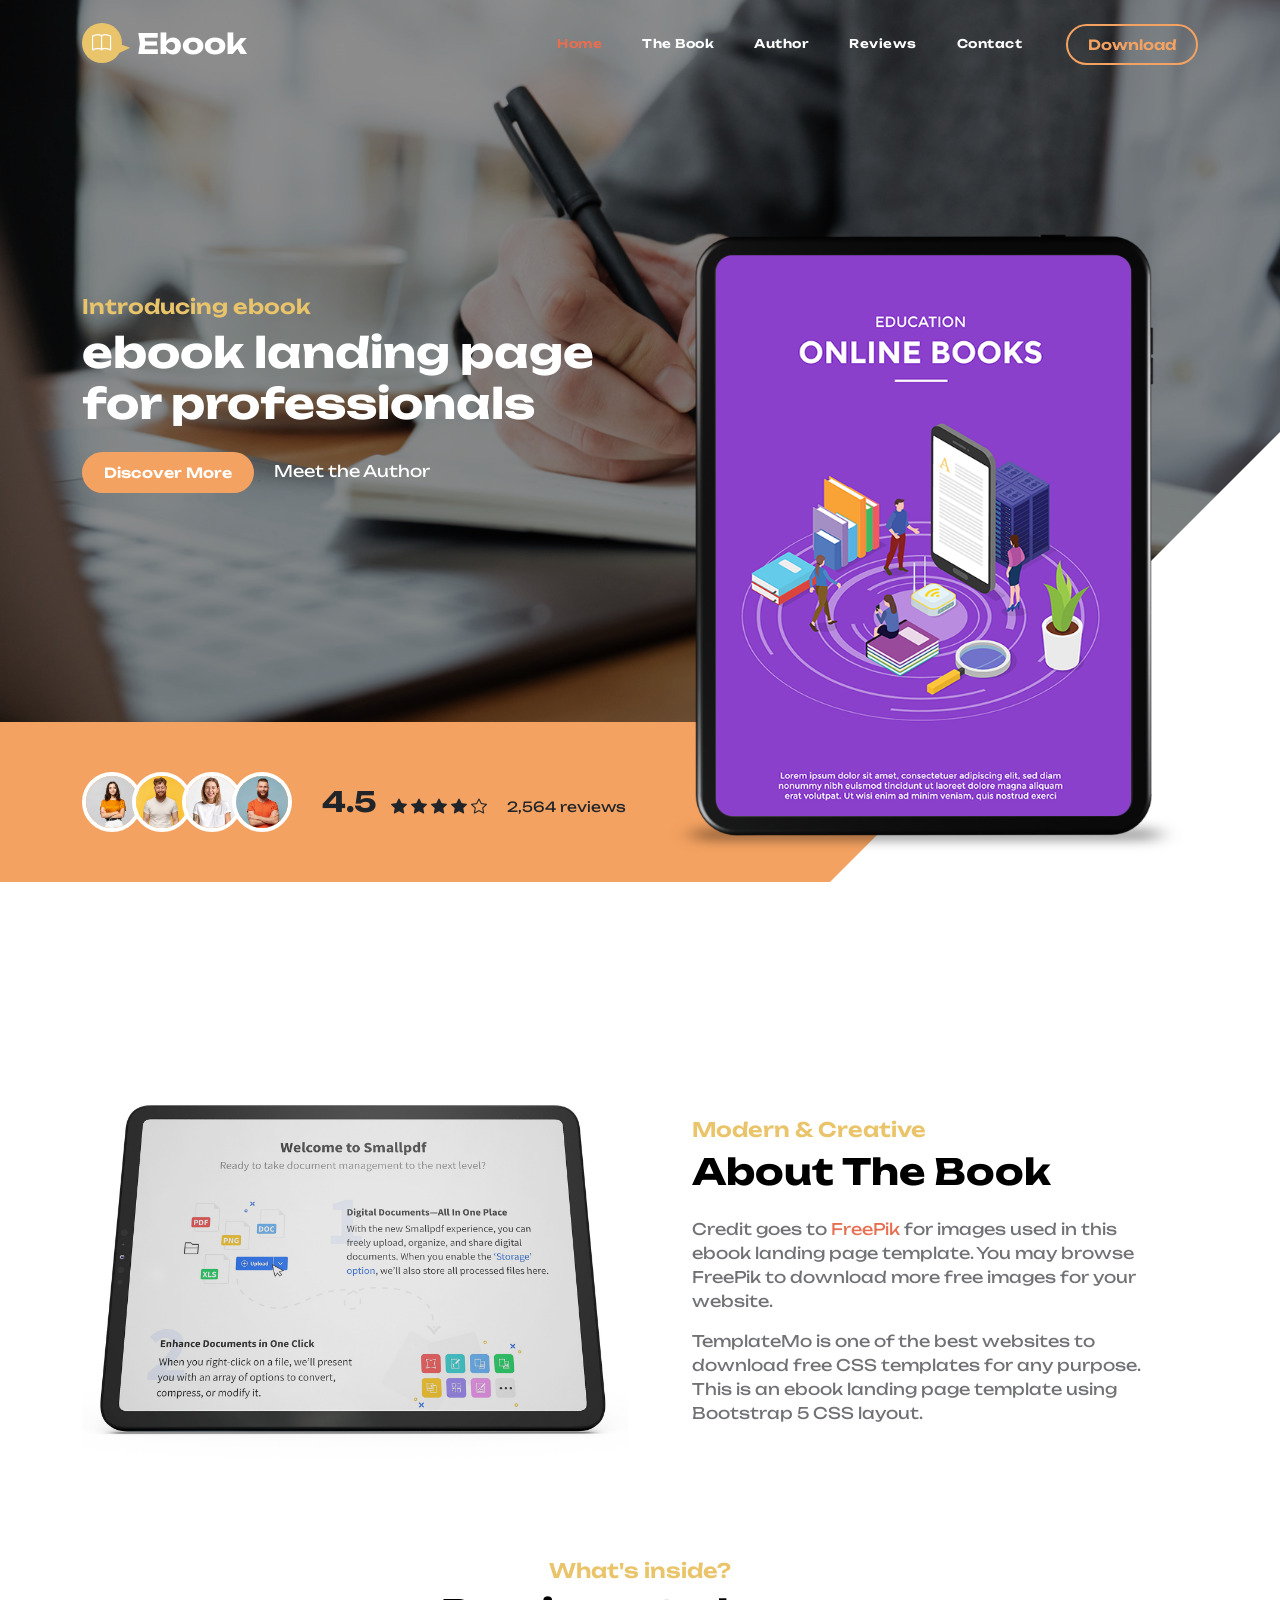
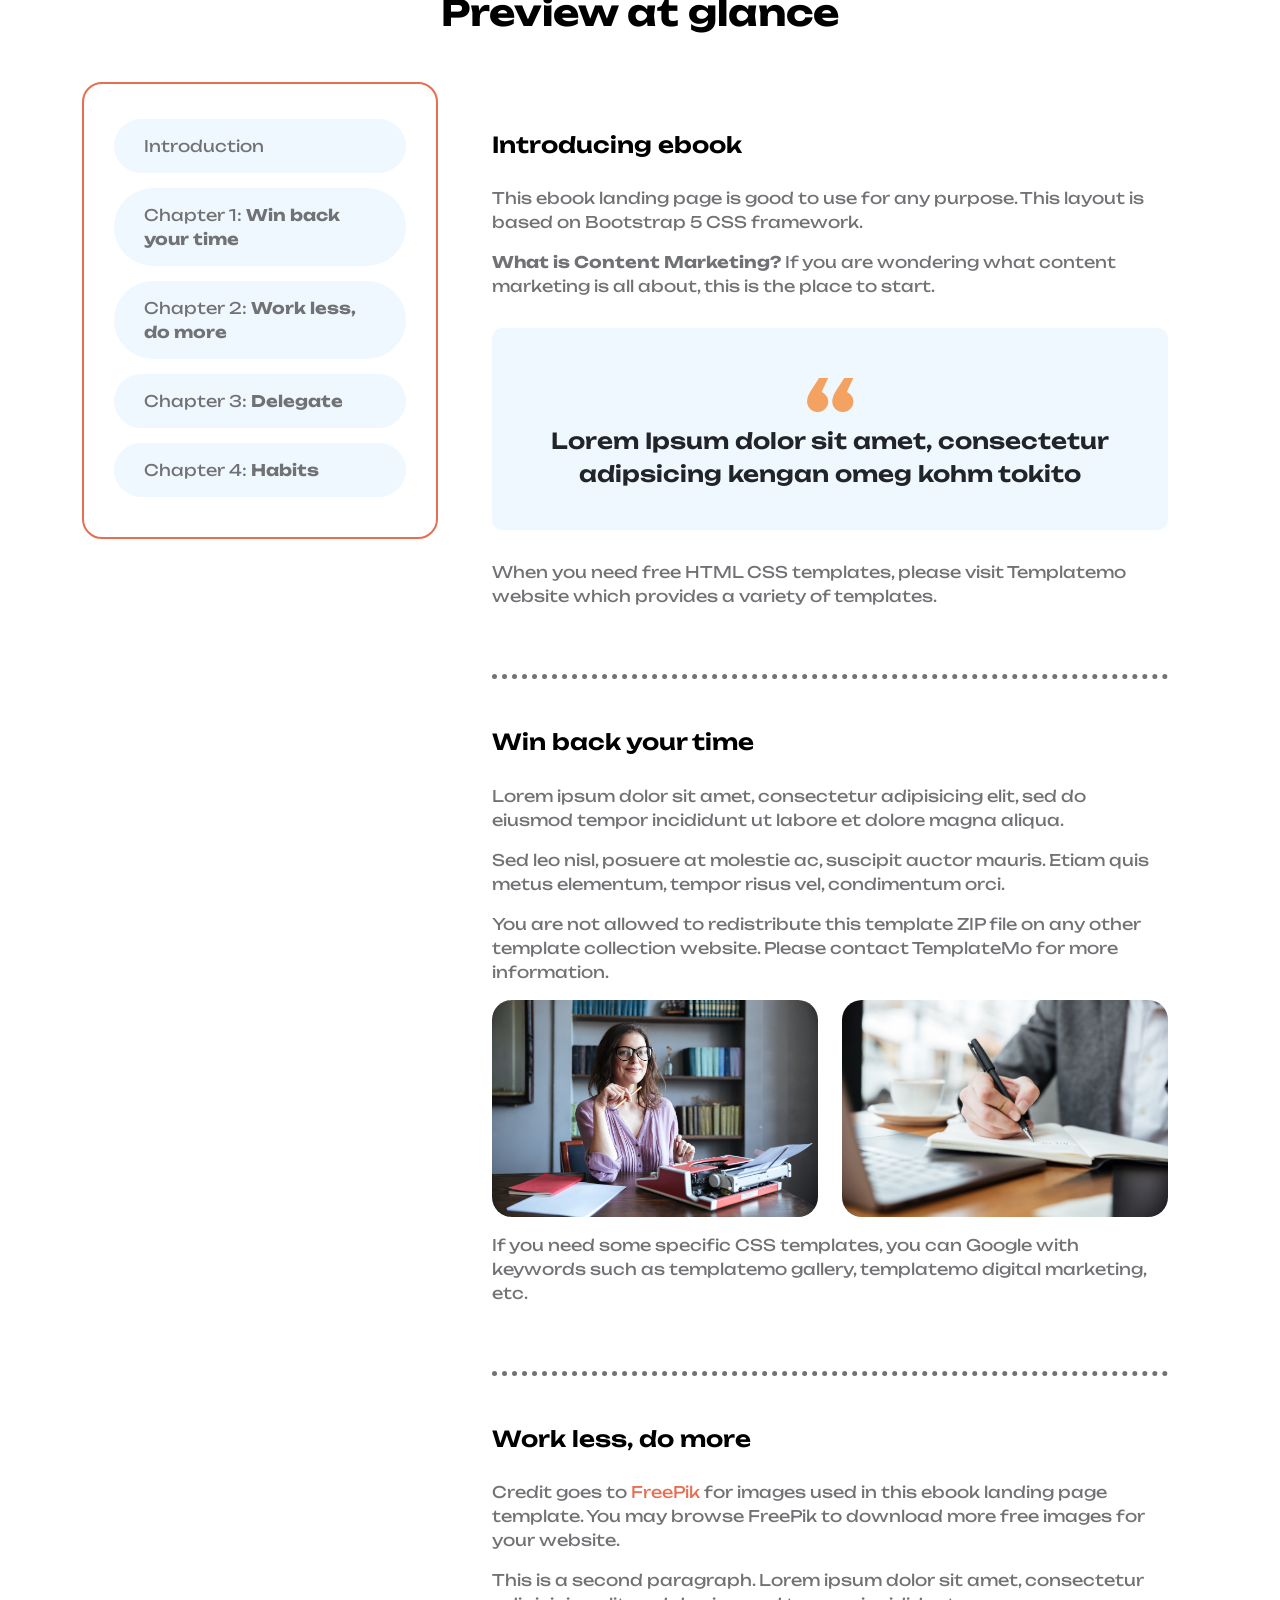
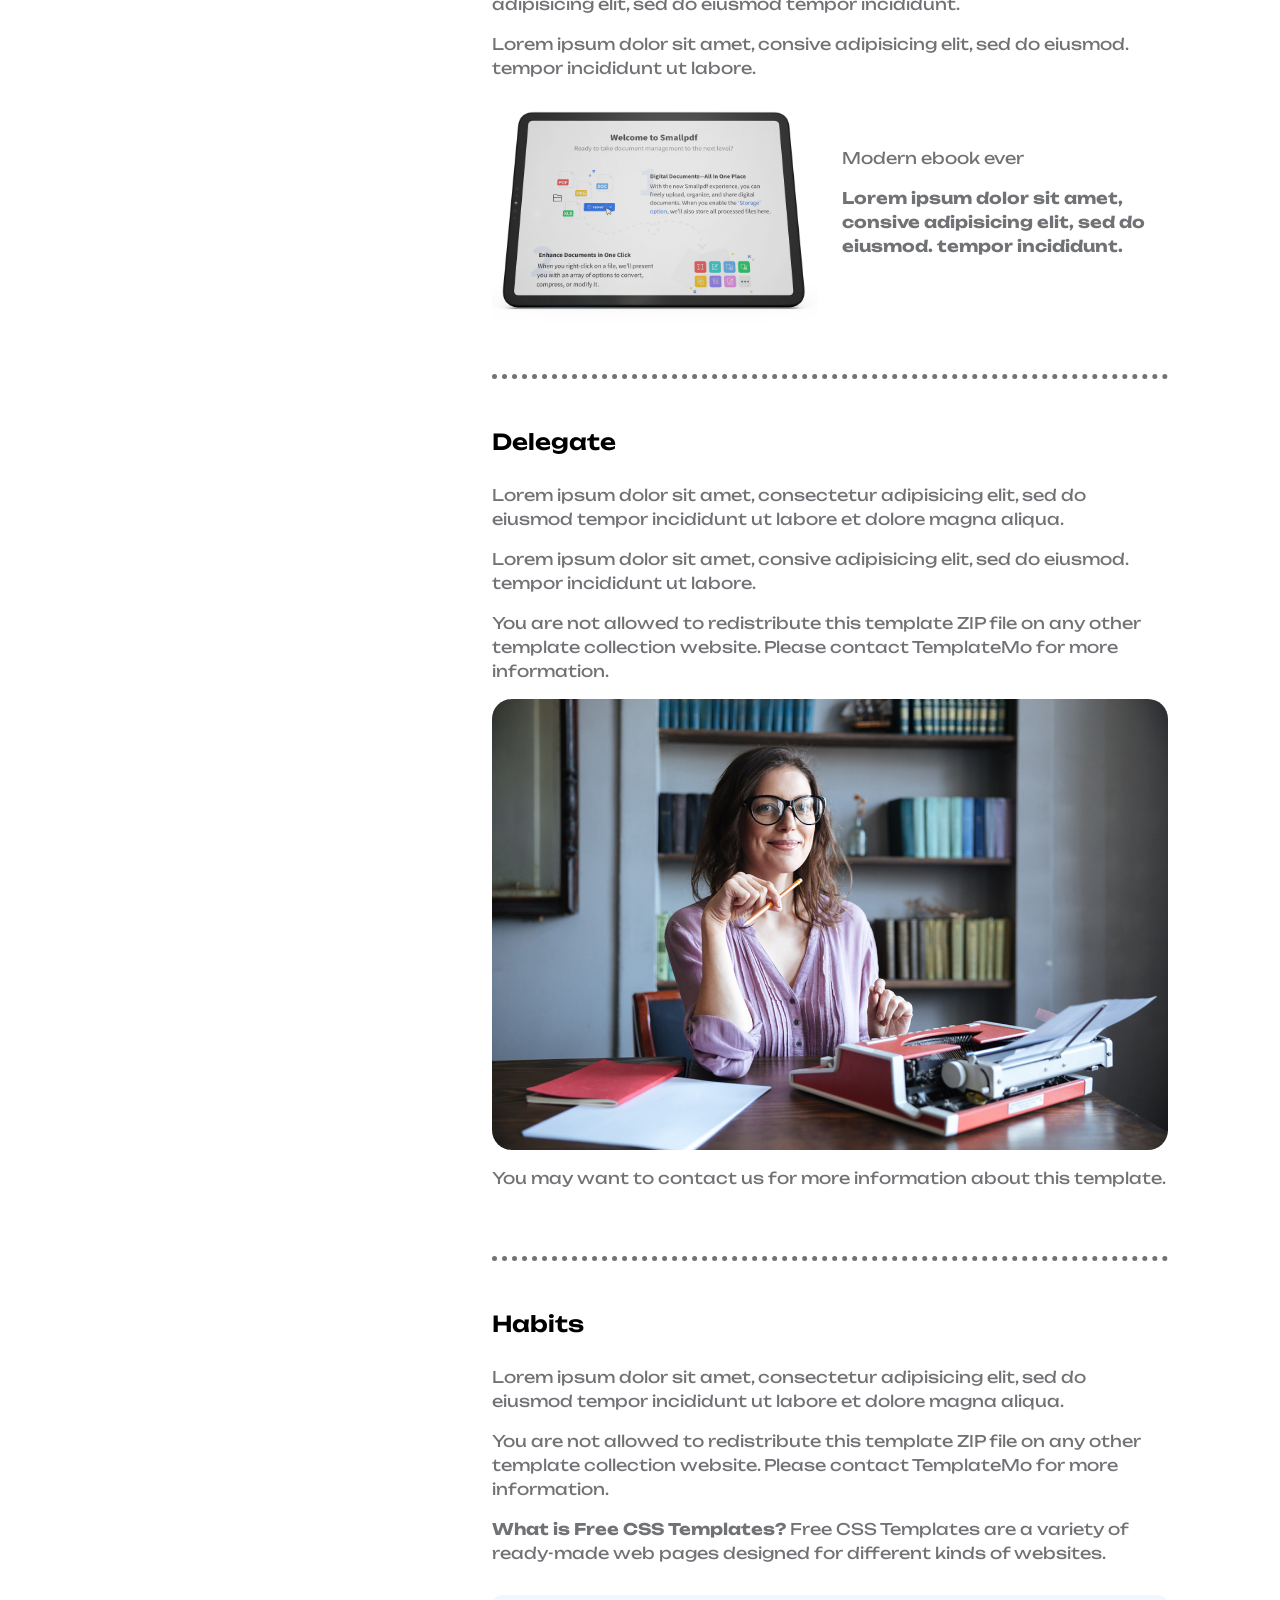
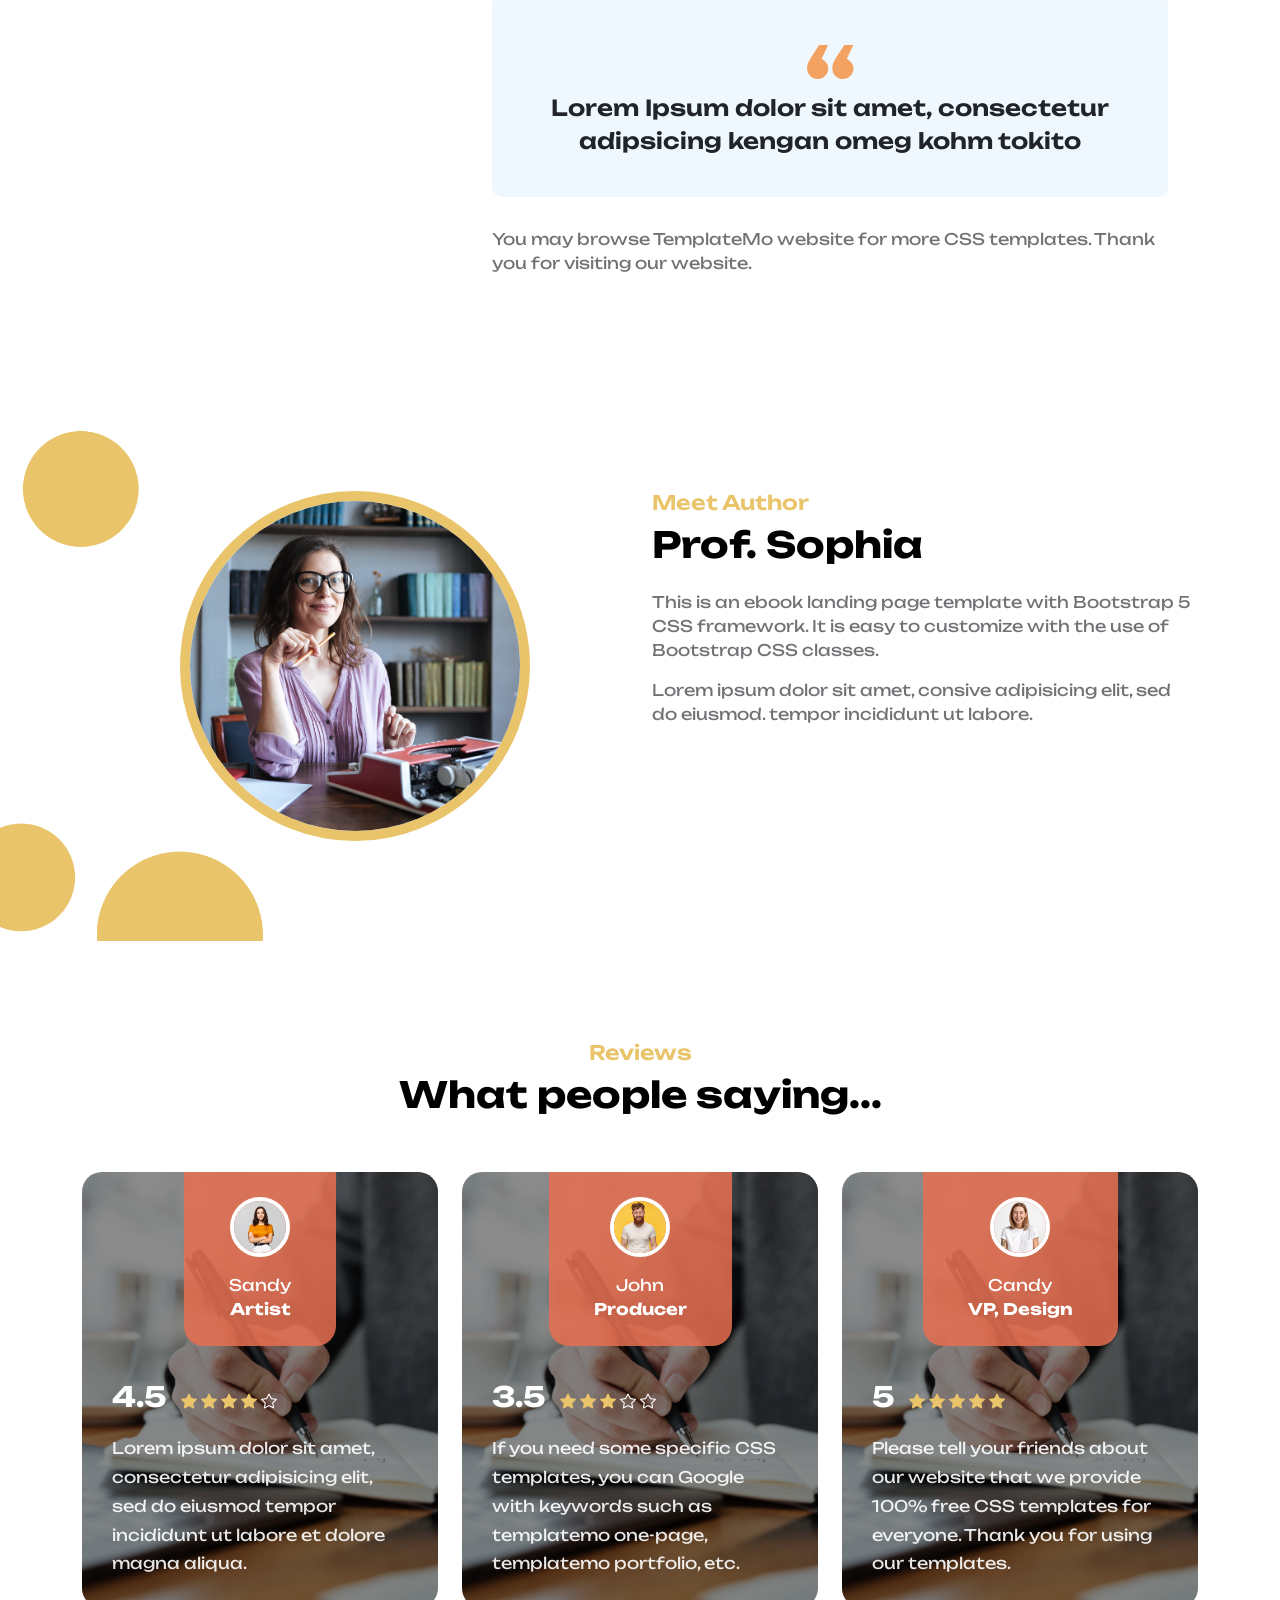
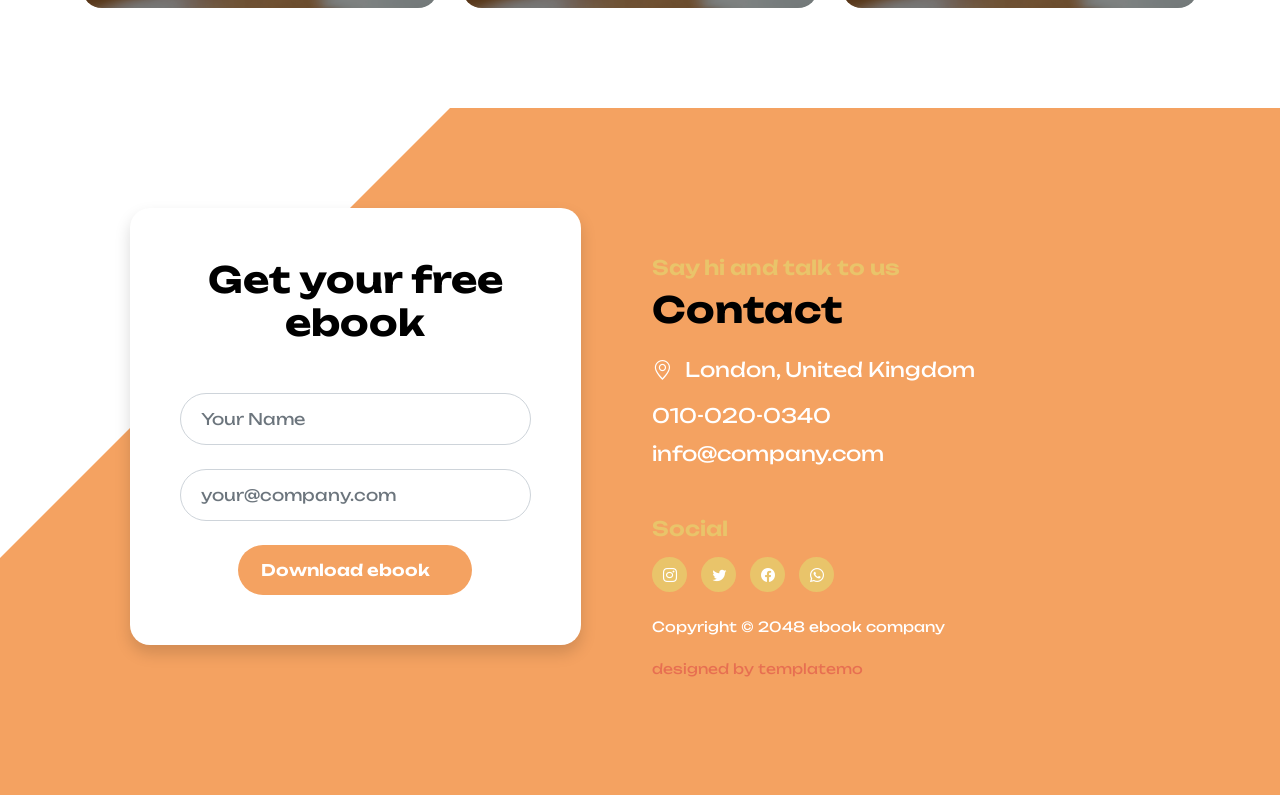
<file: serverless-lab-26/Ebook/index.html>
<!doctype html>
<html lang="en">

<head>
    <meta charset="utf-8">
    <meta name="viewport" content="width=device-width, initial-scale=1">

    <meta name="description" content="">
    <meta name="author" content="">

    <title>ebook landing page template</title>

    <link rel="preconnect" href="https://fonts.googleapis.com">

    <link rel="preconnect" href="https://fonts.gstatic.com" crossorigin>

    <link href="https://fonts.googleapis.com/css2?family=Unbounded:wght@300;400;600;700&display=swap" rel="stylesheet">

    <link href="css/bootstrap.min.css" rel="stylesheet">

    <link href="css/bootstrap-icons.css" rel="stylesheet">

    <link href="css/templatemo-ebook-landing.css" rel="stylesheet">
</head>

<body>

    <main>

        <nav class="navbar navbar-expand-lg">
            <div class="container">
                <a class="navbar-brand" href="index.html">
                    <i class="navbar-brand-icon bi-book me-2"></i>
                    <span>Ebook</span>
                </a>

                <div class="d-lg-none ms-auto me-3">
                    <a href="#" class="btn custom-btn custom-border-btn btn-naira btn-inverted">
                        <i class="btn-icon bi-cloud-download"></i>
                        <span>Download</span></a>
                </div>

                <button class="navbar-toggler" type="button" data-bs-toggle="collapse" data-bs-target="#navbarNav"
                    aria-controls="navbarNav" aria-expanded="false" aria-label="Toggle navigation">
                    <span class="navbar-toggler-icon"></span>
                </button>

                <div class="collapse navbar-collapse" id="navbarNav">
                    <ul class="navbar-nav ms-lg-auto me-lg-4">
                        <li class="nav-item">
                            <a class="nav-link click-scroll" href="#section_1">Home</a>
                        </li>

                        <li class="nav-item">
                            <a class="nav-link click-scroll" href="#section_2">The Book</a>
                        </li>

                        <li class="nav-item">
                            <a class="nav-link click-scroll" href="#section_3">Author</a>
                        </li>

                        <li class="nav-item">
                            <a class="nav-link click-scroll" href="#section_4">Reviews</a>
                        </li>

                        <li class="nav-item">
                            <a class="nav-link click-scroll" href="#section_5">Contact</a>
                        </li>
                    </ul>

                    <div class="d-none d-lg-block">
                        <a href="#" class="btn custom-btn custom-border-btn btn-naira btn-inverted">
                            <i class="btn-icon bi-cloud-download"></i>
                            <span>Download</span></a>
                    </div>
                </div>
            </div>
        </nav>


        <section class="hero-section d-flex justify-content-center align-items-center" id="section_1">
            <div class="container">
                <div class="row">

                    <div class="col-lg-6 col-12 mb-5 pb-5 pb-lg-0 mb-lg-0">

                        <h6>Introducing ebook</h6>

                        <h1 class="text-white mb-4">ebook landing page for professionals</h1>

                        <a href="#section_2" class="btn custom-btn smoothscroll me-3">Discover More</a>

                        <a href="#section_3" class="link link--kale smoothscroll">Meet the Author</a>
                    </div>

                    <div class="hero-image-wrap col-lg-6 col-12 mt-3 mt-lg-0">
                        <img src="images/education-online-books.png" class="hero-image img-fluid"
                            alt="education online books">
                    </div>

                </div>
            </div>
        </section>


        <section class="featured-section">
            <div class="container">
                <div class="row">

                    <div class="col-lg-8 col-12">
                        <div class="avatar-group d-flex flex-wrap align-items-center">
                            <img src="images/avatar/portrait-beautiful-young-woman-standing-grey-wall.jpg"
                                class="img-fluid avatar-image" alt="">

                            <img src="images/avatar/portrait-young-redhead-bearded-male.jpg"
                                class="img-fluid avatar-image avatar-image-left" alt="">

                            <img src="images/avatar/pretty-blonde-woman.jpg"
                                class="img-fluid avatar-image avatar-image-left" alt="">

                            <img src="images/avatar/studio-portrait-emotional-happy-funny-smiling-boyfriend.jpg"
                                class="img-fluid avatar-image avatar-image-left" alt="">

                            <div class="reviews-group mt-3 mt-lg-0">
                                <strong>4.5</strong>

                                <i class="bi-star-fill"></i>
                                <i class="bi-star-fill"></i>
                                <i class="bi-star-fill"></i>
                                <i class="bi-star-fill"></i>
                                <i class="bi-star"></i>

                                <small class="ms-3">2,564 reviews</small>
                            </div>
                        </div>
                    </div>
                </div>
            </div>
        </section>


        <section class="py-lg-5"></section>


        <section class="book-section section-padding" id="section_2">
            <div class="container">
                <div class="row">

                    <div class="col-lg-6 col-12">
                        <img src="images/tablet-screen-contents.jpg" class="img-fluid" alt="">
                    </div>

                    <div class="col-lg-6 col-12">
                        <div class="book-section-info">
                            <h6>Modern &amp; Creative</h6>


                            <h2 class="mb-4">About The Book</h2>

                            <p>Credit goes to <a rel="nofollow" href="https://freepik.com" target="_blank">FreePik</a>
                                for images used in this ebook landing page template. You may browse FreePik to download
                                more free images for your website.</p>

                            <p>TemplateMo is one of the best websites to download free CSS templates for any purpose.
                                This is an ebook landing page template using Bootstrap 5 CSS layout.</p>
                        </div>
                    </div>

                </div>
            </div>
        </section>


        <section>
            <div class="container">
                <div class="row">

                    <div class="col-lg-12 col-12 text-center">
                        <h6>What's inside?</h6>

                        <h2 class="mb-5">Preview at glance</h2>
                    </div>

                    <div class="col-lg-4 col-12">
                        <nav id="navbar-example3" class="h-100 flex-column align-items-stretch">
                            <nav class="nav nav-pills flex-column">
                                <a class="nav-link smoothscroll" href="#item-1">Introduction</a>

                                <a class="nav-link smoothscroll" href="#item-2">Chapter 1: <strong>Win back your
                                        time</strong></a>

                                <a class="nav-link smoothscroll" href="#item-3">Chapter 2: <strong>Work less, do
                                        more</strong></a>

                                <a class="nav-link smoothscroll" href="#item-4">Chapter 3: <strong>Delegate</strong></a>

                                <a class="nav-link smoothscroll" href="#item-5">Chapter 4: <strong>Habits</strong></a>
                            </nav>
                        </nav>
                    </div>

                    <div class="col-lg-8 col-12">
                        <div data-bs-spy="scroll" data-bs-target="#navbar-example3" data-bs-smooth-scroll="true"
                            class="scrollspy-example-2" tabindex="0">
                            <div class="scrollspy-example-item" id="item-1">
                                <h5>Introducing ebook</h5>

                                <p>This ebook landing page is good to use for any purpose. This layout is based on
                                    Bootstrap 5 CSS framework.</p>

                                <p><strong>What is Content Marketing?</strong> If you are wondering what content
                                    marketing is all about, this is the place to start.</p>

                                <blockquote class="blockquote">Lorem Ipsum dolor sit amet, consectetur adipsicing kengan
                                    omeg kohm tokito</blockquote>

                                <p>When you need free HTML CSS templates, please visit Templatemo website which provides
                                    a variety of templates.</p>
                            </div>

                            <div class="scrollspy-example-item" id="item-2">
                                <h5>Win back your time</h5>

                                <p>Lorem ipsum dolor sit amet, consectetur adipisicing elit, sed do eiusmod tempor
                                    incididunt ut labore et dolore magna aliqua.</p>

                                <p>Sed leo nisl, posuere at molestie ac, suscipit auctor mauris. Etiam quis metus
                                    elementum, tempor risus vel, condimentum orci.</p>

                                <p>You are not allowed to redistribute this template ZIP file on any other template
                                    collection website. Please contact TemplateMo for more information.</p>

                                <div class="row">
                                    <div class="col-lg-6 col-12 mb-3">
                                        <img src="images/portrait-mature-smiling-authoress-sitting-desk.jpg"
                                            class="scrollspy-example-item-image img-fluid" alt="">
                                    </div>

                                    <div class="col-lg-6 col-12 mb-3">
                                        <img src="images/businessman-sitting-by-table-cafe.jpg"
                                            class="scrollspy-example-item-image img-fluid" alt="">
                                    </div>
                                </div>

                                <p>If you need some specific CSS templates, you can Google with keywords such as
                                    templatemo gallery, templatemo digital marketing, etc.</p>
                            </div>

                            <div class="scrollspy-example-item" id="item-3">
                                <h5>Work less, do more</h5>

                                <p>Credit goes to <a rel="nofollow" href="https://freepik.com"
                                        target="_blank">FreePik</a> for images used in this ebook landing page template.
                                    You may browse FreePik to download more free images for your website.</p>
                                <p>This is a second paragraph. Lorem ipsum dolor sit amet, consectetur adipisicing elit,
                                    sed do eiusmod tempor incididunt.</p>

                                <p>Lorem ipsum dolor sit amet, consive adipisicing elit, sed do eiusmod. tempor
                                    incididunt ut labore.</p>

                                <div class="row align-items-center">
                                    <div class="col-lg-6 col-12">
                                        <img src="images/tablet-screen-contents.jpg" class="img-fluid" alt="">
                                    </div>

                                    <div class="col-lg-6 col-12">
                                        <p>Modern ebook ever</p>

                                        <p><strong>Lorem ipsum dolor sit amet, consive adipisicing elit, sed do eiusmod.
                                                tempor incididunt.</strong></p>
                                    </div>
                                </div>
                            </div>

                            <div class="scrollspy-example-item" id="item-4">
                                <h5>Delegate</h5>

                                <p>Lorem ipsum dolor sit amet, consectetur adipisicing elit, sed do eiusmod tempor
                                    incididunt ut labore et dolore magna aliqua.</p>

                                <p>Lorem ipsum dolor sit amet, consive adipisicing elit, sed do eiusmod. tempor
                                    incididunt ut labore.</p>

                                <p>You are not allowed to redistribute this template ZIP file on any other template
                                    collection website. Please contact TemplateMo for more information.</p>

                                <img src="images/portrait-mature-smiling-authoress-sitting-desk.jpg"
                                    class="scrollspy-example-item-image img-fluid mb-3" alt="">

                                <p>You may want to contact us for more information about this template.</p>
                            </div>

                            <div class="scrollspy-example-item" id="item-5">
                                <h5>Habits</h5>

                                <p>Lorem ipsum dolor sit amet, consectetur adipisicing elit, sed do eiusmod tempor
                                    incididunt ut labore et dolore magna aliqua.</p>

                                <p>You are not allowed to redistribute this template ZIP file on any other template
                                    collection website. Please contact TemplateMo for more information.</p>

                                <p><strong>What is Free CSS Templates?</strong> Free CSS Templates are a variety of
                                    ready-made web pages designed for different kinds of websites.</p>

                                <blockquote class="blockquote">Lorem Ipsum dolor sit amet, consectetur adipsicing kengan
                                    omeg kohm tokito</blockquote>

                                <p>You may browse TemplateMo website for more CSS templates. Thank you for visiting our
                                    website.</p>
                            </div>
                        </div>
                    </div>

                </div>
            </div>
        </section>


        <section class="author-section section-padding" id="section_3">
            <div class="container">
                <div class="row">

                    <div class="col-lg-6 col-12">
                        <img src="images/portrait-mature-smiling-authoress-sitting-desk.jpg"
                            class="author-image img-fluid" alt="">
                    </div>

                    <div class="col-lg-6 col-12 mt-5 mt-lg-0">
                        <h6>Meet Author</h6>

                        <h2 class="mb-4">Prof. Sophia</h2>

                        <p>This is an ebook landing page template with Bootstrap 5 CSS framework. It is easy to
                            customize with the use of Bootstrap CSS classes.</p>

                        <p>Lorem ipsum dolor sit amet, consive adipisicing elit, sed do eiusmod. tempor incididunt ut
                            labore.</p>
                    </div>

                </div>
            </div>
        </section>


        <section class="reviews-section section-padding" id="section_4">
            <div class="container">
                <div class="row">

                    <div class="col-lg-12 col-12 text-center mb-5">
                        <h6>Reviews</h6>

                        <h2>What people saying...</h2>
                    </div>

                    <div class="col-lg-4 col-12">
                        <div class="custom-block d-flex flex-wrap">
                            <div class="custom-block-image-wrap d-flex flex-column">
                                <img src="images/avatar/portrait-beautiful-young-woman-standing-grey-wall.jpg"
                                    class="img-fluid avatar-image" alt="">

                                <div class="text-center mt-3">
                                    <span class="text-white">Sandy</span>

                                    <strong class="d-block text-white">Artist</strong>
                                </div>
                            </div>

                            <div class="custom-block-info">
                                <div class="reviews-group mb-3">
                                    <strong>4.5</strong>

                                    <i class="bi-star-fill"></i>
                                    <i class="bi-star-fill"></i>
                                    <i class="bi-star-fill"></i>
                                    <i class="bi-star-fill"></i>
                                    <i class="bi-star"></i>
                                </div>

                                <p class="mb-0">Lorem ipsum dolor sit amet, consectetur adipisicing elit, sed do eiusmod
                                    tempor incididunt ut labore et dolore magna aliqua.</p>
                            </div>
                        </div>
                    </div>

                    <div class="col-lg-4 col-12 my-5 my-lg-0">
                        <div class="custom-block d-flex flex-wrap">
                            <div class="custom-block-image-wrap d-flex flex-column">
                                <img src="images/avatar/portrait-young-redhead-bearded-male.jpg"
                                    class="img-fluid avatar-image avatar-image-left" alt="">

                                <div class="text-center mt-3">
                                    <span class="text-white">John</span>

                                    <strong class="d-block text-white">Producer</strong>
                                </div>
                            </div>

                            <div class="custom-block-info">
                                <div class="reviews-group mb-3">
                                    <strong>3.5</strong>

                                    <i class="bi-star-fill"></i>
                                    <i class="bi-star-fill"></i>
                                    <i class="bi-star-fill"></i>
                                    <i class="bi-star"></i>
                                    <i class="bi-star"></i>
                                </div>

                                <p class="mb-0">If you need some specific CSS templates, you can Google with keywords
                                    such as templatemo one-page, templatemo portfolio, etc.</p>
                            </div>
                        </div>
                    </div>

                    <div class="col-lg-4 col-12">
                        <div class="custom-block d-flex flex-wrap">
                            <div class="custom-block-image-wrap d-flex flex-column">
                                <img src="images/avatar/pretty-blonde-woman.jpg" class="img-fluid avatar-image" alt="">

                                <div class="text-center mt-3">
                                    <span class="text-white">Candy</span>

                                    <strong class="d-block text-white">VP, Design</strong>
                                </div>
                            </div>

                            <div class="custom-block-info">
                                <div class="reviews-group mb-3">
                                    <strong>5</strong>

                                    <i class="bi-star-fill"></i>
                                    <i class="bi-star-fill"></i>
                                    <i class="bi-star-fill"></i>
                                    <i class="bi-star-fill"></i>
                                    <i class="bi-star-fill"></i>
                                </div>

                                <p class="mb-0">Please tell your friends about our website that we provide 100% free CSS
                                    templates for everyone. Thank you for using our templates.</p>
                            </div>
                        </div>
                    </div>

                </div>
            </div>
        </section>


        <section class="contact-section section-padding" id="section_5">
            <div class="container">
                <div class="row">

                    <div class="col-lg-5 col-12 mx-auto">
                        <form class="custom-form ebook-download-form bg-white shadow" action="#" method="post"
                            role="form">
                            <div class="text-center mb-5">
                                <h2 class="mb-1">Get your free ebook</h2>
                            </div>

                            <div class="ebook-download-form-body">
                                <div class="input-group mb-4">
                                    <input type="text" name="ebook-form-name" id="ebook-form-name" class="form-control"
                                        aria-label="ebook-form-name" aria-describedby="basic-addon1"
                                        placeholder="Your Name" required>

                                    <span class="input-group-text" id="basic-addon1">
                                        <i class="custom-form-icon bi-person"></i>
                                    </span>
                                </div>

                                <div class="input-group mb-4">
                                    <input type="email" name="ebook-email" id="ebook-email" pattern="[^ @]*@[^ @]*"
                                        class="form-control" placeholder="your@company.com"
                                        aria-label="ebook-form-email" aria-describedby="basic-addon2" required="">

                                    <span class="input-group-text" id="basic-addon2">
                                        <i class="custom-form-icon bi-envelope"></i>
                                    </span>
                                </div>

                                <div class="col-lg-8 col-md-10 col-8 mx-auto">
                                    <button type="submit" class="form-control">Download ebook</button>
                                </div>
                            </div>
                        </form>
                    </div>

                    <div class="col-lg-6 col-12">
                        <h6 class="mt-5">Say hi and talk to us</h6>

                        <h2 class="mb-4">Contact</h2>

                        <p class="mb-3">
                            <i class="bi-geo-alt me-2"></i>
                            London, United Kingdom
                        </p>

                        <p class="mb-2">
                            <a href="tel: 010-020-0340" class="contact-link">
                                010-020-0340
                            </a>
                        </p>

                        <p>
                            <a href="mailto:info@company.com" class="contact-link">
                                info@company.com
                            </a>
                        </p>

                        <h6 class="site-footer-title mt-5 mb-3">Social</h6>

                        <ul class="social-icon mb-4">
                            <li class="social-icon-item">
                                <a href="#" class="social-icon-link bi-instagram"></a>
                            </li>

                            <li class="social-icon-item">
                                <a href="#" class="social-icon-link bi-twitter"></a>
                            </li>

                            <li class="social-icon-item">
                                <a href="#" class="social-icon-link bi-facebook"></a>
                            </li>

                            <li class="social-icon-item">
                                <a href="#" class="social-icon-link bi-whatsapp"></a>
                            </li>
                        </ul>

                        <p class="copyright-text">Copyright © 2048 ebook company
                            <br><br><a rel="nofollow" href="https://templatemo.com" target="_blank">designed by
                                templatemo</a>
                        </p>
                    </div>

                </div>
            </div>
        </section>
    </main>

    <script src="js/jquery.min.js"></script>
    <script src="js/bootstrap.bundle.min.js"></script>
    <script src="js/jquery.sticky.js"></script>
    <script src="js/click-scroll.js"></script>
    <script src="js/custom.js"></script>

    <script>
        document.addEventListener('DOMContentLoaded', function () {
            const form = document.querySelector('.ebook-download-form');
            if (!form) return;

            // ¡Asegúrate de que este ENDPOINT sea el correcto de tu API Gateway!
            const ENDPOINT = 'https://p2eqomelc9.execute-api.us-east-1.amazonaws.com/prod/ebook';

            form.addEventListener('submit', async function (e) {
                e.preventDefault();

                const name = document.getElementById('ebook-form-name').value.trim();
                const email = document.getElementById('ebook-email').value.trim();

                // **VALIDACIÓN EN CLIENTE Y DEBUG (NUEVO)**
                if (!name || !email) {
                    alert('Por favor, completa los campos obligatorios antes de enviar (validación en cliente).');
                    console.error('ERROR: El nombre o el email están vacíos en la extracción del DOM.');
                    return;
                }

                const payload = {
                    name: name, // Usamos las variables locales que ya tienen los valores
                    email: email,
                    phone: '',
                    message: ''
                };

                // **PUNTO DE DEPURACIÓN CRÍTICO:** Verifica esto en la consola (F12)
                console.log('Payload a enviar:', payload);

                try {
                    const response = await fetch(ENDPOINT, {
                        method: 'POST',
                        headers: { 'Content-Type': 'application/json' },
                        body: JSON.stringify(payload)
                    });

                    const text = await response.text();
                    let result = null;
                    try { result = text ? JSON.parse(text) : null; } catch { }

                    // La corrección para el éxito (success: true)
                    if (response.ok && (result?.success === true)) {
                        alert('Solicitud enviada correctamente');
                        form.reset();
                    } else {
                        // Muestra el error exacto (incluyendo el 400 que estás viendo)
                        const msg = (result && (result.error || result.message)) || text || 'Error al enviar la solicitud';
                        console.error('Error de API:', msg, result);
                        alert(msg);
                    }
                } catch (err) {
                    console.error('Error de red al enviar:', err);
                    alert('Error de red al enviar');
                }
            });
        });
    </script>

</body>

</html>

</body>

</html>
</file>
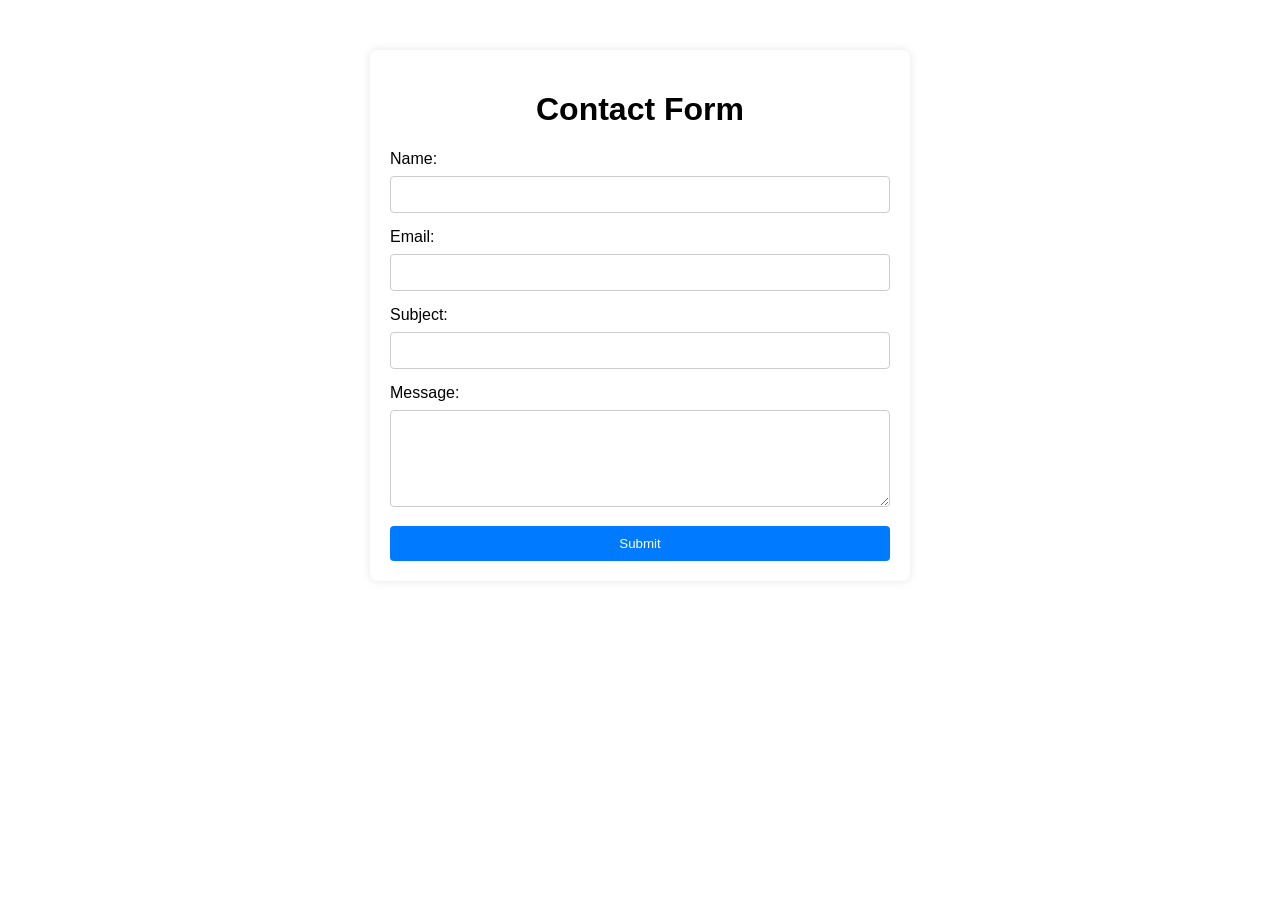
<file: serverless-lab-26/Serverless Website/index.html>
<!DOCTYPE html>
<html>
<head>
  <title>Contact Form</title>
  <link rel="stylesheet" type="text/css" href="style.css">
</head>
<body>
  <div class="container">
    <h1>Contact Form</h1>
    <form id="contact-form">
      <label for="name">Name:</label>
      <input type="text" id="name" name="name" required>

      <label for="email">Email:</label>
      <input type="email" id="email" name="email" required>

      <label for="subject">Subject:</label>
      <input type="text" id="subject" name="subject" required>

      <label for="message">Message:</label>
      <textarea id="message" name="message" rows="5" required></textarea>

      <button type="submit">Submit</button>
    </form>
  </div>
  
  <script src="script.js"></script>
</body>
</html>
</file>
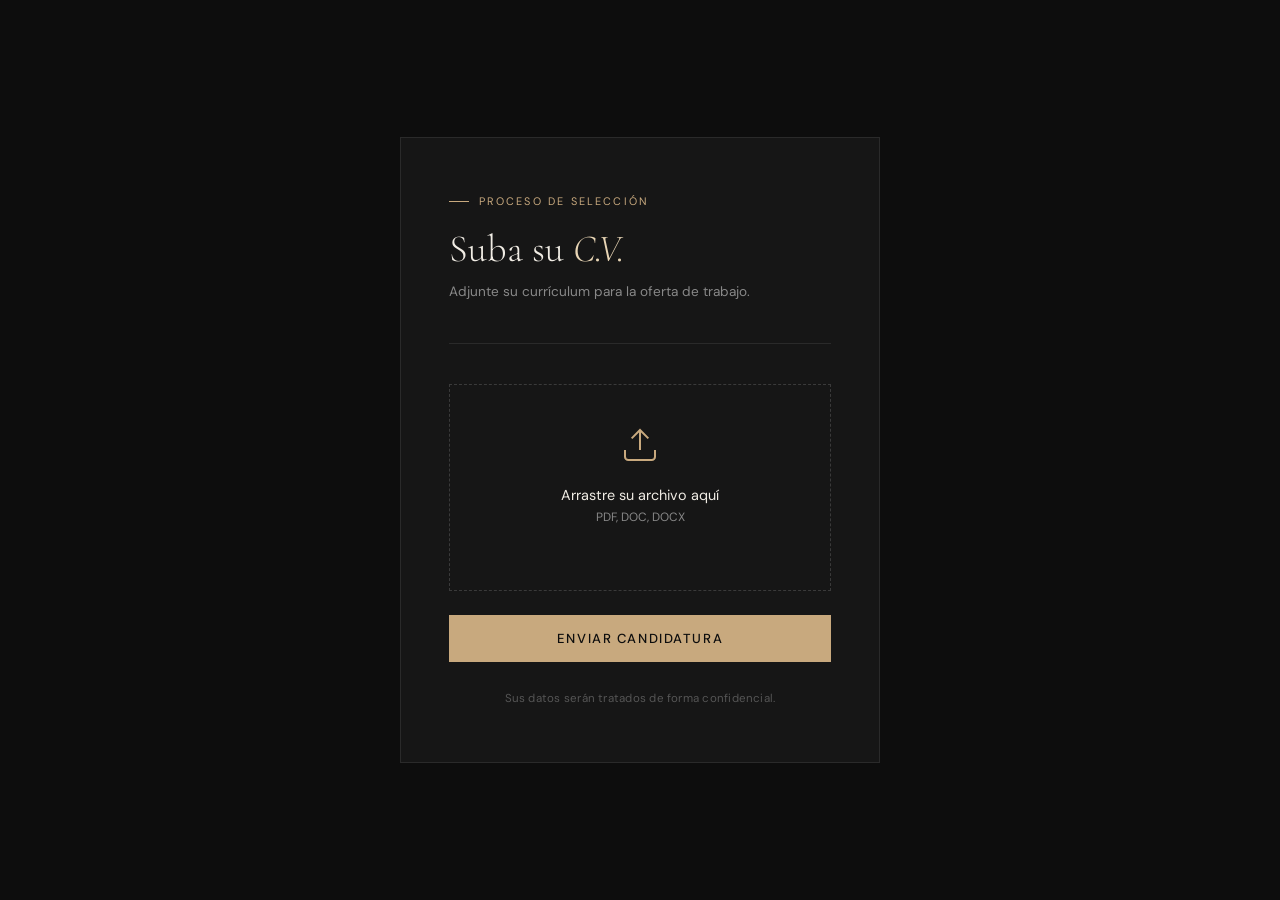
<file: serverless-lab-26/CV/cv.html>
<!DOCTYPE html>
<html lang="es">
<head>
  <meta charset="UTF-8">
  <meta name="viewport" content="width=device-width, initial-scale=1.0">
  <title>Subir C.V. – Oferta de Trabajo</title>
  <link href="https://fonts.googleapis.com/css2?family=Cormorant+Garamond:wght@300;400;600&family=DM+Sans:wght@300;400;500&display=swap" rel="stylesheet">
  <style>
    /* ... (Mantenemos tu estilo CSS original que es excelente) ... */
    *, *::before, *::after { box-sizing: border-box; margin: 0; padding: 0; }
    :root { --bg: #0d0d0d; --surface: #161616; --border: #2a2a2a; --accent: #c8a97e; --accent-light: #e8d5b5; --text: #f0ece4; --muted: #888; }
    body { background: var(--bg); color: var(--text); font-family: 'DM Sans', sans-serif; min-height: 100vh; display: flex; align-items: center; justify-content: center; padding: 2rem; overflow: hidden; }
    .card { position: relative; background: var(--surface); border: 1px solid var(--border); padding: 3.5rem 3rem; max-width: 480px; width: 100%; animation: fadeUp 0.8s cubic-bezier(0.16, 1, 0.3, 1) both; }
    .label-tag { font-family: 'DM Sans', sans-serif; font-size: 0.68rem; letter-spacing: 0.2em; text-transform: uppercase; color: var(--accent); margin-bottom: 1.2rem; display: flex; align-items: center; gap: 0.6rem; }
    .label-tag::before { content: ''; width: 20px; height: 1px; background: var(--accent); }
    h1 { font-family: 'Cormorant Garamond', serif; font-weight: 300; font-size: 2.4rem; line-height: 1.15; color: var(--text); margin-bottom: 0.6rem; }
    h1 em { font-style: italic; color: var(--accent-light); }
    .subtitle { font-size: 0.85rem; color: var(--muted); line-height: 1.6; margin-bottom: 2.5rem; }
    .divider { border: none; border-top: 1px solid var(--border); margin-bottom: 2.5rem; }
    .drop-zone { border: 1px dashed #3a3a3a; padding: 2.5rem 1.5rem; text-align: center; cursor: pointer; transition: border-color 0.25s, background 0.25s; margin-bottom: 1.5rem; position: relative; }
    .drop-zone:hover, .drop-zone.drag-over { border-color: var(--accent); background: rgba(200,169,126,0.04); }
    .drop-zone input[type="file"] { position: absolute; inset: 0; opacity: 0; cursor: pointer; width: 100%; height: 100%; }
    .drop-icon { width: 40px; height: 40px; margin: 0 auto 1rem; color: var(--accent); }
    .drop-title { font-size: 0.9rem; color: var(--text); margin-bottom: 0.3rem; }
    .drop-hint { font-size: 0.75rem; color: var(--muted); }
    .file-name { font-size: 0.78rem; color: var(--accent); margin-top: 0.8rem; min-height: 1em; letter-spacing: 0.03em; }
    .btn { width: 100%; padding: 0.95rem 2rem; background: var(--accent); color: #0d0d0d; border: none; font-family: 'DM Sans', sans-serif; font-size: 0.82rem; font-weight: 500; letter-spacing: 0.12em; text-transform: uppercase; cursor: pointer; transition: background 0.2s, transform 0.15s; }
    .btn:hover { background: var(--accent-light); }
    .btn:disabled { background: #444; color: #888; cursor: not-allowed; }
    .footer-note { margin-top: 1.8rem; font-size: 0.72rem; color: #555; text-align: center; letter-spacing: 0.02em; }
  </style>
</head>
<body>

<div class="card">
  <div class="label-tag">Proceso de selección</div>
  <h1>Suba su <em>C.V.</em></h1>
  <p class="subtitle">Adjunte su currículum para la oferta de trabajo.</p>
  <hr class="divider">

  <form id="uploadForm">
    <div class="drop-zone" id="dropZone">
      <input type="file" name="file" id="fileInput" accept=".pdf,.doc,.docx" required>
      <svg class="drop-icon" viewBox="0 0 24 24" fill="none" stroke="currentColor" stroke-width="1.2">
        <path d="M21 15v4a2 2 0 0 1-2 2H5a2 2 0 0 1-2-2v-4"/>
        <polyline points="17 8 12 3 7 8"/>
        <line x1="12" y1="3" x2="12" y2="15"/>
      </svg>
      <p class="drop-title">Arrastre su archivo aquí</p>
      <p class="drop-hint">PDF, DOC, DOCX</p>
      <div class="file-name" id="fileName"></div>
    </div>

    <button type="submit" id="submitBtn" class="btn">Enviar candidatura</button>
  </form>

  <p class="footer-note">Sus datos serán tratados de forma confidencial.</p>
</div>

<script>
  const input = document.getElementById('fileInput');
  const fileName = document.getElementById('fileName');
  const dropZone = document.getElementById('dropZone');
  const form = document.getElementById('uploadForm');
  const btn = document.getElementById('submitBtn');

  // !!! REEMPLAZA ESTA URL CON TU INVOKE URL REAL DE API GATEWAY !!!
  const API_ENDPOINT = "https://hgr2cnrwsb.execute-api.us-east-1.amazonaws.com/prod/examenfinal";

  // Actualizar nombre del archivo al seleccionar
  input.addEventListener('change', () => {
    if (input.files[0]) fileName.textContent = '✓ ' + input.files[0].name;
  });

  // Manejo del envío vía Fetch
  form.addEventListener('submit', async (e) => {
    e.preventDefault();
    
    if (!input.files[0]) return;

    // Estado visual de carga
    btn.textContent = "Procesando...";
    btn.disabled = true;

    const formData = new FormData();
    formData.append("file", input.files[0]);

    try {
      const response = await fetch(API_ENDPOINT, {
        method: 'POST',
        body: formData,
        // IMPORTANTE: No pongas headers de Content-Type, 
        // el navegador lo hace solo al usar FormData e incluye el boundary.
      });

      const data = await response.json();

      if (response.ok) {
        alert("¡Éxito! " + data);
        form.reset();
        fileName.textContent = "";
      } else {
        alert("Error del servidor: " + (data.details || data.error || JSON.stringify(data)));
      }

    } catch (error) {
      console.error("Error:", error);
      alert("No se pudo conectar con el servidor. Revisa la consola.");
    } finally {
      btn.textContent = "Enviar candidatura";
      btn.disabled = false;
    }
  });

  // Drag and Drop Logic
  ['dragover', 'dragleave', 'drop'].forEach(evt => {
    dropZone.addEventListener(evt, e => {
      e.preventDefault();
      if (evt === 'dragover') dropZone.classList.add('drag-over');
      else dropZone.classList.remove('drag-over');
      
      if (evt === 'drop' && e.dataTransfer.files[0]) {
        input.files = e.dataTransfer.files;
        fileName.textContent = '✓ ' + e.dataTransfer.files[0].name;
      }
    });
  });
</script>

</body>
</html>
</file>
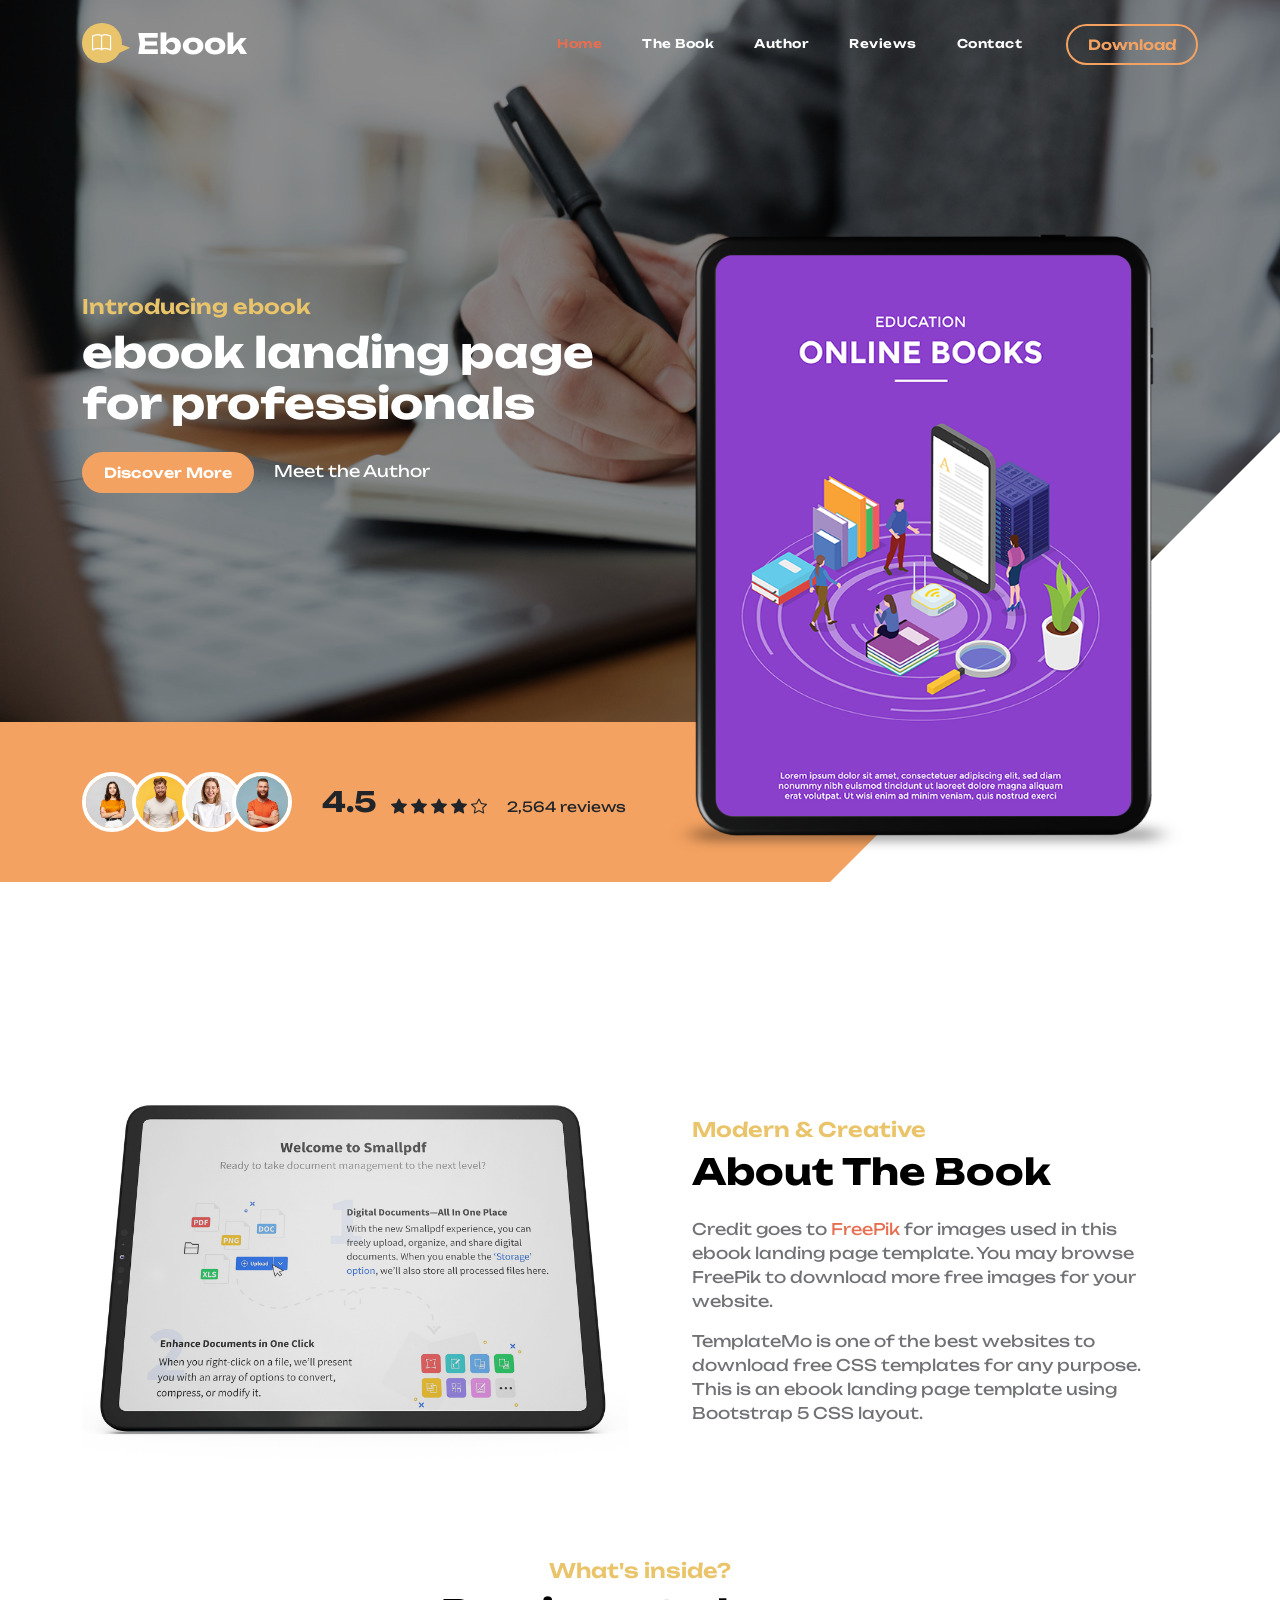
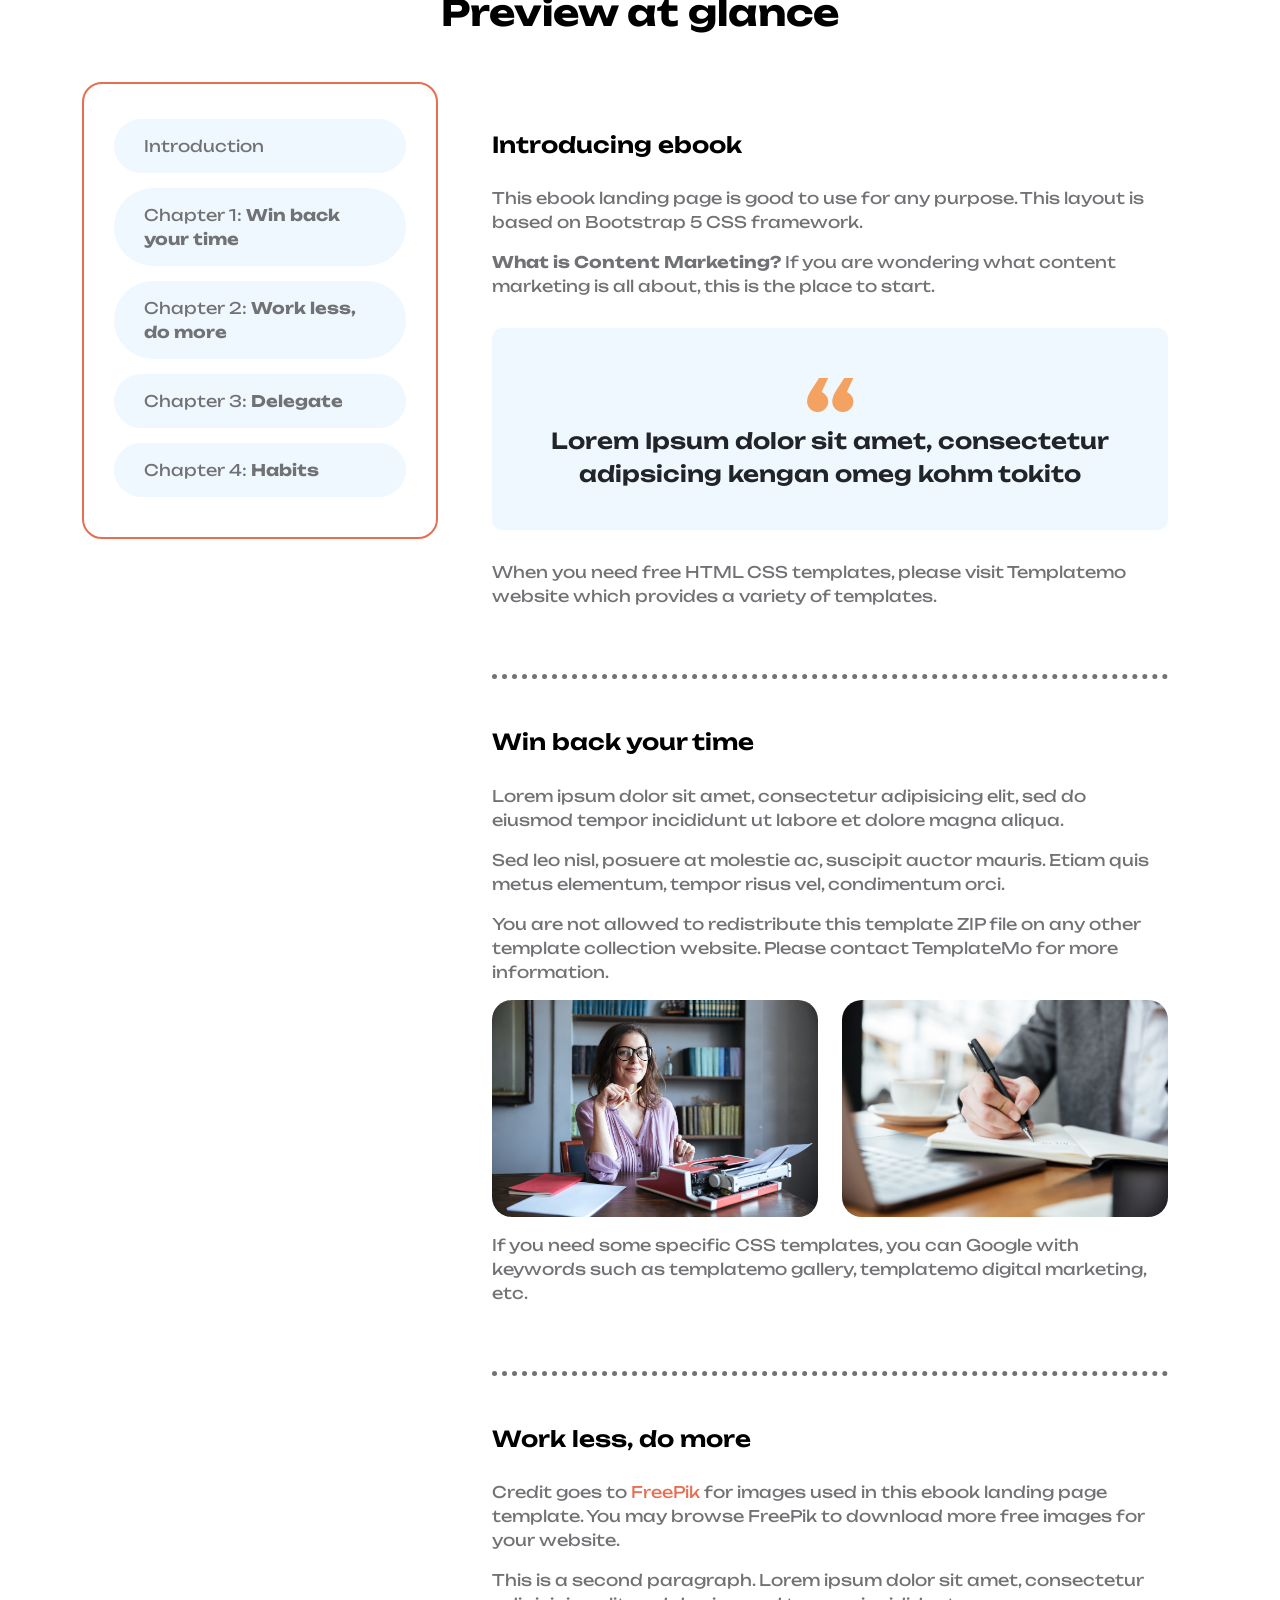
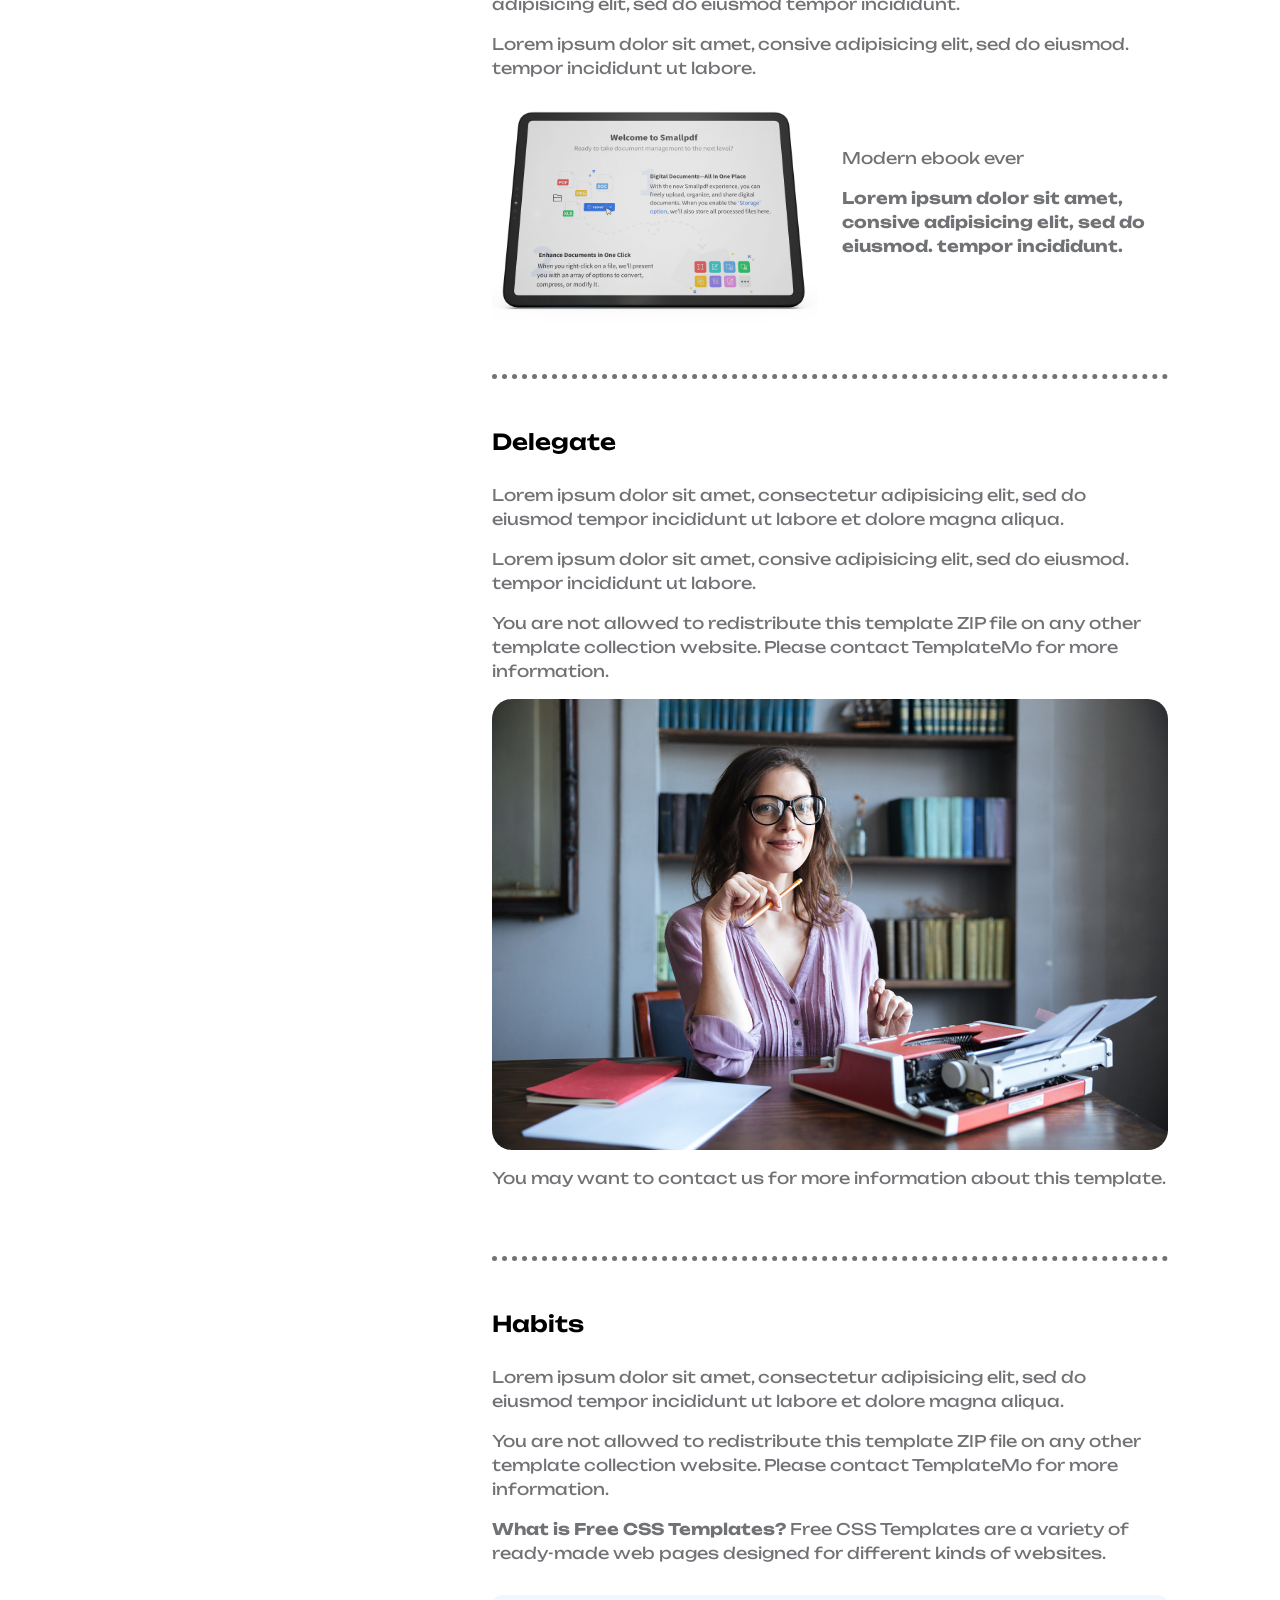
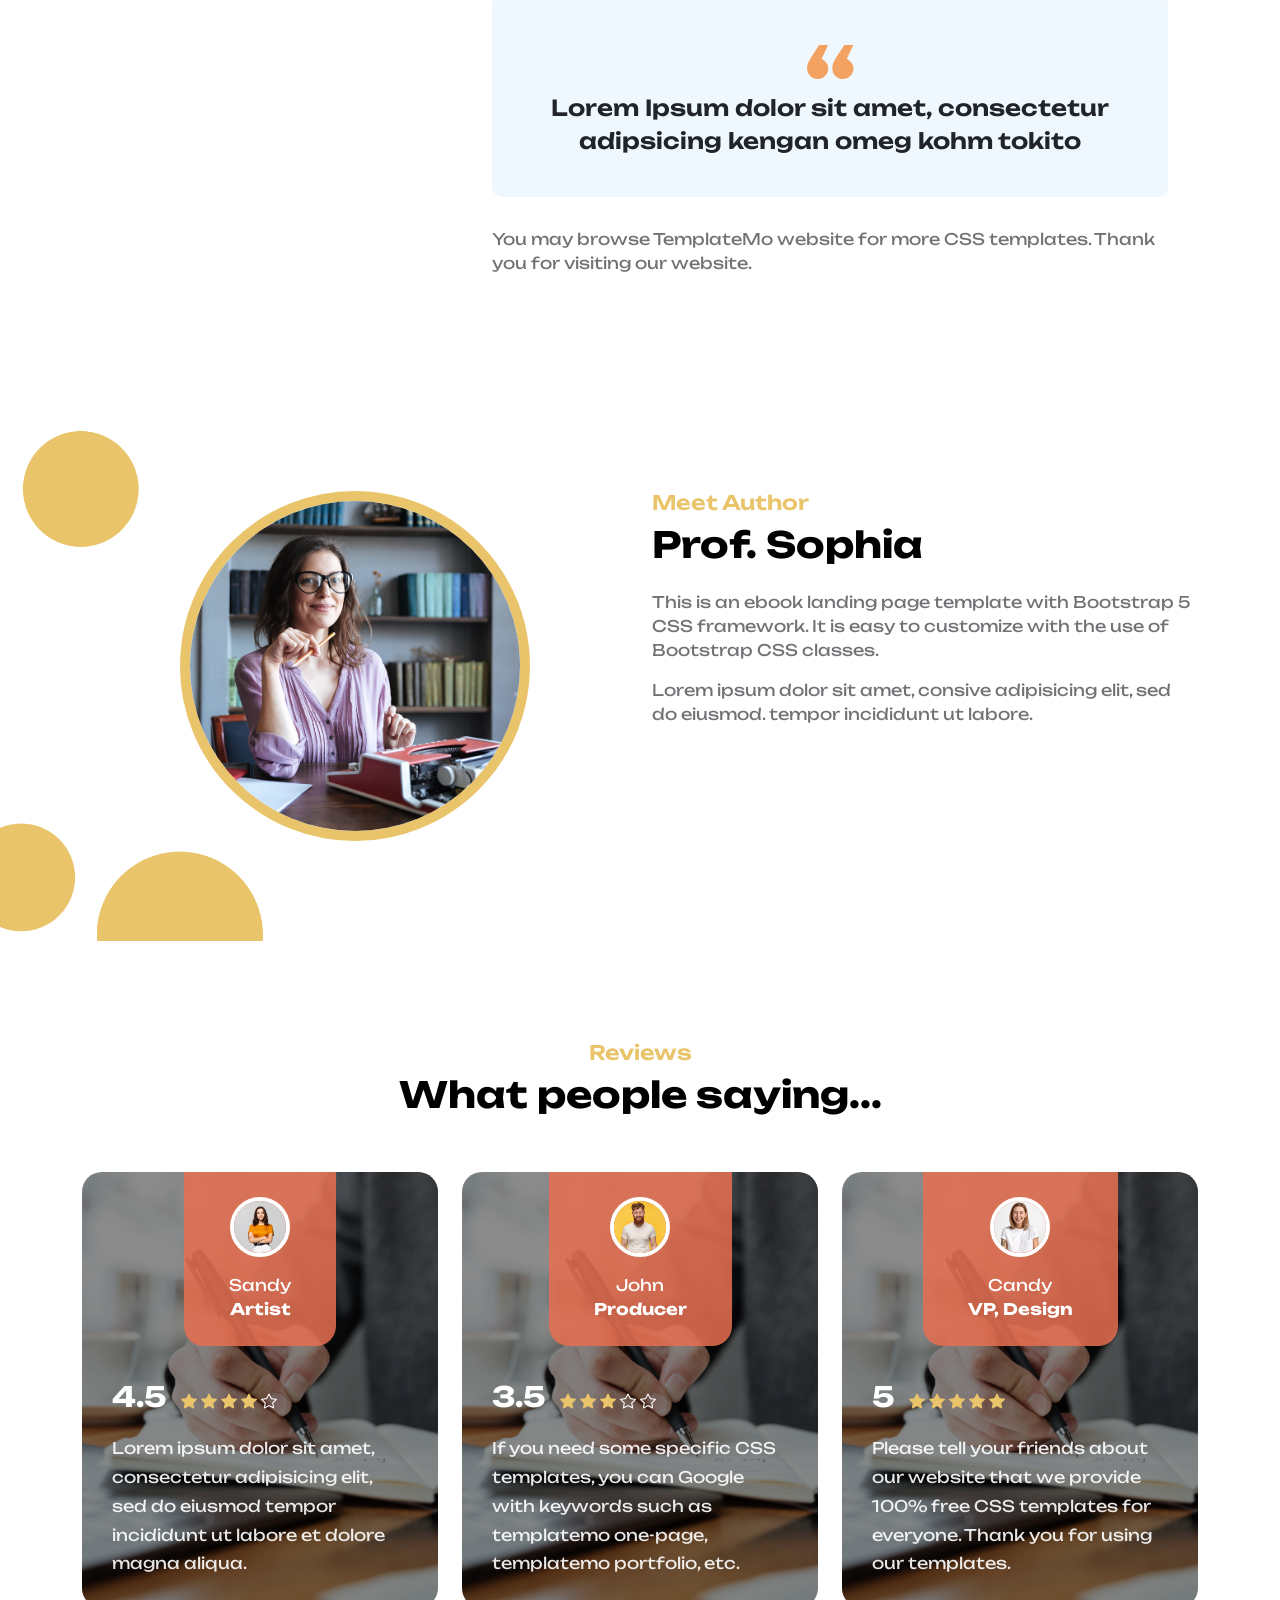
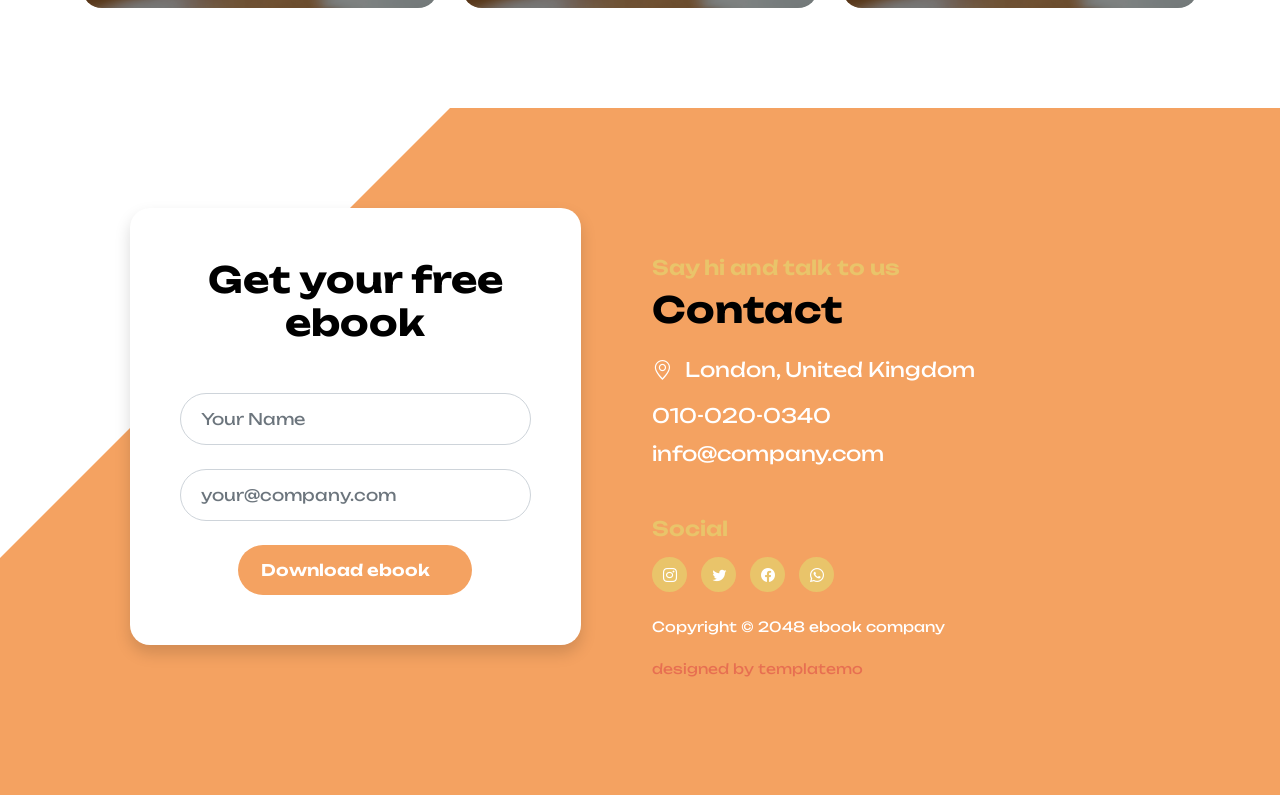
<file: serverless-lab-26/Ebook/index2.html>
<!doctype html>
<html lang="en">

<head>
    <meta charset="utf-8">
    <meta name="viewport" content="width=device-width, initial-scale=1">

    <meta name="description" content="">
    <meta name="author" content="">

    <title>ebook landing page template</title>

    <!-- CSS FILES -->
    <link rel="preconnect" href="https://fonts.googleapis.com">

    <link rel="preconnect" href="https://fonts.gstatic.com" crossorigin>

    <link href="https://fonts.googleapis.com/css2?family=Unbounded:wght@300;400;600;700&display=swap" rel="stylesheet">

    <link href="css/bootstrap.min.css" rel="stylesheet">

    <link href="css/bootstrap-icons.css" rel="stylesheet">

    <link href="css/templatemo-ebook-landing.css" rel="stylesheet">
    <!--

TemplateMo 588 ebook landing

https://templatemo.com/tm-588-ebook-landing

-->
</head>

<body>

    <main>

        <nav class="navbar navbar-expand-lg">
            <div class="container">
                <a class="navbar-brand" href="index.html">
                    <i class="navbar-brand-icon bi-book me-2"></i>
                    <span>Ebook</span>
                </a>

                <div class="d-lg-none ms-auto me-3">
                    <a href="#" class="btn custom-btn custom-border-btn btn-naira btn-inverted">
                        <i class="btn-icon bi-cloud-download"></i>
                        <span>Download</span><!-- duplicated another one below for mobile -->
                    </a>
                </div>

                <button class="navbar-toggler" type="button" data-bs-toggle="collapse" data-bs-target="#navbarNav"
                    aria-controls="navbarNav" aria-expanded="false" aria-label="Toggle navigation">
                    <span class="navbar-toggler-icon"></span>
                </button>

                <div class="collapse navbar-collapse" id="navbarNav">
                    <ul class="navbar-nav ms-lg-auto me-lg-4">
                        <li class="nav-item">
                            <a class="nav-link click-scroll" href="#section_1">Home</a>
                        </li>

                        <li class="nav-item">
                            <a class="nav-link click-scroll" href="#section_2">The Book</a>
                        </li>

                        <li class="nav-item">
                            <a class="nav-link click-scroll" href="#section_3">Author</a>
                        </li>

                        <li class="nav-item">
                            <a class="nav-link click-scroll" href="#section_4">Reviews</a>
                        </li>

                        <li class="nav-item">
                            <a class="nav-link click-scroll" href="#section_5">Contact</a>
                        </li>
                    </ul>

                    <div class="d-none d-lg-block">
                        <a href="#" class="btn custom-btn custom-border-btn btn-naira btn-inverted">
                            <i class="btn-icon bi-cloud-download"></i>
                            <span>Download</span><!-- duplicated above one for mobile -->
                        </a>
                    </div>
                </div>
            </div>
        </nav>


        <section class="hero-section d-flex justify-content-center align-items-center" id="section_1">
            <div class="container">
                <div class="row">

                    <div class="col-lg-6 col-12 mb-5 pb-5 pb-lg-0 mb-lg-0">

                        <h6>Introducing ebook</h6>

                        <h1 class="text-white mb-4">ebook landing page for professionals</h1>

                        <a href="#section_2" class="btn custom-btn smoothscroll me-3">Discover More</a>

                        <a href="#section_3" class="link link--kale smoothscroll">Meet the Author</a>
                    </div>

                    <div class="hero-image-wrap col-lg-6 col-12 mt-3 mt-lg-0">
                        <img src="images/education-online-books.png" class="hero-image img-fluid"
                            alt="education online books">
                    </div>

                </div>
            </div>
        </section>


        <section class="featured-section">
            <div class="container">
                <div class="row">

                    <div class="col-lg-8 col-12">
                        <div class="avatar-group d-flex flex-wrap align-items-center">
                            <img src="images/avatar/portrait-beautiful-young-woman-standing-grey-wall.jpg"
                                class="img-fluid avatar-image" alt="">

                            <img src="images/avatar/portrait-young-redhead-bearded-male.jpg"
                                class="img-fluid avatar-image avatar-image-left" alt="">

                            <img src="images/avatar/pretty-blonde-woman.jpg"
                                class="img-fluid avatar-image avatar-image-left" alt="">

                            <img src="images/avatar/studio-portrait-emotional-happy-funny-smiling-boyfriend.jpg"
                                class="img-fluid avatar-image avatar-image-left" alt="">

                            <div class="reviews-group mt-3 mt-lg-0">
                                <strong>4.5</strong>

                                <i class="bi-star-fill"></i>
                                <i class="bi-star-fill"></i>
                                <i class="bi-star-fill"></i>
                                <i class="bi-star-fill"></i>
                                <i class="bi-star"></i>

                                <small class="ms-3">2,564 reviews</small>
                            </div>
                        </div>
                    </div>
                </div>
            </div>
        </section>


        <section class="py-lg-5"></section>


        <section class="book-section section-padding" id="section_2">
            <div class="container">
                <div class="row">

                    <div class="col-lg-6 col-12">
                        <img src="images/tablet-screen-contents.jpg" class="img-fluid" alt="">
                    </div>

                    <div class="col-lg-6 col-12">
                        <div class="book-section-info">
                            <h6>Modern &amp; Creative</h6>


                            <h2 class="mb-4">About The Book</h2>

                            <p>Credit goes to <a rel="nofollow" href="https://freepik.com" target="_blank">FreePik</a>
                                for images used in this ebook landing page template. You may browse FreePik to download
                                more free images for your website.</p>

                            <p>TemplateMo is one of the best websites to download free CSS templates for any purpose.
                                This is an ebook landing page template using Bootstrap 5 CSS layout.</p>
                        </div>
                    </div>

                </div>
            </div>
        </section>


        <section>
            <div class="container">
                <div class="row">

                    <div class="col-lg-12 col-12 text-center">
                        <h6>What's inside?</h6>

                        <h2 class="mb-5">Preview at glance</h2>
                    </div>

                    <div class="col-lg-4 col-12">
                        <nav id="navbar-example3" class="h-100 flex-column align-items-stretch">
                            <nav class="nav nav-pills flex-column">
                                <a class="nav-link smoothscroll" href="#item-1">Introduction</a>

                                <a class="nav-link smoothscroll" href="#item-2">Chapter 1: <strong>Win back your
                                        time</strong></a>

                                <a class="nav-link smoothscroll" href="#item-3">Chapter 2: <strong>Work less, do
                                        more</strong></a>

                                <a class="nav-link smoothscroll" href="#item-4">Chapter 3: <strong>Delegate</strong></a>

                                <a class="nav-link smoothscroll" href="#item-5">Chapter 4: <strong>Habits</strong></a>
                            </nav>
                        </nav>
                    </div>

                    <div class="col-lg-8 col-12">
                        <div data-bs-spy="scroll" data-bs-target="#navbar-example3" data-bs-smooth-scroll="true"
                            class="scrollspy-example-2" tabindex="0">
                            <div class="scrollspy-example-item" id="item-1">
                                <h5>Introducing ebook</h5>

                                <p>This ebook landing page is good to use for any purpose. This layout is based on
                                    Bootstrap 5 CSS framework.</p>

                                <p><strong>What is Content Marketing?</strong> If you are wondering what content
                                    marketing is all about, this is the place to start.</p>

                                <blockquote class="blockquote">Lorem Ipsum dolor sit amet, consectetur adipsicing kengan
                                    omeg kohm tokito</blockquote>

                                <p>When you need free HTML CSS templates, please visit Templatemo website which provides
                                    a variety of templates.</p>
                            </div>

                            <div class="scrollspy-example-item" id="item-2">
                                <h5>Win back your time</h5>

                                <p>Lorem ipsum dolor sit amet, consectetur adipisicing elit, sed do eiusmod tempor
                                    incididunt ut labore et dolore magna aliqua.</p>

                                <p>Sed leo nisl, posuere at molestie ac, suscipit auctor mauris. Etiam quis metus
                                    elementum, tempor risus vel, condimentum orci.</p>

                                <p>You are not allowed to redistribute this template ZIP file on any other template
                                    collection website. Please contact TemplateMo for more information.</p>

                                <div class="row">
                                    <div class="col-lg-6 col-12 mb-3">
                                        <img src="images/portrait-mature-smiling-authoress-sitting-desk.jpg"
                                            class="scrollspy-example-item-image img-fluid" alt="">
                                    </div>

                                    <div class="col-lg-6 col-12 mb-3">
                                        <img src="images/businessman-sitting-by-table-cafe.jpg"
                                            class="scrollspy-example-item-image img-fluid" alt="">
                                    </div>
                                </div>

                                <p>If you need some specific CSS templates, you can Google with keywords such as
                                    templatemo gallery, templatemo digital marketing, etc.</p>
                            </div>

                            <div class="scrollspy-example-item" id="item-3">
                                <h5>Work less, do more</h5>

                                <p>Credit goes to <a rel="nofollow" href="https://freepik.com"
                                        target="_blank">FreePik</a> for images used in this ebook landing page template.
                                    You may browse FreePik to download more free images for your website.</p>
                                <p>This is a second paragraph. Lorem ipsum dolor sit amet, consectetur adipisicing elit,
                                    sed do eiusmod tempor incididunt.</p>

                                <p>Lorem ipsum dolor sit amet, consive adipisicing elit, sed do eiusmod. tempor
                                    incididunt ut labore.</p>

                                <div class="row align-items-center">
                                    <div class="col-lg-6 col-12">
                                        <img src="images/tablet-screen-contents.jpg" class="img-fluid" alt="">
                                    </div>

                                    <div class="col-lg-6 col-12">
                                        <p>Modern ebook ever</p>

                                        <p><strong>Lorem ipsum dolor sit amet, consive adipisicing elit, sed do eiusmod.
                                                tempor incididunt.</strong></p>
                                    </div>
                                </div>
                            </div>

                            <div class="scrollspy-example-item" id="item-4">
                                <h5>Delegate</h5>

                                <p>Lorem ipsum dolor sit amet, consectetur adipisicing elit, sed do eiusmod tempor
                                    incididunt ut labore et dolore magna aliqua.</p>

                                <p>Lorem ipsum dolor sit amet, consive adipisicing elit, sed do eiusmod. tempor
                                    incididunt ut labore.</p>

                                <p>You are not allowed to redistribute this template ZIP file on any other template
                                    collection website. Please contact TemplateMo for more information.</p>

                                <img src="images/portrait-mature-smiling-authoress-sitting-desk.jpg"
                                    class="scrollspy-example-item-image img-fluid mb-3" alt="">

                                <p>You may want to contact us for more information about this template.</p>
                            </div>

                            <div class="scrollspy-example-item" id="item-5">
                                <h5>Habits</h5>

                                <p>Lorem ipsum dolor sit amet, consectetur adipisicing elit, sed do eiusmod tempor
                                    incididunt ut labore et dolore magna aliqua.</p>

                                <p>You are not allowed to redistribute this template ZIP file on any other template
                                    collection website. Please contact TemplateMo for more information.</p>

                                <p><strong>What is Free CSS Templates?</strong> Free CSS Templates are a variety of
                                    ready-made web pages designed for different kinds of websites.</p>

                                <blockquote class="blockquote">Lorem Ipsum dolor sit amet, consectetur adipsicing kengan
                                    omeg kohm tokito</blockquote>

                                <p>You may browse TemplateMo website for more CSS templates. Thank you for visiting our
                                    website.</p>
                            </div>
                        </div>
                    </div>

                </div>
            </div>
        </section>


        <section class="author-section section-padding" id="section_3">
            <div class="container">
                <div class="row">

                    <div class="col-lg-6 col-12">
                        <img src="images/portrait-mature-smiling-authoress-sitting-desk.jpg"
                            class="author-image img-fluid" alt="">
                    </div>

                    <div class="col-lg-6 col-12 mt-5 mt-lg-0">
                        <h6>Meet Author</h6>

                        <h2 class="mb-4">Prof. Sophia</h2>

                        <p>This is an ebook landing page template with Bootstrap 5 CSS framework. It is easy to
                            customize with the use of Bootstrap CSS classes.</p>

                        <p>Lorem ipsum dolor sit amet, consive adipisicing elit, sed do eiusmod. tempor incididunt ut
                            labore.</p>
                    </div>

                </div>
            </div>
        </section>


        <section class="reviews-section section-padding" id="section_4">
            <div class="container">
                <div class="row">

                    <div class="col-lg-12 col-12 text-center mb-5">
                        <h6>Reviews</h6>

                        <h2>What people saying...</h2>
                    </div>

                    <div class="col-lg-4 col-12">
                        <div class="custom-block d-flex flex-wrap">
                            <div class="custom-block-image-wrap d-flex flex-column">
                                <img src="images/avatar/portrait-beautiful-young-woman-standing-grey-wall.jpg"
                                    class="img-fluid avatar-image" alt="">

                                <div class="text-center mt-3">
                                    <span class="text-white">Sandy</span>

                                    <strong class="d-block text-white">Artist</strong>
                                </div>
                            </div>

                            <div class="custom-block-info">
                                <div class="reviews-group mb-3">
                                    <strong>4.5</strong>

                                    <i class="bi-star-fill"></i>
                                    <i class="bi-star-fill"></i>
                                    <i class="bi-star-fill"></i>
                                    <i class="bi-star-fill"></i>
                                    <i class="bi-star"></i>
                                </div>

                                <p class="mb-0">Lorem ipsum dolor sit amet, consectetur adipisicing elit, sed do eiusmod
                                    tempor incididunt ut labore et dolore magna aliqua.</p>
                            </div>
                        </div>
                    </div>

                    <div class="col-lg-4 col-12 my-5 my-lg-0">
                        <div class="custom-block d-flex flex-wrap">
                            <div class="custom-block-image-wrap d-flex flex-column">
                                <img src="images/avatar/portrait-young-redhead-bearded-male.jpg"
                                    class="img-fluid avatar-image avatar-image-left" alt="">

                                <div class="text-center mt-3">
                                    <span class="text-white">John</span>

                                    <strong class="d-block text-white">Producer</strong>
                                </div>
                            </div>

                            <div class="custom-block-info">
                                <div class="reviews-group mb-3">
                                    <strong>3.5</strong>

                                    <i class="bi-star-fill"></i>
                                    <i class="bi-star-fill"></i>
                                    <i class="bi-star-fill"></i>
                                    <i class="bi-star"></i>
                                    <i class="bi-star"></i>
                                </div>

                                <p class="mb-0">If you need some specific CSS templates, you can Google with keywords
                                    such as templatemo one-page, templatemo portfolio, etc.</p>
                            </div>
                        </div>
                    </div>

                    <div class="col-lg-4 col-12">
                        <div class="custom-block d-flex flex-wrap">
                            <div class="custom-block-image-wrap d-flex flex-column">
                                <img src="images/avatar/pretty-blonde-woman.jpg" class="img-fluid avatar-image" alt="">

                                <div class="text-center mt-3">
                                    <span class="text-white">Candy</span>

                                    <strong class="d-block text-white">VP, Design</strong>
                                </div>
                            </div>

                            <div class="custom-block-info">
                                <div class="reviews-group mb-3">
                                    <strong>5</strong>

                                    <i class="bi-star-fill"></i>
                                    <i class="bi-star-fill"></i>
                                    <i class="bi-star-fill"></i>
                                    <i class="bi-star-fill"></i>
                                    <i class="bi-star-fill"></i>
                                </div>

                                <p class="mb-0">Please tell your friends about our website that we provide 100% free CSS
                                    templates for everyone. Thank you for using our templates.</p>
                            </div>
                        </div>
                    </div>

                </div>
            </div>
        </section>


        <section class="contact-section section-padding" id="section_5">
            <div class="container">
                <div class="row">

                    <div class="col-lg-5 col-12 mx-auto">
                        <form class="custom-form ebook-download-form bg-white shadow" action="#" method="post"
                            role="form">
                            <div class="text-center mb-5">
                                <h2 class="mb-1">Get your free ebook</h2>
                            </div>

                            <div class="ebook-download-form-body">
                                <div class="input-group mb-4">
                                    <input type="text" name="ebook-form-name" id="ebook-form-name" class="form-control"
                                        aria-label="ebook-form-name" aria-describedby="basic-addon1"
                                        placeholder="Your Name" required>

                                    <span class="input-group-text" id="basic-addon1">
                                        <i class="custom-form-icon bi-person"></i>
                                    </span>
                                </div>

                                <div class="input-group mb-4">
                                    <input type="email" name="ebook-email" id="ebook-email" pattern="[^ @]*@[^ @]*"
                                        class="form-control" placeholder="your@company.com"
                                        aria-label="ebook-form-email" aria-describedby="basic-addon2" required="">

                                    <span class="input-group-text" id="basic-addon2">
                                        <i class="custom-form-icon bi-envelope"></i>
                                    </span>
                                </div>

                                <div class="col-lg-8 col-md-10 col-8 mx-auto">
                                    <button type="submit" class="form-control">Download ebook</button>
                                </div>
                            </div>
                        </form>
                    </div>

                    <div class="col-lg-6 col-12">
                        <h6 class="mt-5">Say hi and talk to us</h6>

                        <h2 class="mb-4">Contact</h2>

                        <p class="mb-3">
                            <i class="bi-geo-alt me-2"></i>
                            London, United Kingdom
                        </p>

                        <p class="mb-2">
                            <a href="tel: 010-020-0340" class="contact-link">
                                010-020-0340
                            </a>
                        </p>

                        <p>
                            <a href="mailto:info@company.com" class="contact-link">
                                info@company.com
                            </a>
                        </p>

                        <h6 class="site-footer-title mt-5 mb-3">Social</h6>

                        <ul class="social-icon mb-4">
                            <li class="social-icon-item">
                                <a href="#" class="social-icon-link bi-instagram"></a>
                            </li>

                            <li class="social-icon-item">
                                <a href="#" class="social-icon-link bi-twitter"></a>
                            </li>

                            <li class="social-icon-item">
                                <a href="#" class="social-icon-link bi-facebook"></a>
                            </li>

                            <li class="social-icon-item">
                                <a href="#" class="social-icon-link bi-whatsapp"></a>
                            </li>
                        </ul>

                        <p class="copyright-text">Copyright © 2048 ebook company
                            <br><br><a rel="nofollow" href="https://templatemo.com" target="_blank">designed by
                                templatemo</a>
                        </p>
                    </div>

                </div>
            </div>
        </section>
    </main>

    <!-- JAVASCRIPT FILES -->
    <script src="js/jquery.min.js"></script>
    <script src="js/bootstrap.bundle.min.js"></script>
    <script src="js/jquery.sticky.js"></script>
    <script src="js/click-scroll.js"></script>
    <script src="js/custom.js"></script>

<script>
document.addEventListener('DOMContentLoaded', function() {
  const form = document.querySelector('.ebook-download-form');
  if (!form) return;

  const ENDPOINT = 'https://u50btkjvlg.execute-api.us-east-1.amazonaws.com/prod2/epicreads_resource'; // <-- usa el stage correcto

  form.addEventListener('submit', async function(e) {
    e.preventDefault();

    const name = document.getElementById('ebook-form-name').value.trim();
    const email = document.getElementById('ebook-email').value.trim();
    const payload = { name, email, phone: '', message: '' };

    try {
      const response = await fetch(ENDPOINT, {
        method: 'POST',
        headers: { 'Content-Type': 'application/json' },
        // mode: 'cors', // opcional, fetch lo usa en cross-origin automáticamente
        body: JSON.stringify(payload)
      });

      // intenta parsear JSON; si no es JSON, usa el texto
      const text = await response.text();
      let result = null;
      try { result = text ? JSON.parse(text) : null; } catch {}

      if (response.ok && (result?.result === 'Success')) {
        alert('Solicitud enviada correctamente');
        form.reset();
      } else {
        const msg = (result && (result.error || result.result)) || text || 'Error al enviar la solicitud';
        alert(msg);
      }
    } catch (err) {
      console.error(err);
      alert('Error de red al enviar');
    }
  });
});
</script>

</body>

</html>
</file>
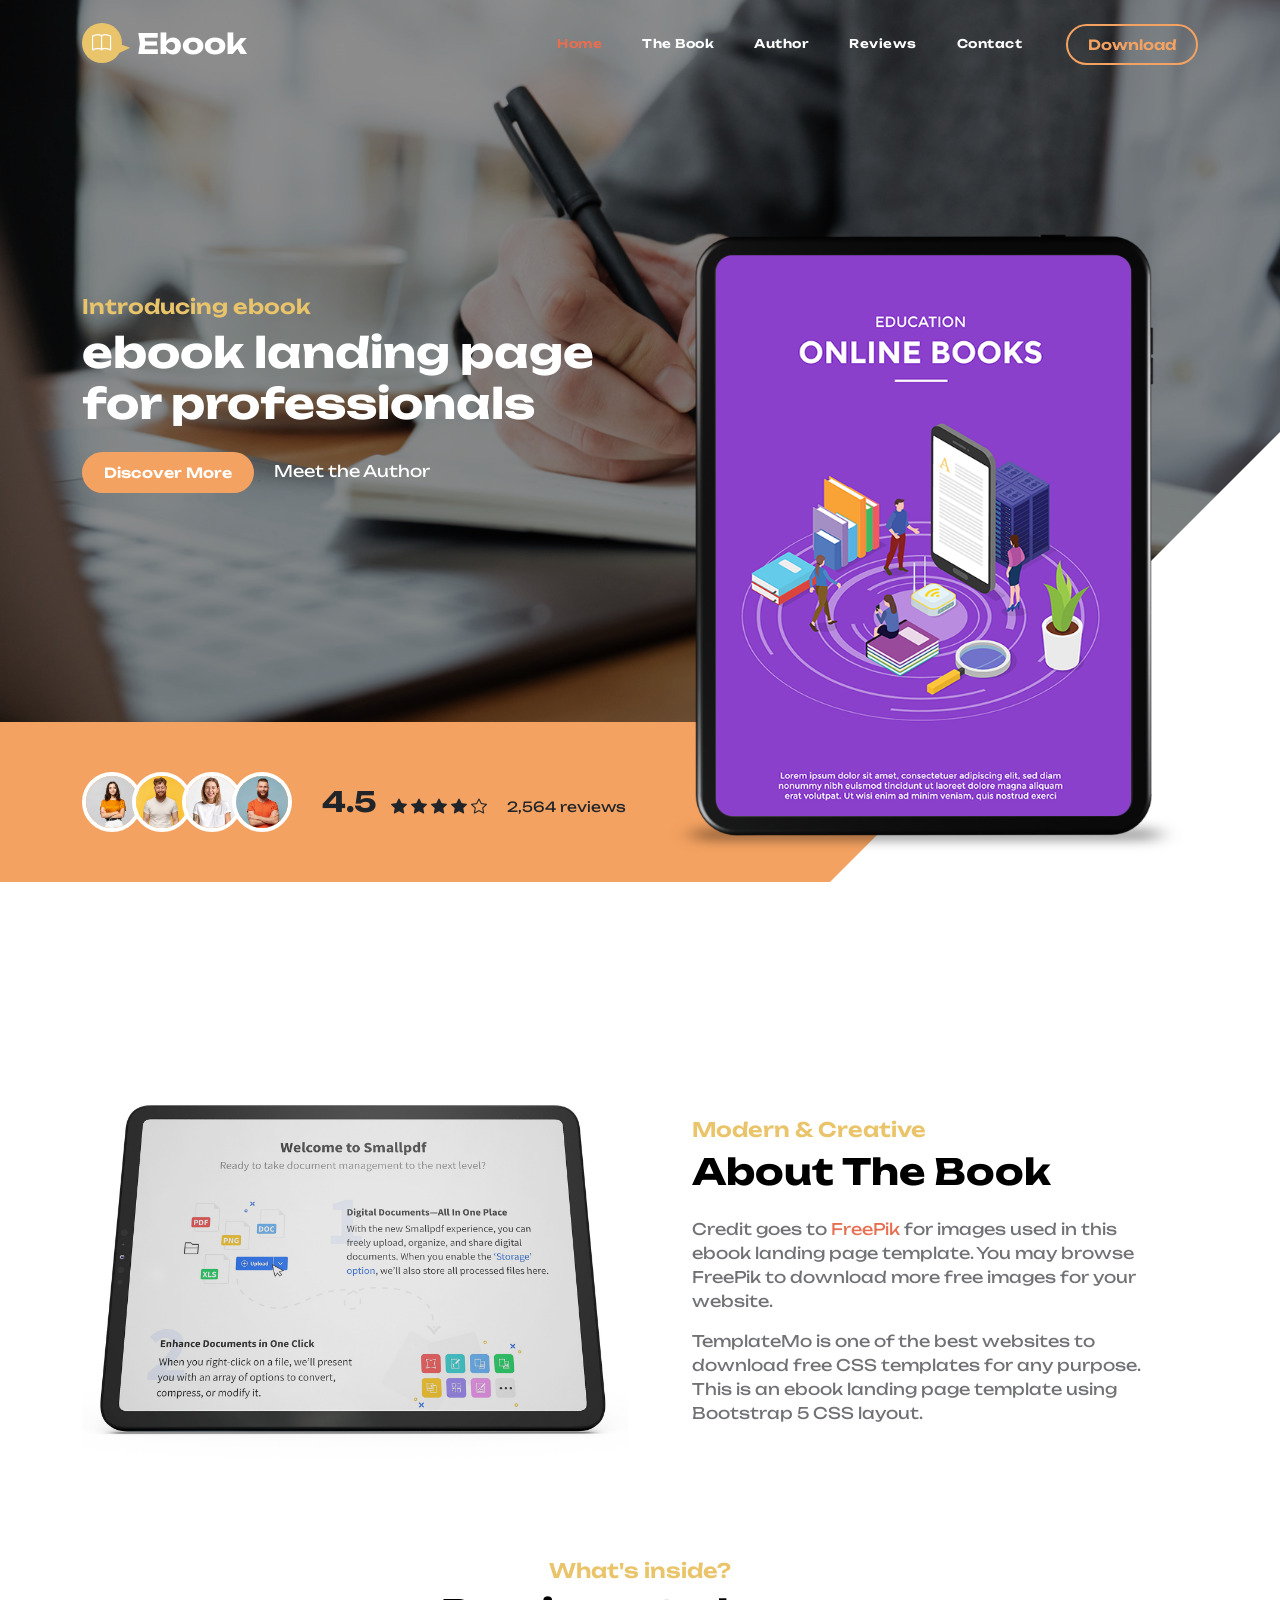
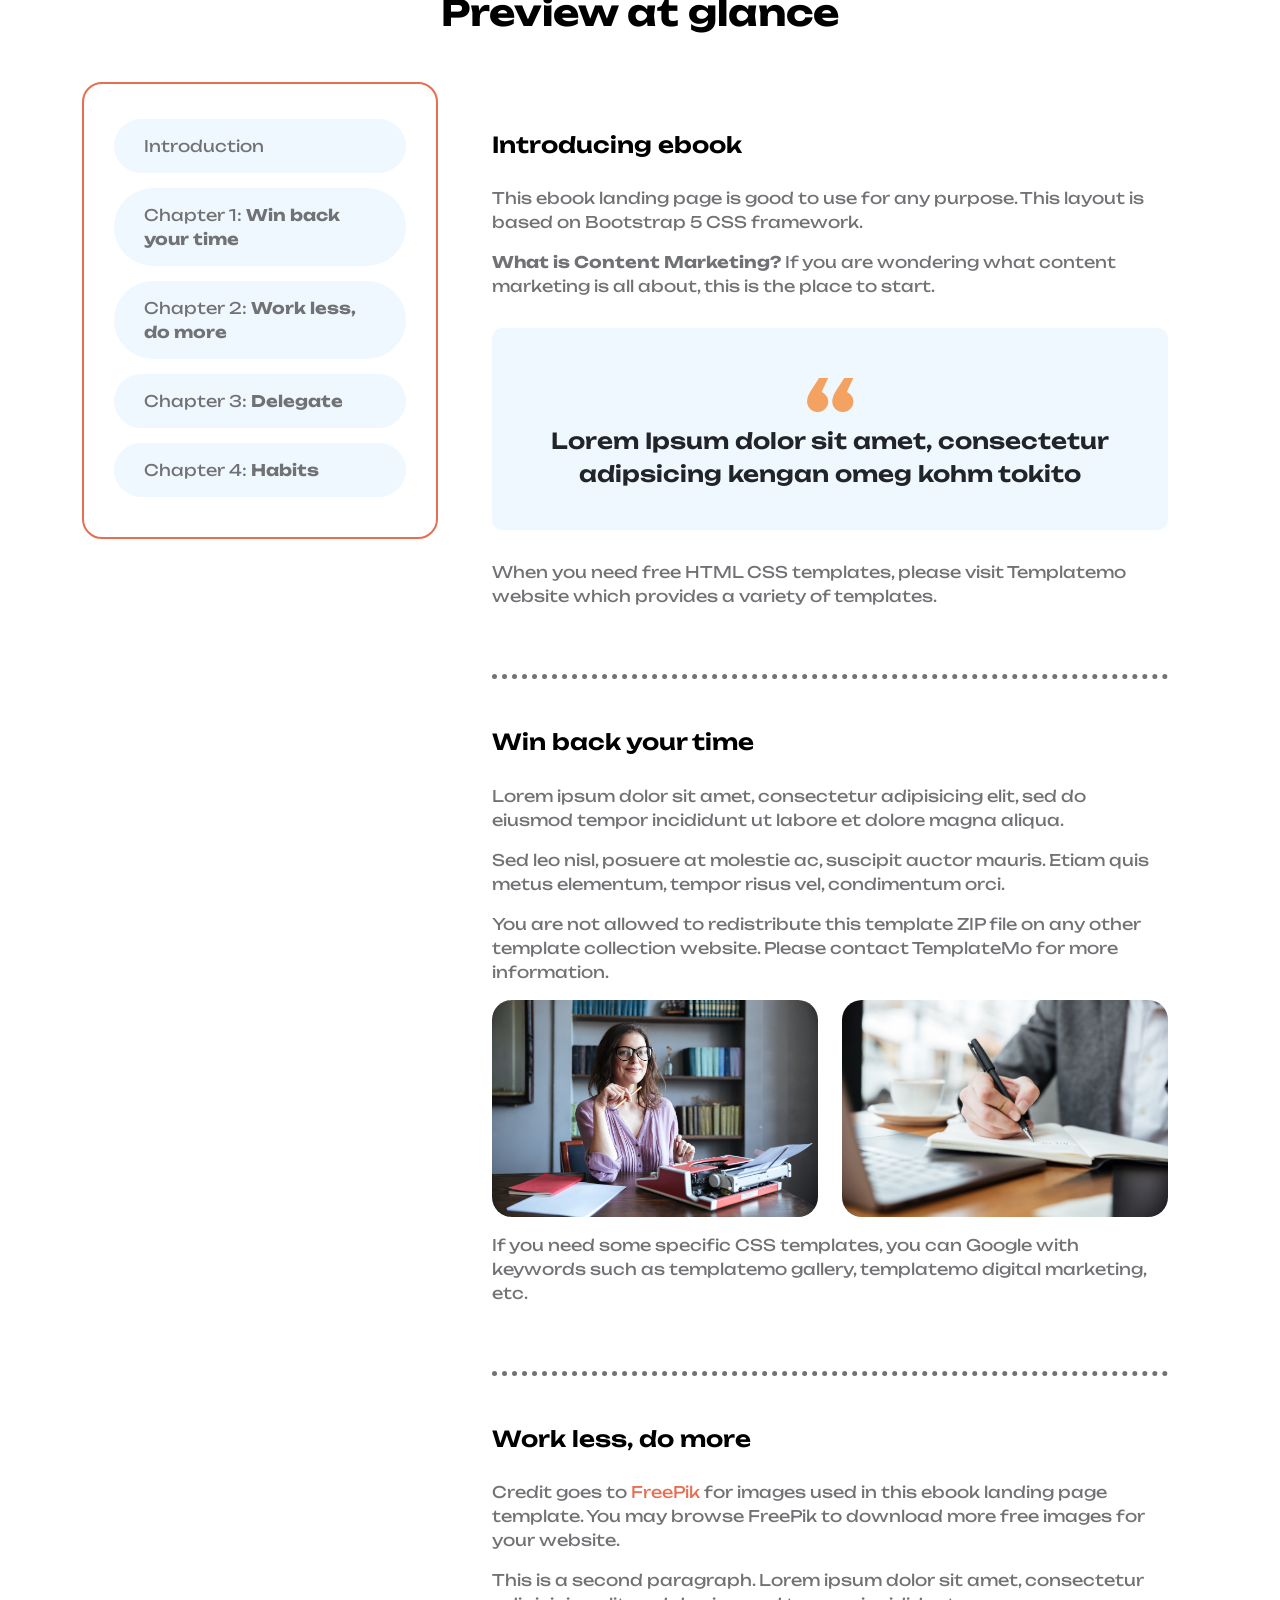
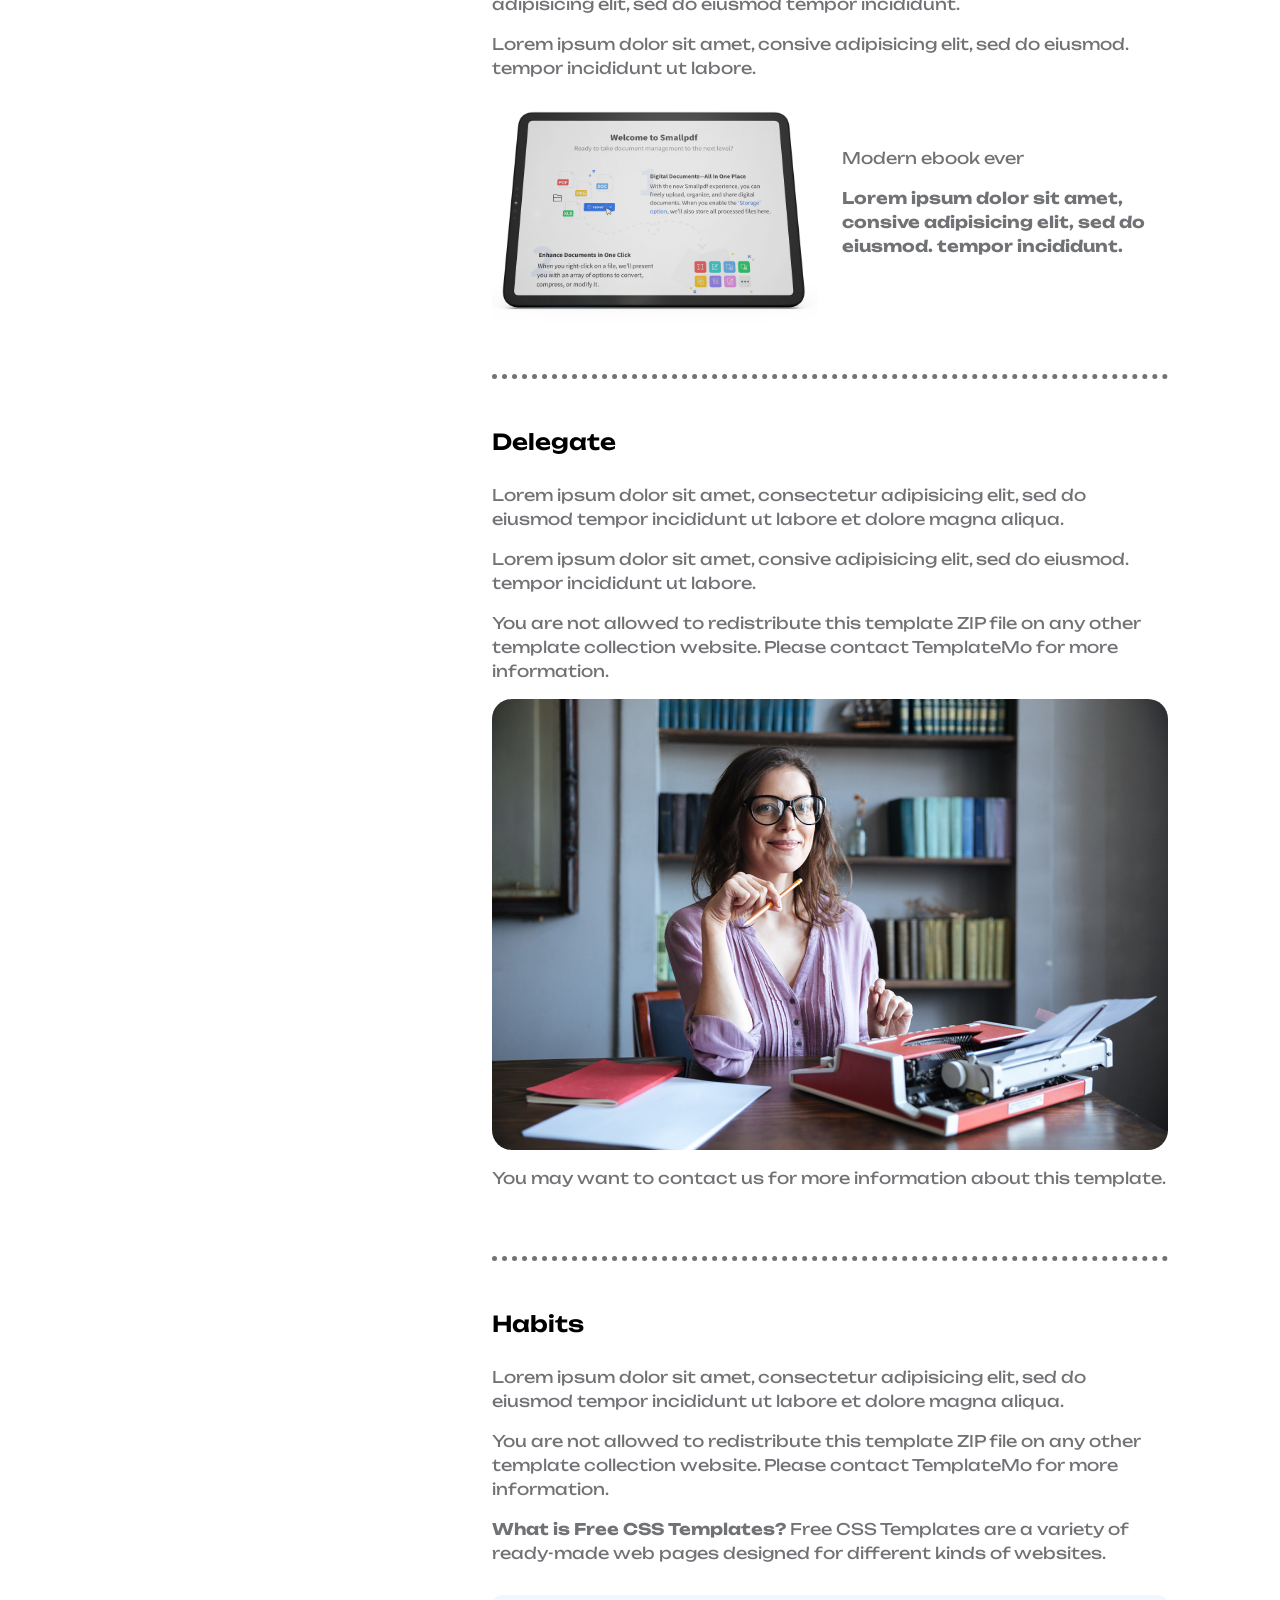
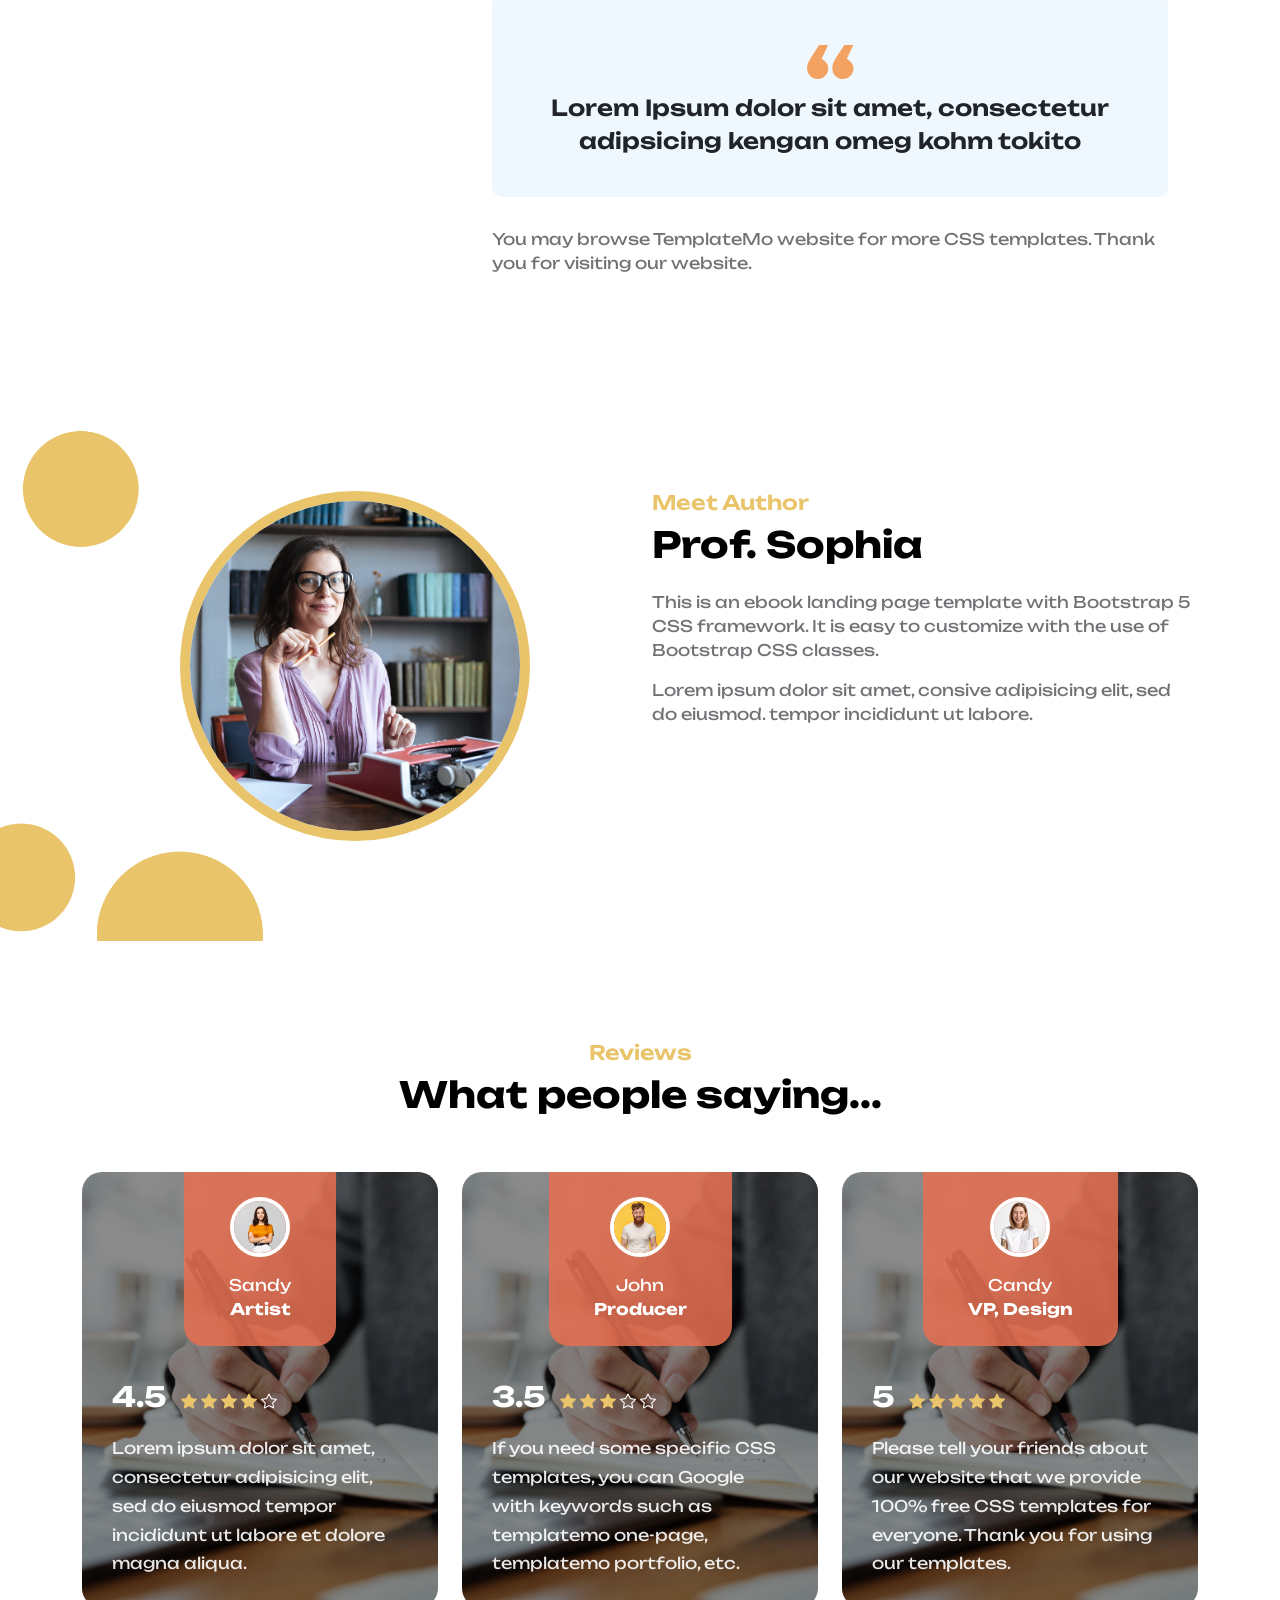
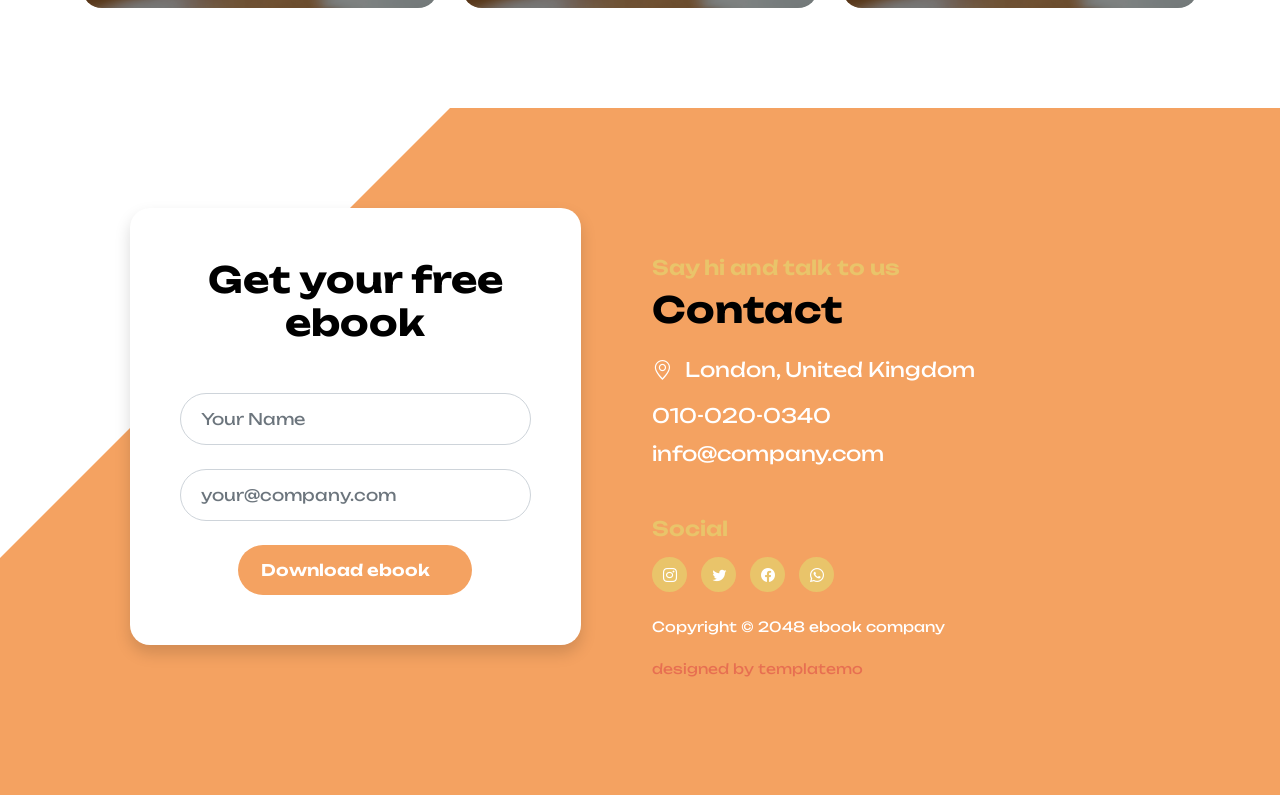
<file: serverless-lab-26/Ebook/index3.html>
<!doctype html>
<html lang="en">

<head>
    <meta charset="utf-8">
    <meta name="viewport" content="width=device-width, initial-scale=1">

    <meta name="description" content="">
    <meta name="author" content="">

    <title>ebook landing page template</title>

    <!-- CSS FILES -->
    <link rel="preconnect" href="https://fonts.googleapis.com">

    <link rel="preconnect" href="https://fonts.gstatic.com" crossorigin>

    <link href="https://fonts.googleapis.com/css2?family=Unbounded:wght@300;400;600;700&display=swap" rel="stylesheet">

    <link href="css/bootstrap.min.css" rel="stylesheet">

    <link href="css/bootstrap-icons.css" rel="stylesheet">

    <link href="css/templatemo-ebook-landing.css" rel="stylesheet">
    <!--

TemplateMo 588 ebook landing

https://templatemo.com/tm-588-ebook-landing

-->
</head>

<body>

    <main>

        <nav class="navbar navbar-expand-lg">
            <div class="container">
                <a class="navbar-brand" href="index.html">
                    <i class="navbar-brand-icon bi-book me-2"></i>
                    <span>Ebook</span>
                </a>

                <div class="d-lg-none ms-auto me-3">
                    <a href="#" class="btn custom-btn custom-border-btn btn-naira btn-inverted">
                        <i class="btn-icon bi-cloud-download"></i>
                        <span>Download</span><!-- duplicated another one below for mobile -->
                    </a>
                </div>

                <button class="navbar-toggler" type="button" data-bs-toggle="collapse" data-bs-target="#navbarNav"
                    aria-controls="navbarNav" aria-expanded="false" aria-label="Toggle navigation">
                    <span class="navbar-toggler-icon"></span>
                </button>

                <div class="collapse navbar-collapse" id="navbarNav">
                    <ul class="navbar-nav ms-lg-auto me-lg-4">
                        <li class="nav-item">
                            <a class="nav-link click-scroll" href="#section_1">Home</a>
                        </li>

                        <li class="nav-item">
                            <a class="nav-link click-scroll" href="#section_2">The Book</a>
                        </li>

                        <li class="nav-item">
                            <a class="nav-link click-scroll" href="#section_3">Author</a>
                        </li>

                        <li class="nav-item">
                            <a class="nav-link click-scroll" href="#section_4">Reviews</a>
                        </li>

                        <li class="nav-item">
                            <a class="nav-link click-scroll" href="#section_5">Contact</a>
                        </li>
                    </ul>

                    <div class="d-none d-lg-block">
                        <a href="#" class="btn custom-btn custom-border-btn btn-naira btn-inverted">
                            <i class="btn-icon bi-cloud-download"></i>
                            <span>Download</span><!-- duplicated above one for mobile -->
                        </a>
                    </div>
                </div>
            </div>
        </nav>


        <section class="hero-section d-flex justify-content-center align-items-center" id="section_1">
            <div class="container">
                <div class="row">

                    <div class="col-lg-6 col-12 mb-5 pb-5 pb-lg-0 mb-lg-0">

                        <h6>Introducing ebook</h6>

                        <h1 class="text-white mb-4">ebook landing page for professionals</h1>

                        <a href="#section_2" class="btn custom-btn smoothscroll me-3">Discover More</a>

                        <a href="#section_3" class="link link--kale smoothscroll">Meet the Author</a>
                    </div>

                    <div class="hero-image-wrap col-lg-6 col-12 mt-3 mt-lg-0">
                        <img src="images/education-online-books.png" class="hero-image img-fluid"
                            alt="education online books">
                    </div>

                </div>
            </div>
        </section>


        <section class="featured-section">
            <div class="container">
                <div class="row">

                    <div class="col-lg-8 col-12">
                        <div class="avatar-group d-flex flex-wrap align-items-center">
                            <img src="images/avatar/portrait-beautiful-young-woman-standing-grey-wall.jpg"
                                class="img-fluid avatar-image" alt="">

                            <img src="images/avatar/portrait-young-redhead-bearded-male.jpg"
                                class="img-fluid avatar-image avatar-image-left" alt="">

                            <img src="images/avatar/pretty-blonde-woman.jpg"
                                class="img-fluid avatar-image avatar-image-left" alt="">

                            <img src="images/avatar/studio-portrait-emotional-happy-funny-smiling-boyfriend.jpg"
                                class="img-fluid avatar-image avatar-image-left" alt="">

                            <div class="reviews-group mt-3 mt-lg-0">
                                <strong>4.5</strong>

                                <i class="bi-star-fill"></i>
                                <i class="bi-star-fill"></i>
                                <i class="bi-star-fill"></i>
                                <i class="bi-star-fill"></i>
                                <i class="bi-star"></i>

                                <small class="ms-3">2,564 reviews</small>
                            </div>
                        </div>
                    </div>
                </div>
            </div>
        </section>


        <section class="py-lg-5"></section>


        <section class="book-section section-padding" id="section_2">
            <div class="container">
                <div class="row">

                    <div class="col-lg-6 col-12">
                        <img src="images/tablet-screen-contents.jpg" class="img-fluid" alt="">
                    </div>

                    <div class="col-lg-6 col-12">
                        <div class="book-section-info">
                            <h6>Modern &amp; Creative</h6>


                            <h2 class="mb-4">About The Book</h2>

                            <p>Credit goes to <a rel="nofollow" href="https://freepik.com" target="_blank">FreePik</a>
                                for images used in this ebook landing page template. You may browse FreePik to download
                                more free images for your website.</p>

                            <p>TemplateMo is one of the best websites to download free CSS templates for any purpose.
                                This is an ebook landing page template using Bootstrap 5 CSS layout.</p>
                        </div>
                    </div>

                </div>
            </div>
        </section>


        <section>
            <div class="container">
                <div class="row">

                    <div class="col-lg-12 col-12 text-center">
                        <h6>What's inside?</h6>

                        <h2 class="mb-5">Preview at glance</h2>
                    </div>

                    <div class="col-lg-4 col-12">
                        <nav id="navbar-example3" class="h-100 flex-column align-items-stretch">
                            <nav class="nav nav-pills flex-column">
                                <a class="nav-link smoothscroll" href="#item-1">Introduction</a>

                                <a class="nav-link smoothscroll" href="#item-2">Chapter 1: <strong>Win back your
                                        time</strong></a>

                                <a class="nav-link smoothscroll" href="#item-3">Chapter 2: <strong>Work less, do
                                        more</strong></a>

                                <a class="nav-link smoothscroll" href="#item-4">Chapter 3: <strong>Delegate</strong></a>

                                <a class="nav-link smoothscroll" href="#item-5">Chapter 4: <strong>Habits</strong></a>
                            </nav>
                        </nav>
                    </div>

                    <div class="col-lg-8 col-12">
                        <div data-bs-spy="scroll" data-bs-target="#navbar-example3" data-bs-smooth-scroll="true"
                            class="scrollspy-example-2" tabindex="0">
                            <div class="scrollspy-example-item" id="item-1">
                                <h5>Introducing ebook</h5>

                                <p>This ebook landing page is good to use for any purpose. This layout is based on
                                    Bootstrap 5 CSS framework.</p>

                                <p><strong>What is Content Marketing?</strong> If you are wondering what content
                                    marketing is all about, this is the place to start.</p>

                                <blockquote class="blockquote">Lorem Ipsum dolor sit amet, consectetur adipsicing kengan
                                    omeg kohm tokito</blockquote>

                                <p>When you need free HTML CSS templates, please visit Templatemo website which provides
                                    a variety of templates.</p>
                            </div>

                            <div class="scrollspy-example-item" id="item-2">
                                <h5>Win back your time</h5>

                                <p>Lorem ipsum dolor sit amet, consectetur adipisicing elit, sed do eiusmod tempor
                                    incididunt ut labore et dolore magna aliqua.</p>

                                <p>Sed leo nisl, posuere at molestie ac, suscipit auctor mauris. Etiam quis metus
                                    elementum, tempor risus vel, condimentum orci.</p>

                                <p>You are not allowed to redistribute this template ZIP file on any other template
                                    collection website. Please contact TemplateMo for more information.</p>

                                <div class="row">
                                    <div class="col-lg-6 col-12 mb-3">
                                        <img src="images/portrait-mature-smiling-authoress-sitting-desk.jpg"
                                            class="scrollspy-example-item-image img-fluid" alt="">
                                    </div>

                                    <div class="col-lg-6 col-12 mb-3">
                                        <img src="images/businessman-sitting-by-table-cafe.jpg"
                                            class="scrollspy-example-item-image img-fluid" alt="">
                                    </div>
                                </div>

                                <p>If you need some specific CSS templates, you can Google with keywords such as
                                    templatemo gallery, templatemo digital marketing, etc.</p>
                            </div>

                            <div class="scrollspy-example-item" id="item-3">
                                <h5>Work less, do more</h5>

                                <p>Credit goes to <a rel="nofollow" href="https://freepik.com"
                                        target="_blank">FreePik</a> for images used in this ebook landing page template.
                                    You may browse FreePik to download more free images for your website.</p>
                                <p>This is a second paragraph. Lorem ipsum dolor sit amet, consectetur adipisicing elit,
                                    sed do eiusmod tempor incididunt.</p>

                                <p>Lorem ipsum dolor sit amet, consive adipisicing elit, sed do eiusmod. tempor
                                    incididunt ut labore.</p>

                                <div class="row align-items-center">
                                    <div class="col-lg-6 col-12">
                                        <img src="images/tablet-screen-contents.jpg" class="img-fluid" alt="">
                                    </div>

                                    <div class="col-lg-6 col-12">
                                        <p>Modern ebook ever</p>

                                        <p><strong>Lorem ipsum dolor sit amet, consive adipisicing elit, sed do eiusmod.
                                                tempor incididunt.</strong></p>
                                    </div>
                                </div>
                            </div>

                            <div class="scrollspy-example-item" id="item-4">
                                <h5>Delegate</h5>

                                <p>Lorem ipsum dolor sit amet, consectetur adipisicing elit, sed do eiusmod tempor
                                    incididunt ut labore et dolore magna aliqua.</p>

                                <p>Lorem ipsum dolor sit amet, consive adipisicing elit, sed do eiusmod. tempor
                                    incididunt ut labore.</p>

                                <p>You are not allowed to redistribute this template ZIP file on any other template
                                    collection website. Please contact TemplateMo for more information.</p>

                                <img src="images/portrait-mature-smiling-authoress-sitting-desk.jpg"
                                    class="scrollspy-example-item-image img-fluid mb-3" alt="">

                                <p>You may want to contact us for more information about this template.</p>
                            </div>

                            <div class="scrollspy-example-item" id="item-5">
                                <h5>Habits</h5>

                                <p>Lorem ipsum dolor sit amet, consectetur adipisicing elit, sed do eiusmod tempor
                                    incididunt ut labore et dolore magna aliqua.</p>

                                <p>You are not allowed to redistribute this template ZIP file on any other template
                                    collection website. Please contact TemplateMo for more information.</p>

                                <p><strong>What is Free CSS Templates?</strong> Free CSS Templates are a variety of
                                    ready-made web pages designed for different kinds of websites.</p>

                                <blockquote class="blockquote">Lorem Ipsum dolor sit amet, consectetur adipsicing kengan
                                    omeg kohm tokito</blockquote>

                                <p>You may browse TemplateMo website for more CSS templates. Thank you for visiting our
                                    website.</p>
                            </div>
                        </div>
                    </div>

                </div>
            </div>
        </section>


        <section class="author-section section-padding" id="section_3">
            <div class="container">
                <div class="row">

                    <div class="col-lg-6 col-12">
                        <img src="images/portrait-mature-smiling-authoress-sitting-desk.jpg"
                            class="author-image img-fluid" alt="">
                    </div>

                    <div class="col-lg-6 col-12 mt-5 mt-lg-0">
                        <h6>Meet Author</h6>

                        <h2 class="mb-4">Prof. Sophia</h2>

                        <p>This is an ebook landing page template with Bootstrap 5 CSS framework. It is easy to
                            customize with the use of Bootstrap CSS classes.</p>

                        <p>Lorem ipsum dolor sit amet, consive adipisicing elit, sed do eiusmod. tempor incididunt ut
                            labore.</p>
                    </div>

                </div>
            </div>
        </section>


        <section class="reviews-section section-padding" id="section_4">
            <div class="container">
                <div class="row">

                    <div class="col-lg-12 col-12 text-center mb-5">
                        <h6>Reviews</h6>

                        <h2>What people saying...</h2>
                    </div>

                    <div class="col-lg-4 col-12">
                        <div class="custom-block d-flex flex-wrap">
                            <div class="custom-block-image-wrap d-flex flex-column">
                                <img src="images/avatar/portrait-beautiful-young-woman-standing-grey-wall.jpg"
                                    class="img-fluid avatar-image" alt="">

                                <div class="text-center mt-3">
                                    <span class="text-white">Sandy</span>

                                    <strong class="d-block text-white">Artist</strong>
                                </div>
                            </div>

                            <div class="custom-block-info">
                                <div class="reviews-group mb-3">
                                    <strong>4.5</strong>

                                    <i class="bi-star-fill"></i>
                                    <i class="bi-star-fill"></i>
                                    <i class="bi-star-fill"></i>
                                    <i class="bi-star-fill"></i>
                                    <i class="bi-star"></i>
                                </div>

                                <p class="mb-0">Lorem ipsum dolor sit amet, consectetur adipisicing elit, sed do eiusmod
                                    tempor incididunt ut labore et dolore magna aliqua.</p>
                            </div>
                        </div>
                    </div>

                    <div class="col-lg-4 col-12 my-5 my-lg-0">
                        <div class="custom-block d-flex flex-wrap">
                            <div class="custom-block-image-wrap d-flex flex-column">
                                <img src="images/avatar/portrait-young-redhead-bearded-male.jpg"
                                    class="img-fluid avatar-image avatar-image-left" alt="">

                                <div class="text-center mt-3">
                                    <span class="text-white">John</span>

                                    <strong class="d-block text-white">Producer</strong>
                                </div>
                            </div>

                            <div class="custom-block-info">
                                <div class="reviews-group mb-3">
                                    <strong>3.5</strong>

                                    <i class="bi-star-fill"></i>
                                    <i class="bi-star-fill"></i>
                                    <i class="bi-star-fill"></i>
                                    <i class="bi-star"></i>
                                    <i class="bi-star"></i>
                                </div>

                                <p class="mb-0">If you need some specific CSS templates, you can Google with keywords
                                    such as templatemo one-page, templatemo portfolio, etc.</p>
                            </div>
                        </div>
                    </div>

                    <div class="col-lg-4 col-12">
                        <div class="custom-block d-flex flex-wrap">
                            <div class="custom-block-image-wrap d-flex flex-column">
                                <img src="images/avatar/pretty-blonde-woman.jpg" class="img-fluid avatar-image" alt="">

                                <div class="text-center mt-3">
                                    <span class="text-white">Candy</span>

                                    <strong class="d-block text-white">VP, Design</strong>
                                </div>
                            </div>

                            <div class="custom-block-info">
                                <div class="reviews-group mb-3">
                                    <strong>5</strong>

                                    <i class="bi-star-fill"></i>
                                    <i class="bi-star-fill"></i>
                                    <i class="bi-star-fill"></i>
                                    <i class="bi-star-fill"></i>
                                    <i class="bi-star-fill"></i>
                                </div>

                                <p class="mb-0">Please tell your friends about our website that we provide 100% free CSS
                                    templates for everyone. Thank you for using our templates.</p>
                            </div>
                        </div>
                    </div>

                </div>
            </div>
        </section>


        <section class="contact-section section-padding" id="section_5">
            <div class="container">
                <div class="row">

                    <div class="col-lg-5 col-12 mx-auto">
                        <form class="custom-form ebook-download-form bg-white shadow" action="#" method="post"
                            role="form">
                            <div class="text-center mb-5">
                                <h2 class="mb-1">Get your free ebook</h2>
                            </div>

                            <div class="ebook-download-form-body">
                                <div class="input-group mb-4">
                                    <input type="text" name="ebook-form-name" id="ebook-form-name" class="form-control"
                                        aria-label="ebook-form-name" aria-describedby="basic-addon1"
                                        placeholder="Your Name" required>

                                    <span class="input-group-text" id="basic-addon1">
                                        <i class="custom-form-icon bi-person"></i>
                                    </span>
                                </div>

                                <div class="input-group mb-4">
                                    <input type="email" name="ebook-email" id="ebook-email" pattern="[^ @]*@[^ @]*"
                                        class="form-control" placeholder="your@company.com"
                                        aria-label="ebook-form-email" aria-describedby="basic-addon2" required="">

                                    <span class="input-group-text" id="basic-addon2">
                                        <i class="custom-form-icon bi-envelope"></i>
                                    </span>
                                </div>

                                <div class="col-lg-8 col-md-10 col-8 mx-auto">
                                    <button type="submit" class="form-control">Download ebook</button>
                                </div>
                            </div>
                        </form>
                    </div>

                    <div class="col-lg-6 col-12">
                        <h6 class="mt-5">Say hi and talk to us</h6>

                        <h2 class="mb-4">Contact</h2>

                        <p class="mb-3">
                            <i class="bi-geo-alt me-2"></i>
                            London, United Kingdom
                        </p>

                        <p class="mb-2">
                            <a href="tel: 010-020-0340" class="contact-link">
                                010-020-0340
                            </a>
                        </p>

                        <p>
                            <a href="mailto:info@company.com" class="contact-link">
                                info@company.com
                            </a>
                        </p>

                        <h6 class="site-footer-title mt-5 mb-3">Social</h6>

                        <ul class="social-icon mb-4">
                            <li class="social-icon-item">
                                <a href="#" class="social-icon-link bi-instagram"></a>
                            </li>

                            <li class="social-icon-item">
                                <a href="#" class="social-icon-link bi-twitter"></a>
                            </li>

                            <li class="social-icon-item">
                                <a href="#" class="social-icon-link bi-facebook"></a>
                            </li>

                            <li class="social-icon-item">
                                <a href="#" class="social-icon-link bi-whatsapp"></a>
                            </li>
                        </ul>

                        <p class="copyright-text">Copyright © 2048 ebook company
                            <br><br><a rel="nofollow" href="https://templatemo.com" target="_blank">designed by
                                templatemo</a>
                        </p>
                    </div>

                </div>
            </div>
        </section>
    </main>

    <!-- JAVASCRIPT FILES -->
    <script src="js/jquery.min.js"></script>
    <script src="js/bootstrap.bundle.min.js"></script>
    <script src="js/jquery.sticky.js"></script>
    <script src="js/click-scroll.js"></script>
    <script src="js/custom.js"></script>

<script>
document.addEventListener('DOMContentLoaded', function() {
  const form = document.querySelector('.ebook-download-form');
  if (!form) return;

  const ENDPOINT = 'https://1inutd9wod.execute-api.us-east-1.amazonaws.com/prod/ebook'; // <-- usa el stage correcto

  form.addEventListener('submit', async function(e) {
    e.preventDefault();

    const name = document.getElementById('ebook-form-name').value.trim();
    const email = document.getElementById('ebook-email').value.trim();
    const payload = { name, email, phone: '', message: '' };

    try {
      const response = await fetch(ENDPOINT, {
        method: 'POST',
        headers: { 'Content-Type': 'application/json' },
        // mode: 'cors', // opcional, fetch lo usa en cross-origin automáticamente
        body: JSON.stringify(payload)
      });

      // intenta parsear JSON; si no es JSON, usa el texto
      const text = await response.text();
      let result = null;
      try { result = text ? JSON.parse(text) : null; } catch {}

      if (response.ok && (result?.result === 'Success')) {
        alert('Solicitud enviada correctamente');
        form.reset();
      } else {
        const msg = (result && (result.error || result.result)) || text || 'Error al enviar la solicitud';
        alert(msg);
      }
    } catch (err) {
      console.error(err);
      alert('Error de red al enviar');
    }
  });
});
</script>

</body>

</html>
</file>
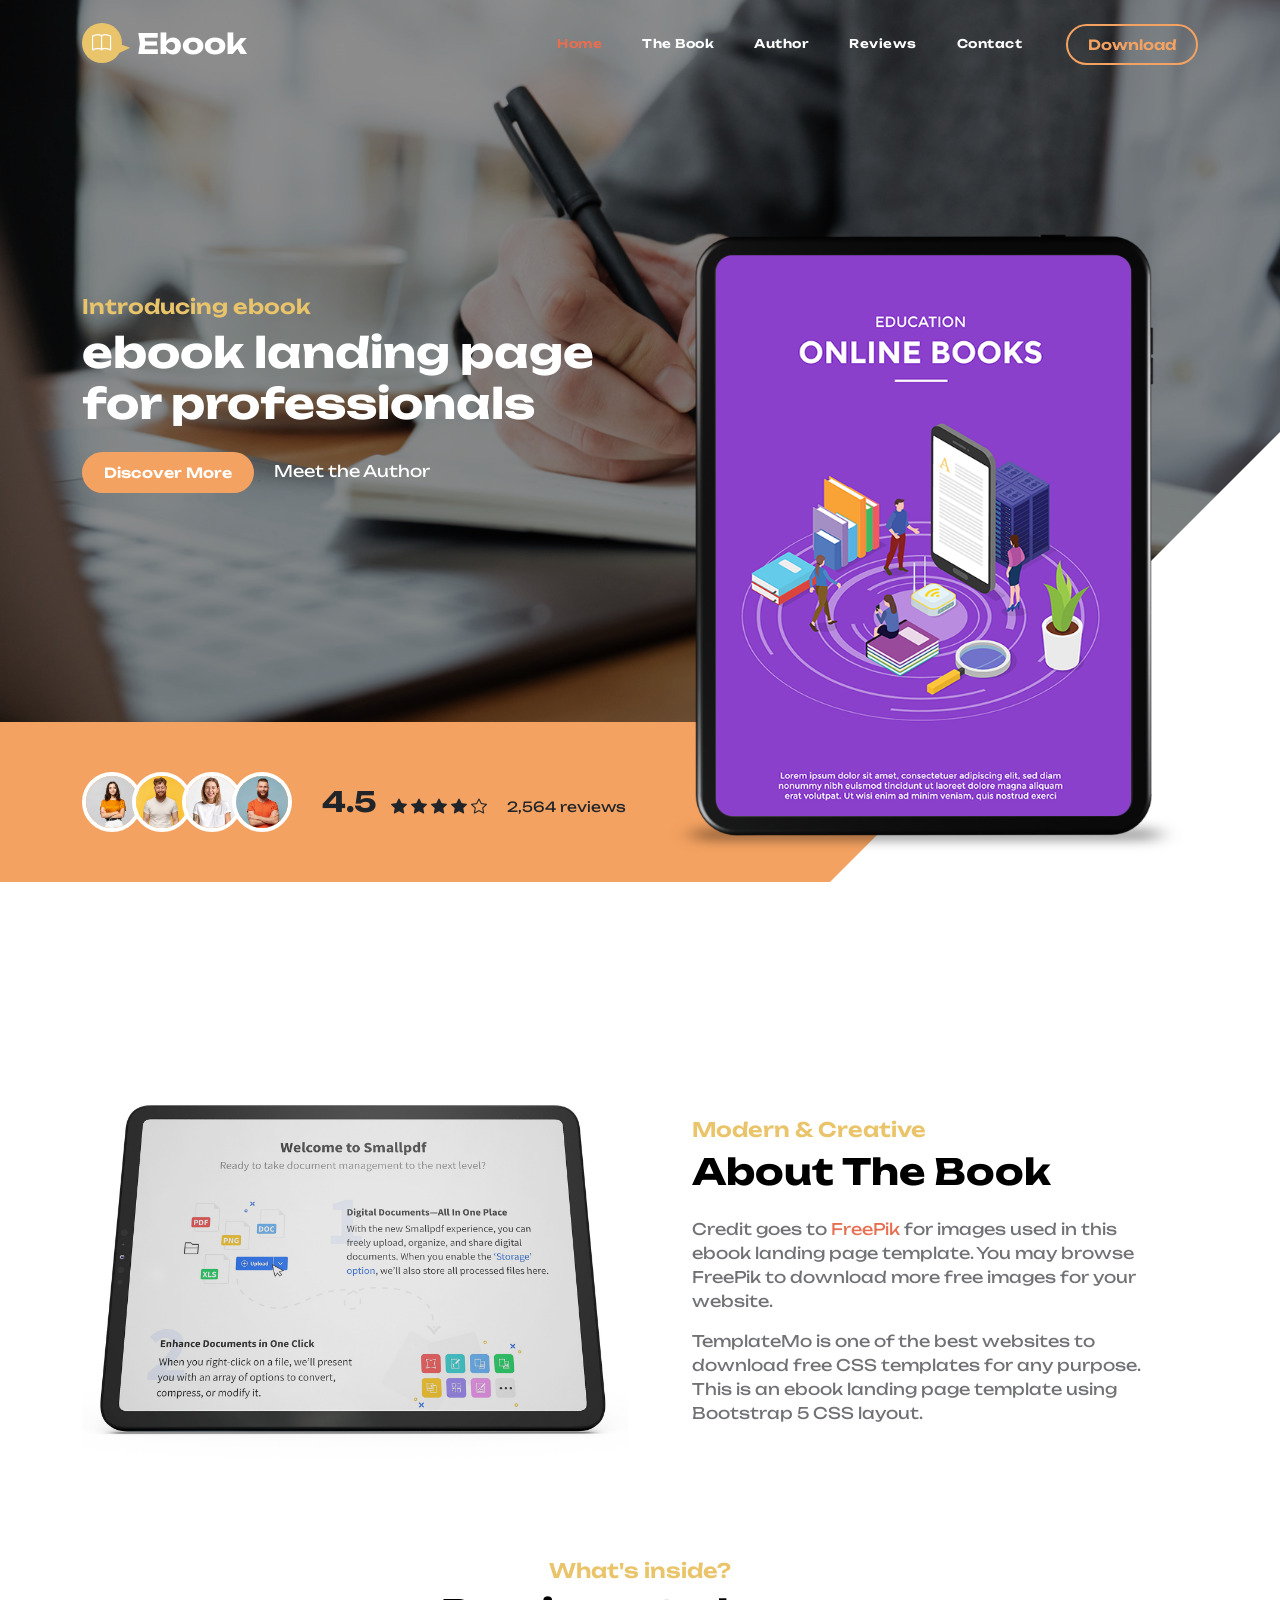
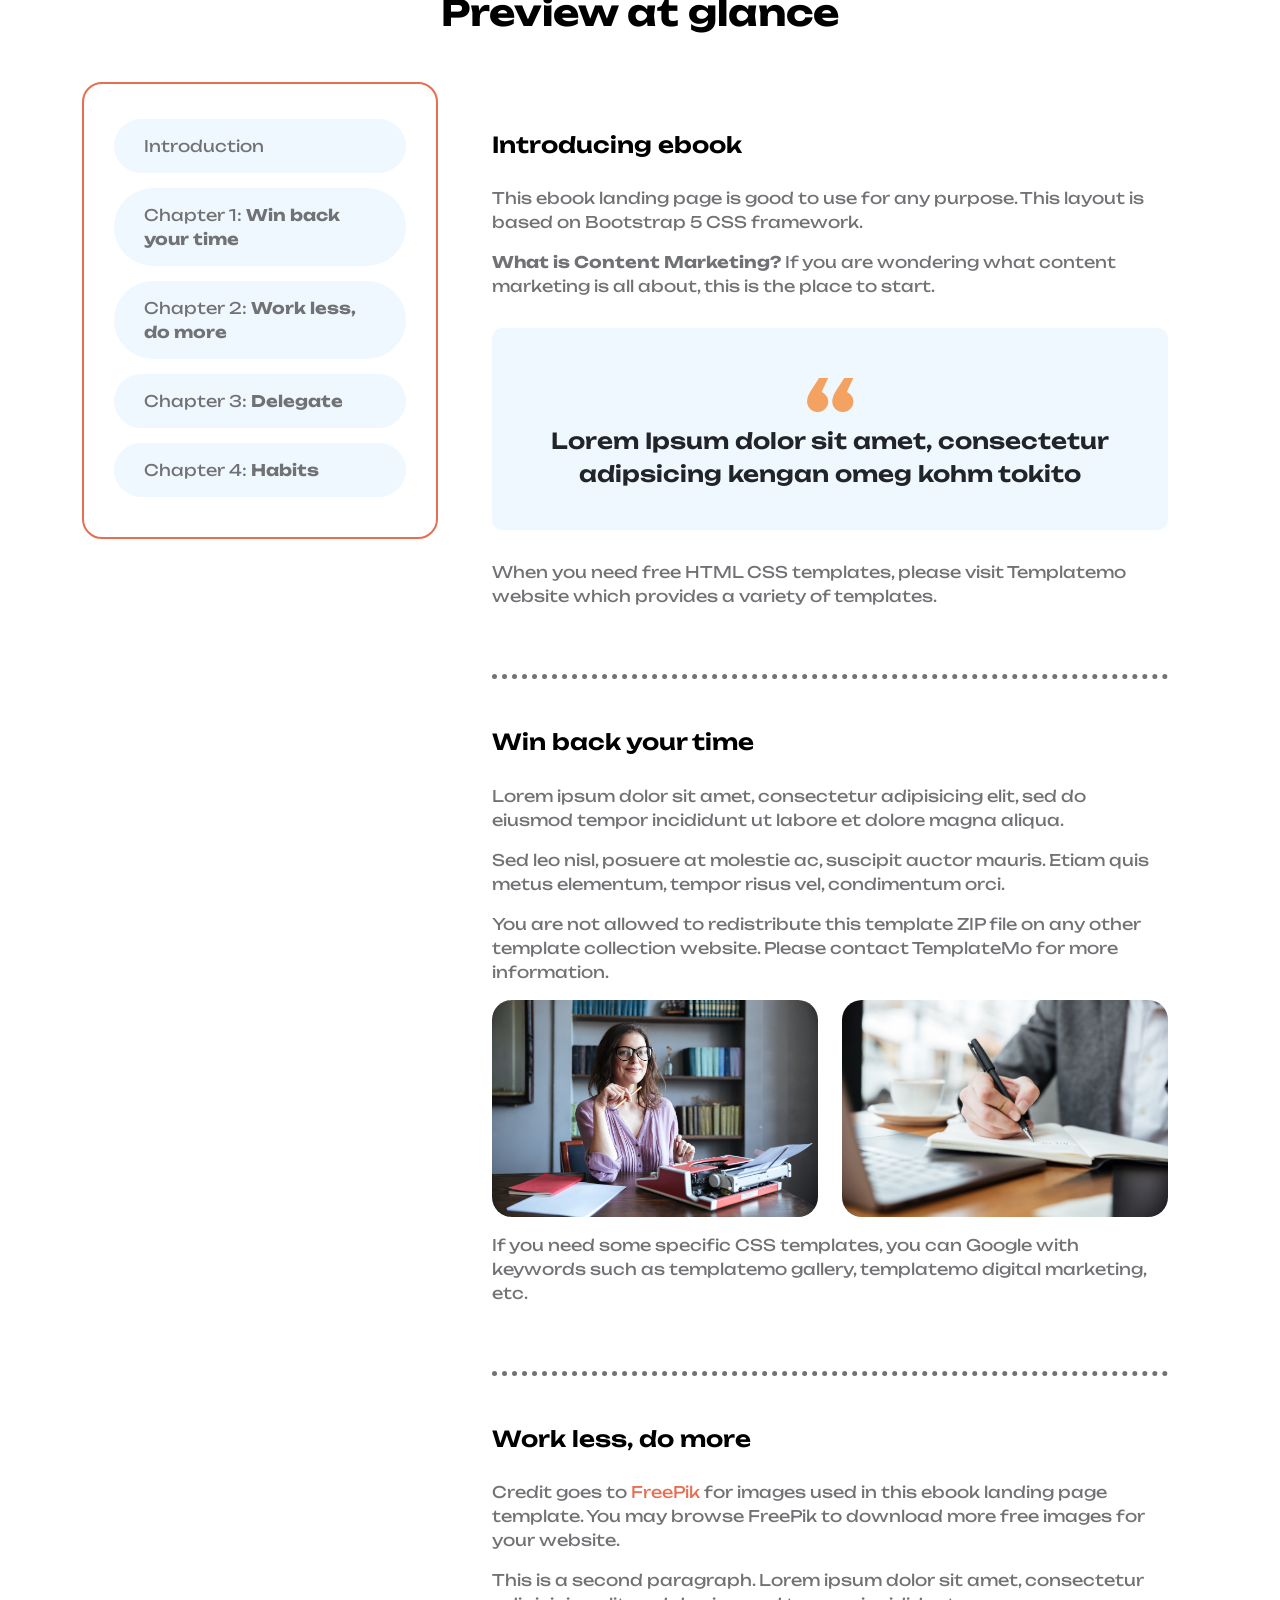
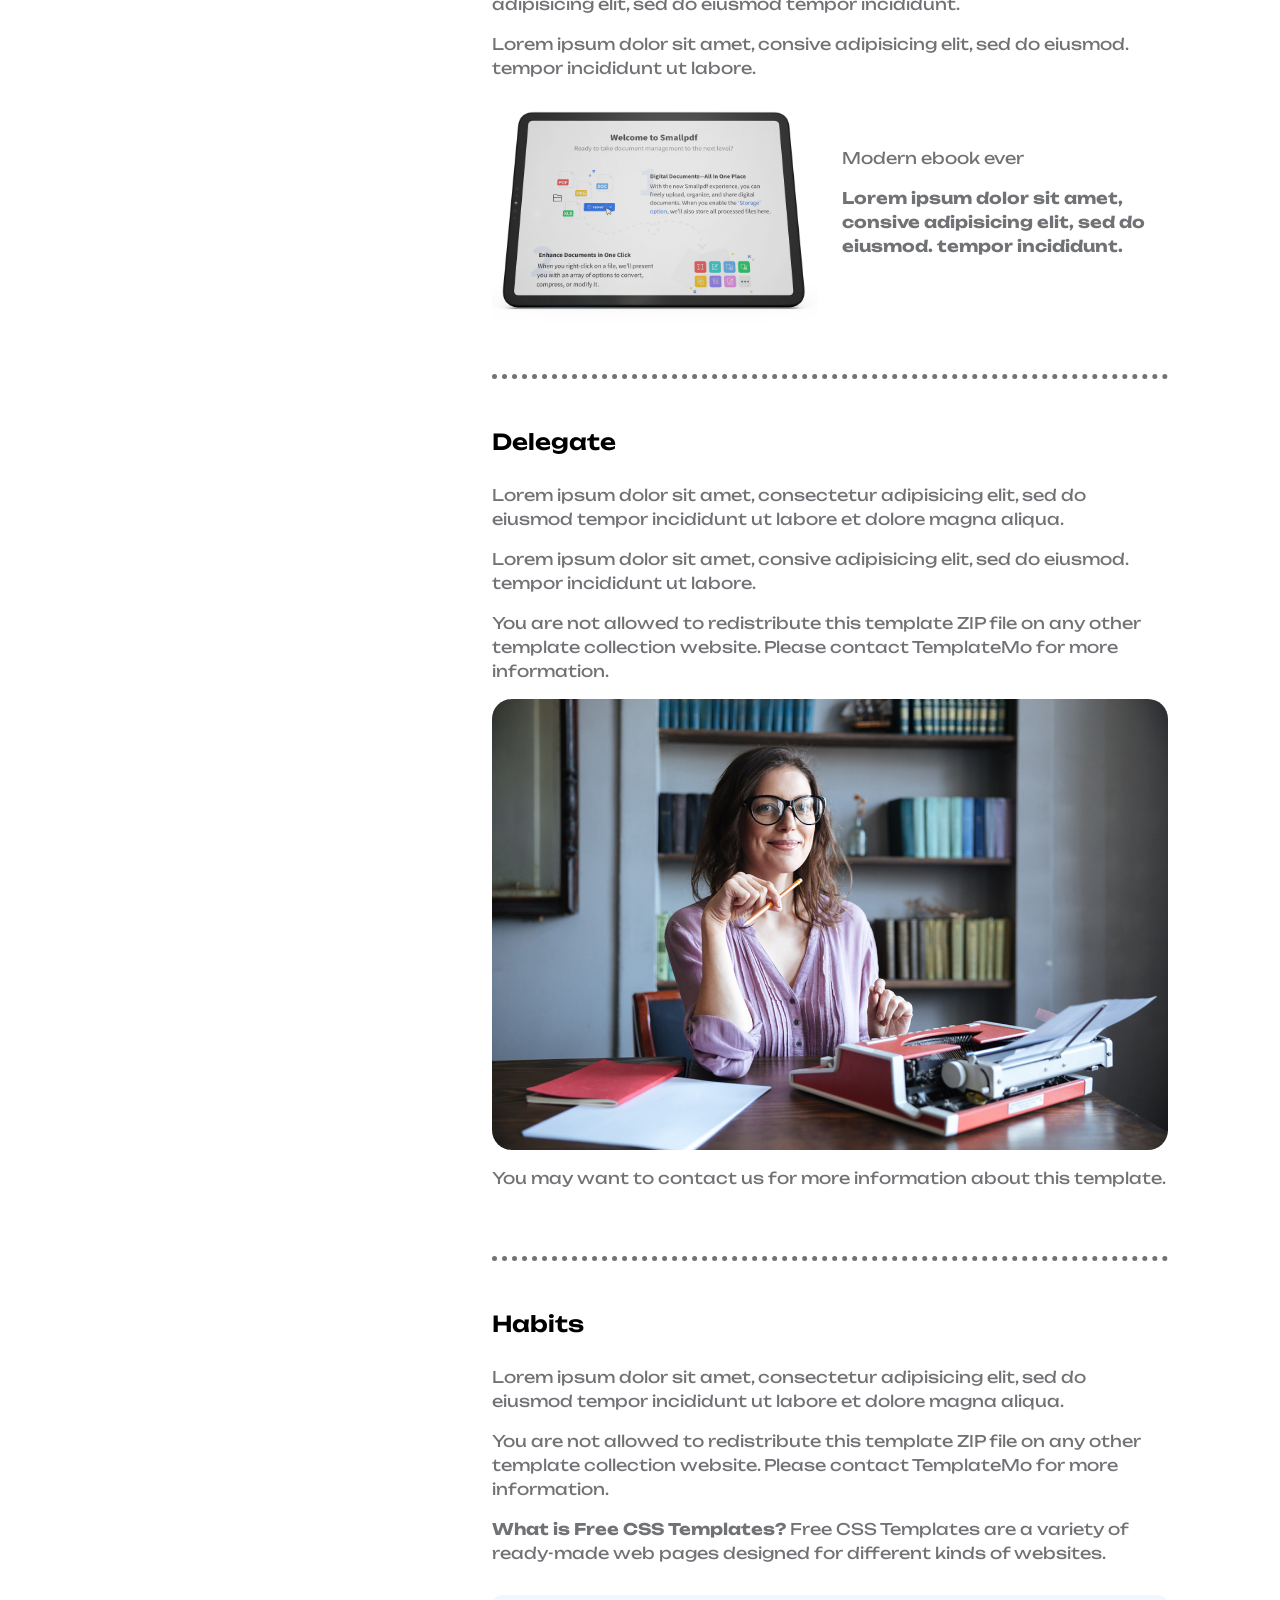
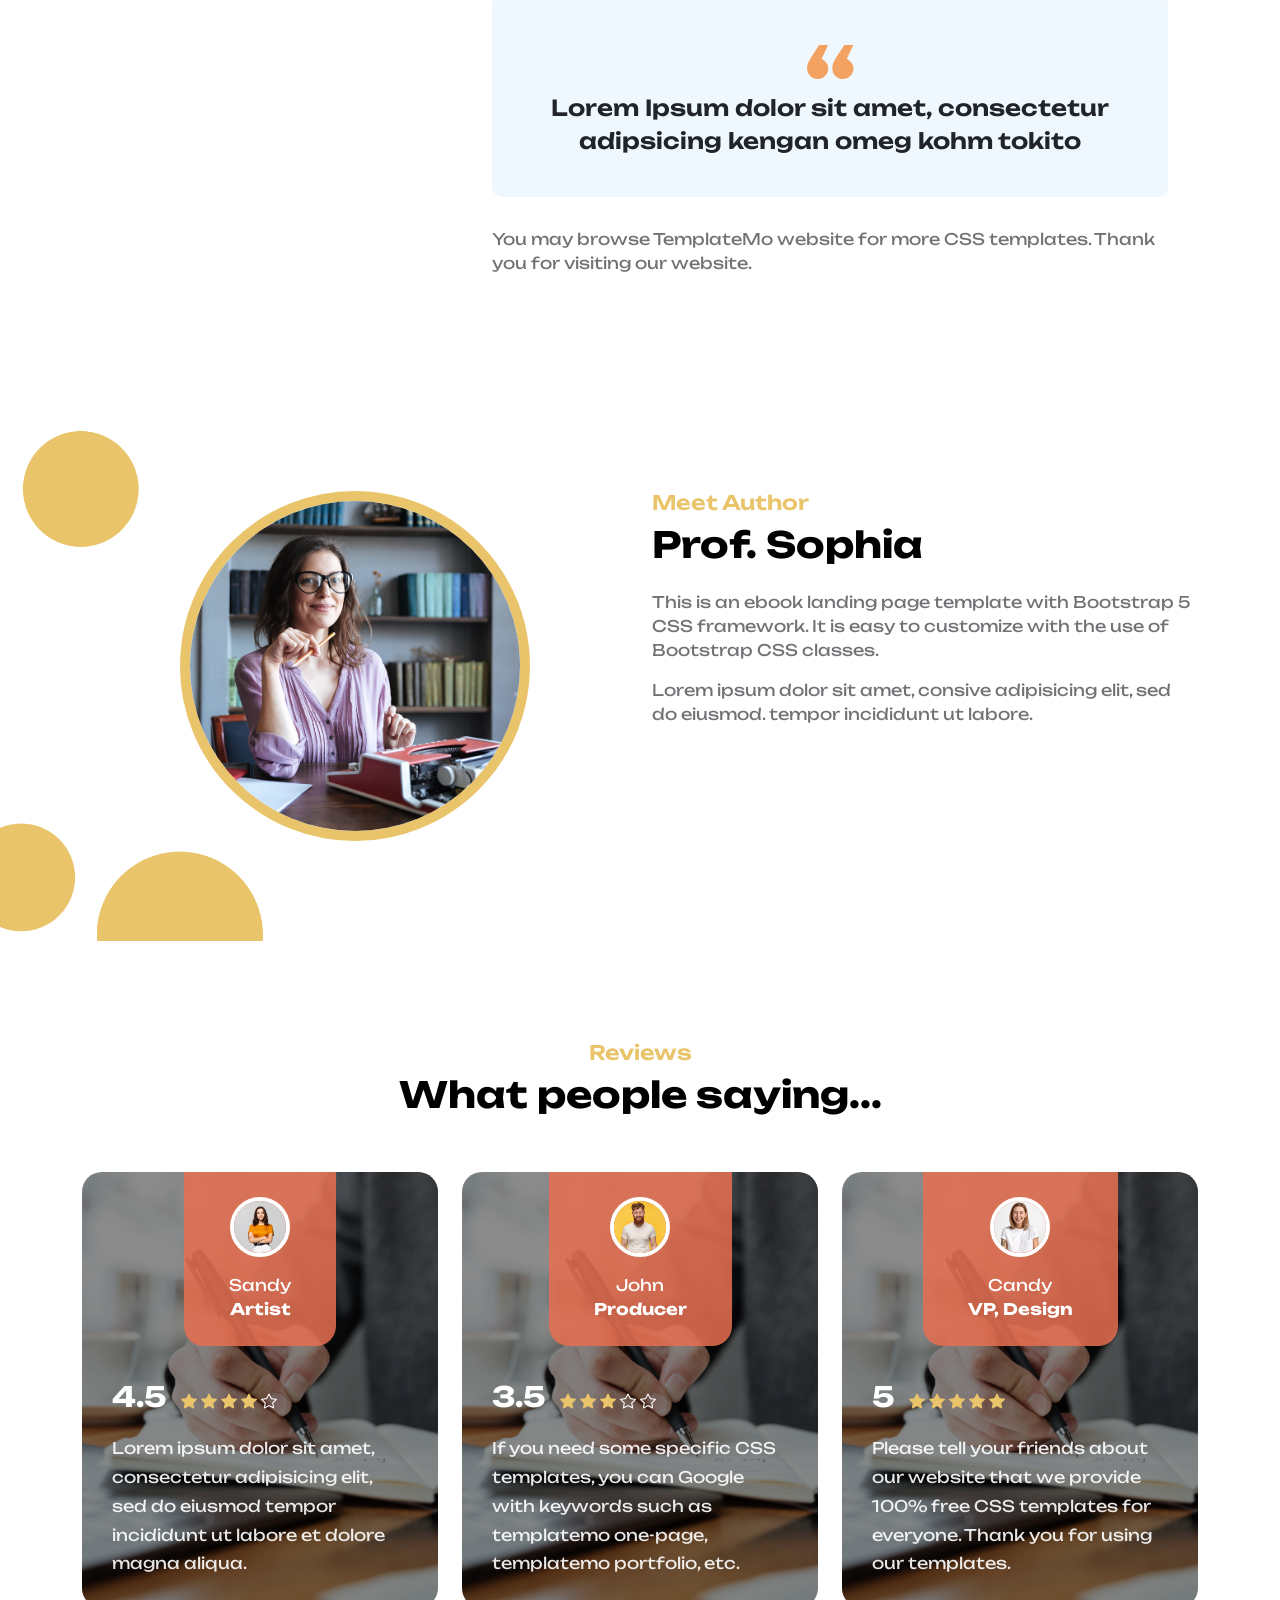
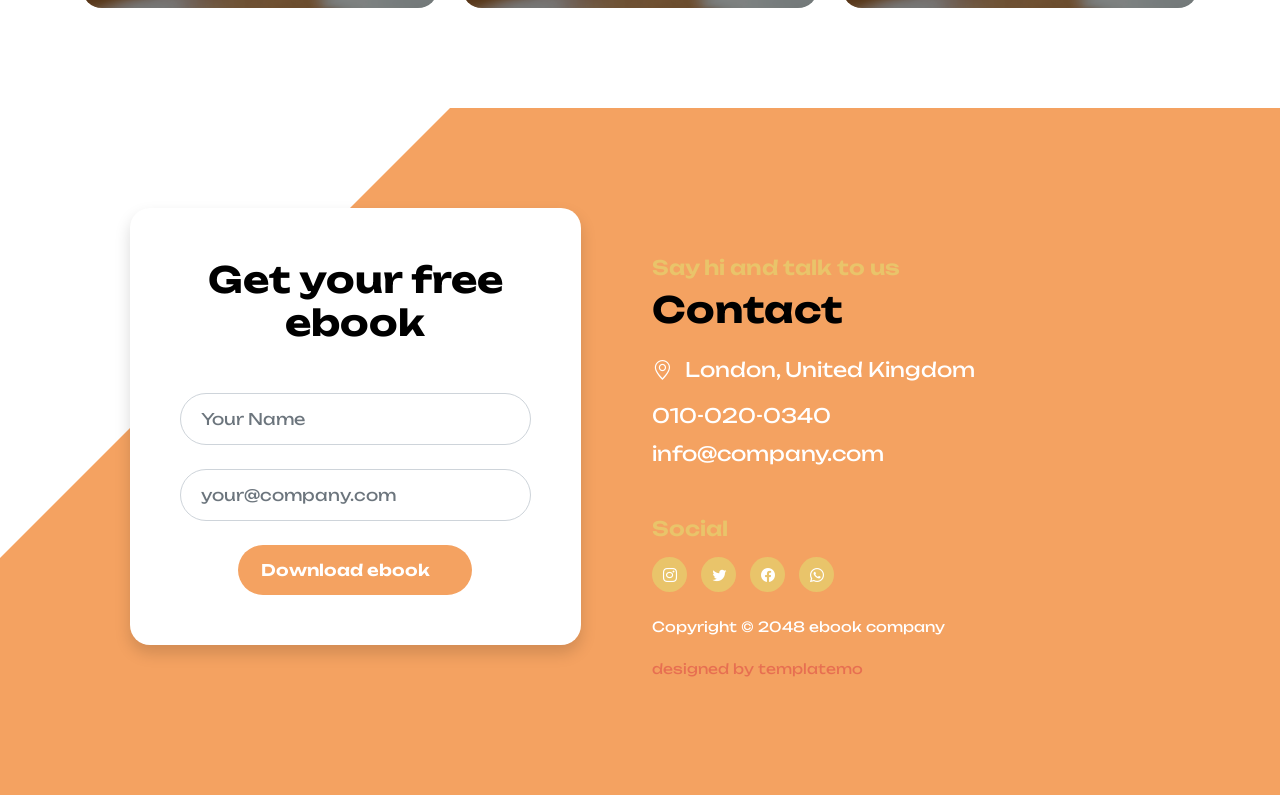
<file: serverless-lab-26/Ebook/index_corregido.html>
<!doctype html>
<html lang="en">

<head>
    <meta charset="utf-8">
    <meta name="viewport" content="width=device-width, initial-scale=1">

    <meta name="description" content="">
    <meta name="author" content="">

    <title>ebook landing page template</title>

    <!-- CSS FILES -->
    <link rel="preconnect" href="https://fonts.googleapis.com">

    <link rel="preconnect" href="https://fonts.gstatic.com" crossorigin>

    <link href="https://fonts.googleapis.com/css2?family=Unbounded:wght@300;400;600;700&display=swap" rel="stylesheet">

    <link href="css/bootstrap.min.css" rel="stylesheet">

    <link href="css/bootstrap-icons.css" rel="stylesheet">

    <link href="css/templatemo-ebook-landing.css" rel="stylesheet">
    <!--

TemplateMo 588 ebook landing

https://templatemo.com/tm-588-ebook-landing

-->
</head>

<body>

    <main>

        <nav class="navbar navbar-expand-lg">
            <div class="container">
                <a class="navbar-brand" href="index.html">
                    <i class="navbar-brand-icon bi-book me-2"></i>
                    <span>Ebook</span>
                </a>

                <div class="d-lg-none ms-auto me-3">
                    <a href="#" class="btn custom-btn custom-border-btn btn-naira btn-inverted">
                        <i class="btn-icon bi-cloud-download"></i>
                        <span>Download</span><!-- duplicated another one below for mobile -->
                    </a>
                </div>

                <button class="navbar-toggler" type="button" data-bs-toggle="collapse" data-bs-target="#navbarNav"
                    aria-controls="navbarNav" aria-expanded="false" aria-label="Toggle navigation">
                    <span class="navbar-toggler-icon"></span>
                </button>

                <div class="collapse navbar-collapse" id="navbarNav">
                    <ul class="navbar-nav ms-lg-auto me-lg-4">
                        <li class="nav-item">
                            <a class="nav-link click-scroll" href="#section_1">Home</a>
                        </li>

                        <li class="nav-item">
                            <a class="nav-link click-scroll" href="#section_2">The Book</a>
                        </li>

                        <li class="nav-item">
                            <a class="nav-link click-scroll" href="#section_3">Author</a>
                        </li>

                        <li class="nav-item">
                            <a class="nav-link click-scroll" href="#section_4">Reviews</a>
                        </li>

                        <li class="nav-item">
                            <a class="nav-link click-scroll" href="#section_5">Contact</a>
                        </li>
                    </ul>

                    <div class="d-none d-lg-block">
                        <a href="#" class="btn custom-btn custom-border-btn btn-naira btn-inverted">
                            <i class="btn-icon bi-cloud-download"></i>
                            <span>Download</span><!-- duplicated above one for mobile -->
                        </a>
                    </div>
                </div>
            </div>
        </nav>


        <section class="hero-section d-flex justify-content-center align-items-center" id="section_1">
            <div class="container">
                <div class="row">

                    <div class="col-lg-6 col-12 mb-5 pb-5 pb-lg-0 mb-lg-0">

                        <h6>Introducing ebook</h6>

                        <h1 class="text-white mb-4">ebook landing page for professionals</h1>

                        <a href="#section_2" class="btn custom-btn smoothscroll me-3">Discover More</a>

                        <a href="#section_3" class="link link--kale smoothscroll">Meet the Author</a>
                    </div>

                    <div class="hero-image-wrap col-lg-6 col-12 mt-3 mt-lg-0">
                        <img src="images/education-online-books.png" class="hero-image img-fluid"
                            alt="education online books">
                    </div>

                </div>
            </div>
        </section>


        <section class="featured-section">
            <div class="container">
                <div class="row">

                    <div class="col-lg-8 col-12">
                        <div class="avatar-group d-flex flex-wrap align-items-center">
                            <img src="images/avatar/portrait-beautiful-young-woman-standing-grey-wall.jpg"
                                class="img-fluid avatar-image" alt="">

                            <img src="images/avatar/portrait-young-redhead-bearded-male.jpg"
                                class="img-fluid avatar-image avatar-image-left" alt="">

                            <img src="images/avatar/pretty-blonde-woman.jpg"
                                class="img-fluid avatar-image avatar-image-left" alt="">

                            <img src="images/avatar/studio-portrait-emotional-happy-funny-smiling-boyfriend.jpg"
                                class="img-fluid avatar-image avatar-image-left" alt="">

                            <div class="reviews-group mt-3 mt-lg-0">
                                <strong>4.5</strong>

                                <i class="bi-star-fill"></i>
                                <i class="bi-star-fill"></i>
                                <i class="bi-star-fill"></i>
                                <i class="bi-star-fill"></i>
                                <i class="bi-star"></i>

                                <small class="ms-3">2,564 reviews</small>
                            </div>
                        </div>
                    </div>
                </div>
            </div>
        </section>


        <section class="py-lg-5"></section>


        <section class="book-section section-padding" id="section_2">
            <div class="container">
                <div class="row">

                    <div class="col-lg-6 col-12">
                        <img src="images/tablet-screen-contents.jpg" class="img-fluid" alt="">
                    </div>

                    <div class="col-lg-6 col-12">
                        <div class="book-section-info">
                            <h6>Modern &amp; Creative</h6>


                            <h2 class="mb-4">About The Book</h2>

                            <p>Credit goes to <a rel="nofollow" href="https://freepik.com" target="_blank">FreePik</a>
                                for images used in this ebook landing page template. You may browse FreePik to download
                                more free images for your website.</p>

                            <p>TemplateMo is one of the best websites to download free CSS templates for any purpose.
                                This is an ebook landing page template using Bootstrap 5 CSS layout.</p>
                        </div>
                    </div>

                </div>
            </div>
        </section>


        <section>
            <div class="container">
                <div class="row">

                    <div class="col-lg-12 col-12 text-center">
                        <h6>What's inside?</h6>

                        <h2 class="mb-5">Preview at glance</h2>
                    </div>

                    <div class="col-lg-4 col-12">
                        <nav id="navbar-example3" class="h-100 flex-column align-items-stretch">
                            <nav class="nav nav-pills flex-column">
                                <a class="nav-link smoothscroll" href="#item-1">Introduction</a>

                                <a class="nav-link smoothscroll" href="#item-2">Chapter 1: <strong>Win back your
                                        time</strong></a>

                                <a class="nav-link smoothscroll" href="#item-3">Chapter 2: <strong>Work less, do
                                        more</strong></a>

                                <a class="nav-link smoothscroll" href="#item-4">Chapter 3: <strong>Delegate</strong></a>

                                <a class="nav-link smoothscroll" href="#item-5">Chapter 4: <strong>Habits</strong></a>
                            </nav>
                        </nav>
                    </div>

                    <div class="col-lg-8 col-12">
                        <div data-bs-spy="scroll" data-bs-target="#navbar-example3" data-bs-smooth-scroll="true"
                            class="scrollspy-example-2" tabindex="0">
                            <div class="scrollspy-example-item" id="item-1">
                                <h5>Introducing ebook</h5>

                                <p>This ebook landing page is good to use for any purpose. This layout is based on
                                    Bootstrap 5 CSS framework.</p>

                                <p><strong>What is Content Marketing?</strong> If you are wondering what content
                                    marketing is all about, this is the place to start.</p>

                                <blockquote class="blockquote">Lorem Ipsum dolor sit amet, consectetur adipsicing kengan
                                    omeg kohm tokito</blockquote>

                                <p>When you need free HTML CSS templates, please visit Templatemo website which provides
                                    a variety of templates.</p>
                            </div>

                            <div class="scrollspy-example-item" id="item-2">
                                <h5>Win back your time</h5>

                                <p>Lorem ipsum dolor sit amet, consectetur adipisicing elit, sed do eiusmod tempor
                                    incididunt ut labore et dolore magna aliqua.</p>

                                <p>Sed leo nisl, posuere at molestie ac, suscipit auctor mauris. Etiam quis metus
                                    elementum, tempor risus vel, condimentum orci.</p>

                                <p>You are not allowed to redistribute this template ZIP file on any other template
                                    collection website. Please contact TemplateMo for more information.</p>

                                <div class="row">
                                    <div class="col-lg-6 col-12 mb-3">
                                        <img src="images/portrait-mature-smiling-authoress-sitting-desk.jpg"
                                            class="scrollspy-example-item-image img-fluid" alt="">
                                    </div>

                                    <div class="col-lg-6 col-12 mb-3">
                                        <img src="images/businessman-sitting-by-table-cafe.jpg"
                                            class="scrollspy-example-item-image img-fluid" alt="">
                                    </div>
                                </div>

                                <p>If you need some specific CSS templates, you can Google with keywords such as
                                    templatemo gallery, templatemo digital marketing, etc.</p>
                            </div>

                            <div class="scrollspy-example-item" id="item-3">
                                <h5>Work less, do more</h5>

                                <p>Credit goes to <a rel="nofollow" href="https://freepik.com"
                                        target="_blank">FreePik</a> for images used in this ebook landing page template.
                                    You may browse FreePik to download more free images for your website.</p>
                                <p>This is a second paragraph. Lorem ipsum dolor sit amet, consectetur adipisicing elit,
                                    sed do eiusmod tempor incididunt.</p>

                                <p>Lorem ipsum dolor sit amet, consive adipisicing elit, sed do eiusmod. tempor
                                    incididunt ut labore.</p>

                                <div class="row align-items-center">
                                    <div class="col-lg-6 col-12">
                                        <img src="images/tablet-screen-contents.jpg" class="img-fluid" alt="">
                                    </div>

                                    <div class="col-lg-6 col-12">
                                        <p>Modern ebook ever</p>

                                        <p><strong>Lorem ipsum dolor sit amet, consive adipisicing elit, sed do eiusmod.
                                                tempor incididunt.</strong></p>
                                    </div>
                                </div>
                            </div>

                            <div class="scrollspy-example-item" id="item-4">
                                <h5>Delegate</h5>

                                <p>Lorem ipsum dolor sit amet, consectetur adipisicing elit, sed do eiusmod tempor
                                    incididunt ut labore et dolore magna aliqua.</p>

                                <p>Lorem ipsum dolor sit amet, consive adipisicing elit, sed do eiusmod. tempor
                                    incididunt ut labore.</p>

                                <p>You are not allowed to redistribute this template ZIP file on any other template
                                    collection website. Please contact TemplateMo for more information.</p>

                                <img src="images/portrait-mature-smiling-authoress-sitting-desk.jpg"
                                    class="scrollspy-example-item-image img-fluid mb-3" alt="">

                                <p>You may want to contact us for more information about this template.</p>
                            </div>

                            <div class="scrollspy-example-item" id="item-5">
                                <h5>Habits</h5>

                                <p>Lorem ipsum dolor sit amet, consectetur adipisicing elit, sed do eiusmod tempor
                                    incididunt ut labore et dolore magna aliqua.</p>

                                <p>You are not allowed to redistribute this template ZIP file on any other template
                                    collection website. Please contact TemplateMo for more information.</p>

                                <p><strong>What is Free CSS Templates?</strong> Free CSS Templates are a variety of
                                    ready-made web pages designed for different kinds of websites.</p>

                                <blockquote class="blockquote">Lorem Ipsum dolor sit amet, consectetur adipsicing kengan
                                    omeg kohm tokito</blockquote>

                                <p>You may browse TemplateMo website for more CSS templates. Thank you for visiting our
                                    website.</p>
                            </div>
                        </div>
                    </div>

                </div>
            </div>
        </section>


        <section class="author-section section-padding" id="section_3">
            <div class="container">
                <div class="row">

                    <div class="col-lg-6 col-12">
                        <img src="images/portrait-mature-smiling-authoress-sitting-desk.jpg"
                            class="author-image img-fluid" alt="">
                    </div>

                    <div class="col-lg-6 col-12 mt-5 mt-lg-0">
                        <h6>Meet Author</h6>

                        <h2 class="mb-4">Prof. Sophia</h2>

                        <p>This is an ebook landing page template with Bootstrap 5 CSS framework. It is easy to
                            customize with the use of Bootstrap CSS classes.</p>

                        <p>Lorem ipsum dolor sit amet, consive adipisicing elit, sed do eiusmod. tempor incididunt ut
                            labore.</p>
                    </div>

                </div>
            </div>
        </section>


        <section class="reviews-section section-padding" id="section_4">
            <div class="container">
                <div class="row">

                    <div class="col-lg-12 col-12 text-center mb-5">
                        <h6>Reviews</h6>

                        <h2>What people saying...</h2>
                    </div>

                    <div class="col-lg-4 col-12">
                        <div class="custom-block d-flex flex-wrap">
                            <div class="custom-block-image-wrap d-flex flex-column">
                                <img src="images/avatar/portrait-beautiful-young-woman-standing-grey-wall.jpg"
                                    class="img-fluid avatar-image" alt="">

                                <div class="text-center mt-3">
                                    <span class="text-white">Sandy</span>

                                    <strong class="d-block text-white">Artist</strong>
                                </div>
                            </div>

                            <div class="custom-block-info">
                                <div class="reviews-group mb-3">
                                    <strong>4.5</strong>

                                    <i class="bi-star-fill"></i>
                                    <i class="bi-star-fill"></i>
                                    <i class="bi-star-fill"></i>
                                    <i class="bi-star-fill"></i>
                                    <i class="bi-star"></i>
                                </div>

                                <p class="mb-0">Lorem ipsum dolor sit amet, consectetur adipisicing elit, sed do eiusmod
                                    tempor incididunt ut labore et dolore magna aliqua.</p>
                            </div>
                        </div>
                    </div>

                    <div class="col-lg-4 col-12 my-5 my-lg-0">
                        <div class="custom-block d-flex flex-wrap">
                            <div class="custom-block-image-wrap d-flex flex-column">
                                <img src="images/avatar/portrait-young-redhead-bearded-male.jpg"
                                    class="img-fluid avatar-image avatar-image-left" alt="">

                                <div class="text-center mt-3">
                                    <span class="text-white">John</span>

                                    <strong class="d-block text-white">Producer</strong>
                                </div>
                            </div>

                            <div class="custom-block-info">
                                <div class="reviews-group mb-3">
                                    <strong>3.5</strong>

                                    <i class="bi-star-fill"></i>
                                    <i class="bi-star-fill"></i>
                                    <i class="bi-star-fill"></i>
                                    <i class="bi-star"></i>
                                    <i class="bi-star"></i>
                                </div>

                                <p class="mb-0">If you need some specific CSS templates, you can Google with keywords
                                    such as templatemo one-page, templatemo portfolio, etc.</p>
                            </div>
                        </div>
                    </div>

                    <div class="col-lg-4 col-12">
                        <div class="custom-block d-flex flex-wrap">
                            <div class="custom-block-image-wrap d-flex flex-column">
                                <img src="images/avatar/pretty-blonde-woman.jpg" class="img-fluid avatar-image" alt="">

                                <div class="text-center mt-3">
                                    <span class="text-white">Candy</span>

                                    <strong class="d-block text-white">VP, Design</strong>
                                </div>
                            </div>

                            <div class="custom-block-info">
                                <div class="reviews-group mb-3">
                                    <strong>5</strong>

                                    <i class="bi-star-fill"></i>
                                    <i class="bi-star-fill"></i>
                                    <i class="bi-star-fill"></i>
                                    <i class="bi-star-fill"></i>
                                    <i class="bi-star-fill"></i>
                                </div>

                                <p class="mb-0">Please tell your friends about our website that we provide 100% free CSS
                                    templates for everyone. Thank you for using our templates.</p>
                            </div>
                        </div>
                    </div>

                </div>
            </div>
        </section>


        <section class="contact-section section-padding" id="section_5">
            <div class="container">
                <div class="row">

                    <div class="col-lg-5 col-12 mx-auto">
                        <form class="custom-form ebook-download-form bg-white shadow" action="#" method="post"
                            role="form">
                            <div class="text-center mb-5">
                                <h2 class="mb-1">Get your free ebook</h2>
                            </div>

                            <div class="ebook-download-form-body">
                                <div class="input-group mb-4">
                                    <input type="text" name="ebook-form-name" id="ebook-form-name" class="form-control"
                                        aria-label="ebook-form-name" aria-describedby="basic-addon1"
                                        placeholder="Your Name" required>

                                    <span class="input-group-text" id="basic-addon1">
                                        <i class="custom-form-icon bi-person"></i>
                                    </span>
                                </div>

                                <div class="input-group mb-4">
                                    <input type="email" name="ebook-email" id="ebook-email" pattern="[^ @]*@[^ @]*"
                                        class="form-control" placeholder="your@company.com"
                                        aria-label="ebook-form-email" aria-describedby="basic-addon2" required="">

                                    <span class="input-group-text" id="basic-addon2">
                                        <i class="custom-form-icon bi-envelope"></i>
                                    </span>
                                </div>

                                <div class="col-lg-8 col-md-10 col-8 mx-auto">
                                    <button type="submit" class="form-control">Download ebook</button>
                                </div>
                            </div>
                        </form>
                    </div>

                    <div class="col-lg-6 col-12">
                        <h6 class="mt-5">Say hi and talk to us</h6>

                        <h2 class="mb-4">Contact</h2>

                        <p class="mb-3">
                            <i class="bi-geo-alt me-2"></i>
                            London, United Kingdom
                        </p>

                        <p class="mb-2">
                            <a href="tel: 010-020-0340" class="contact-link">
                                010-020-0340
                            </a>
                        </p>

                        <p>
                            <a href="mailto:info@company.com" class="contact-link">
                                info@company.com
                            </a>
                        </p>

                        <h6 class="site-footer-title mt-5 mb-3">Social</h6>

                        <ul class="social-icon mb-4">
                            <li class="social-icon-item">
                                <a href="#" class="social-icon-link bi-instagram"></a>
                            </li>

                            <li class="social-icon-item">
                                <a href="#" class="social-icon-link bi-twitter"></a>
                            </li>

                            <li class="social-icon-item">
                                <a href="#" class="social-icon-link bi-facebook"></a>
                            </li>

                            <li class="social-icon-item">
                                <a href="#" class="social-icon-link bi-whatsapp"></a>
                            </li>
                        </ul>

                        <p class="copyright-text">Copyright © 2048 ebook company
                            <br><br><a rel="nofollow" href="https://templatemo.com" target="_blank">designed by
                                templatemo</a>
                        </p>
                    </div>

                </div>
            </div>
        </section>
    </main>

    <!-- JAVASCRIPT FILES -->
    <script src="js/jquery.min.js"></script>
    <script src="js/bootstrap.bundle.min.js"></script>
    <script src="js/jquery.sticky.js"></script>
    <script src="js/click-scroll.js"></script>
    <script src="js/custom.js"></script>

<script>
document.addEventListener('DOMContentLoaded', function() {
  const form = document.querySelector('.ebook-download-form');
  if (!form) return;

  const ENDPOINT = 'https://g2jytslnvh.execute-api.us-east-1.amazonaws.com/prod/ebook';

  form.addEventListener('submit', async function(e) {
    e.preventDefault();

    const name = document.getElementById('ebook-form-name').value.trim();
    const email = document.getElementById('ebook-email').value.trim();

    // Validación del lado del cliente
    if (!name || !email) {
      alert('Por favor, completa todos los campos obligatorios');
      return;
    }

    const payload = { 
      name: name, 
      email: email, 
      phone: '', 
      message: '' 
    };

    console.log('Enviando payload:', payload); // Para debugging

    try {
      const response = await fetch(ENDPOINT, {
        method: 'POST',
        headers: { 
          'Content-Type': 'application/json'
        },
        body: JSON.stringify(payload)
      });

      const text = await response.text();
      let result = null;
      try { 
        result = text ? JSON.parse(text) : null; 
      } catch (parseError) {
        console.error('Error parsing response:', parseError);
      }

      console.log('Response status:', response.status);
      console.log('Response data:', result);

      if (response.ok && result?.success) {
        alert('¡Solicitud enviada correctamente! Revisa tu email.');
        form.reset();
      } else {
        const msg = (result && result.error) || text || 'Error al enviar la solicitud';
        alert('Error: ' + msg);
      }
    } catch (err) {
      console.error('Error de red:', err);
      alert('Error de red al enviar la solicitud. Por favor, inténtalo de nuevo.');
    }
  });
});
</script>

</body>

</html>
</file>
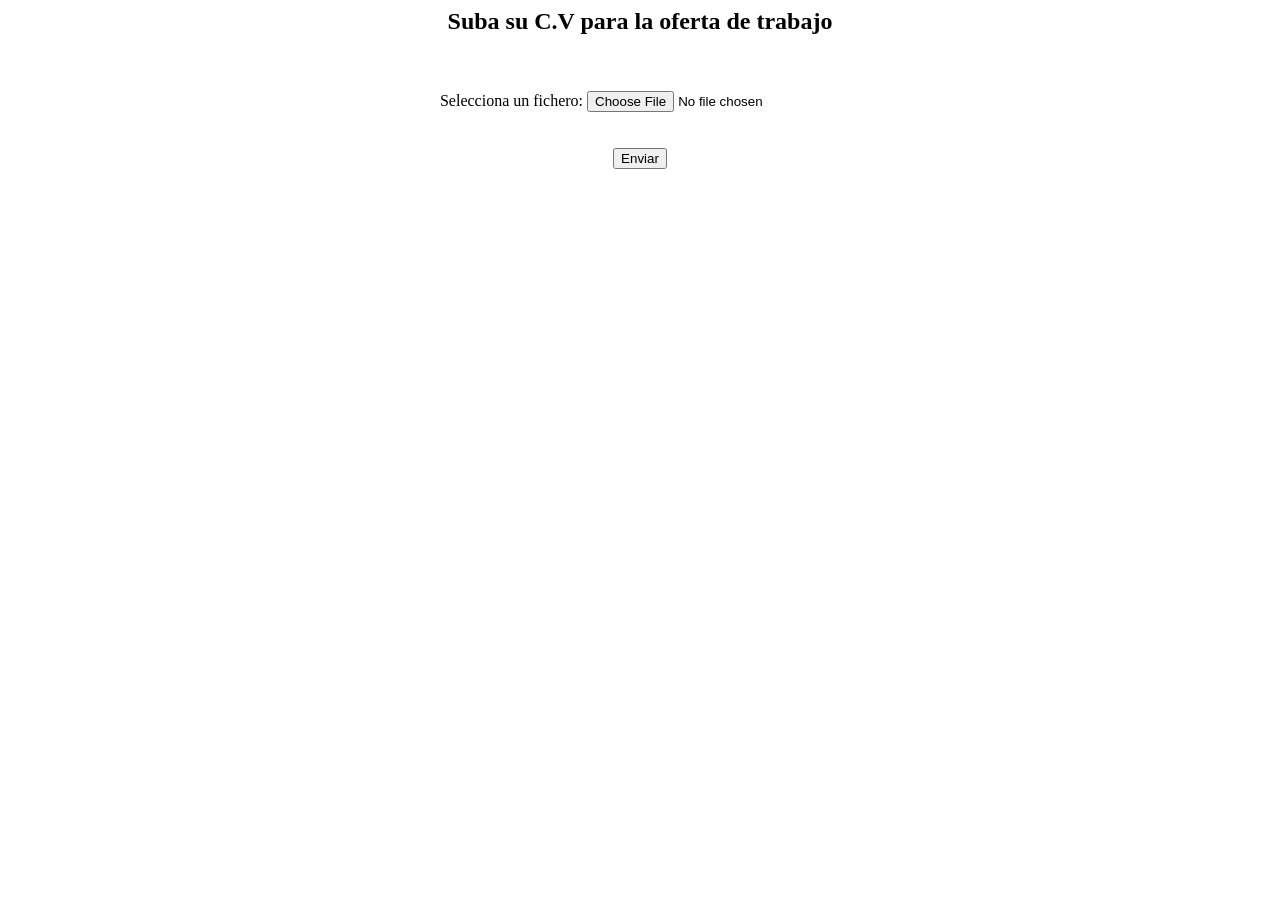
<file: serverless-lab-26/S3-SNS-Lambda-ApiGW/S3CVSNS.html>
<html>
<head>
<title>Por favor suba el C.V.< </title>
<center><h2>Suba su C.V para la oferta de trabajo</h2>
<br></br>
<form method="post" enctype="multipart/form-data", action="https://xxxx.execute-api.eu-west-1.amazonaws.com/v1/upload">
 Selecciona un fichero:
 <input type="file" name="file"><br><br><br>
 <input type="submit" name="submit" value="Enviar">
</head>
</center>
</form>
</html>
</file>
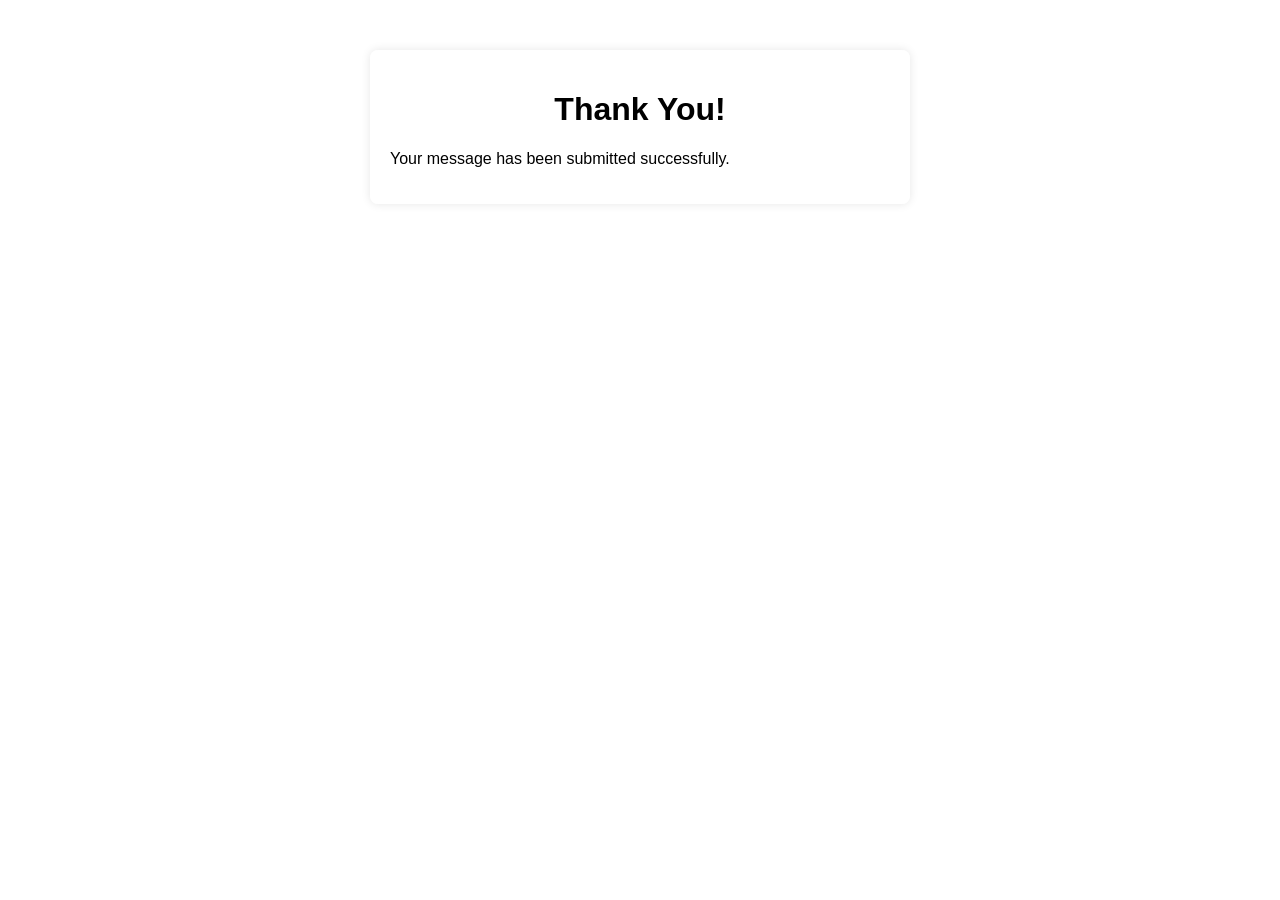
<file: serverless-lab-26/Serverless Website/thank-you.html>
<!DOCTYPE html>
<html>
<head>
  <title>Thank You</title>
  <link rel="stylesheet" type="text/css" href="style.css">
</head>
<body>
  <div class="container">
    <h1>Thank You!</h1>
    <p>Your message has been submitted successfully.</p>
  </div>
</body>
</html>
</file>
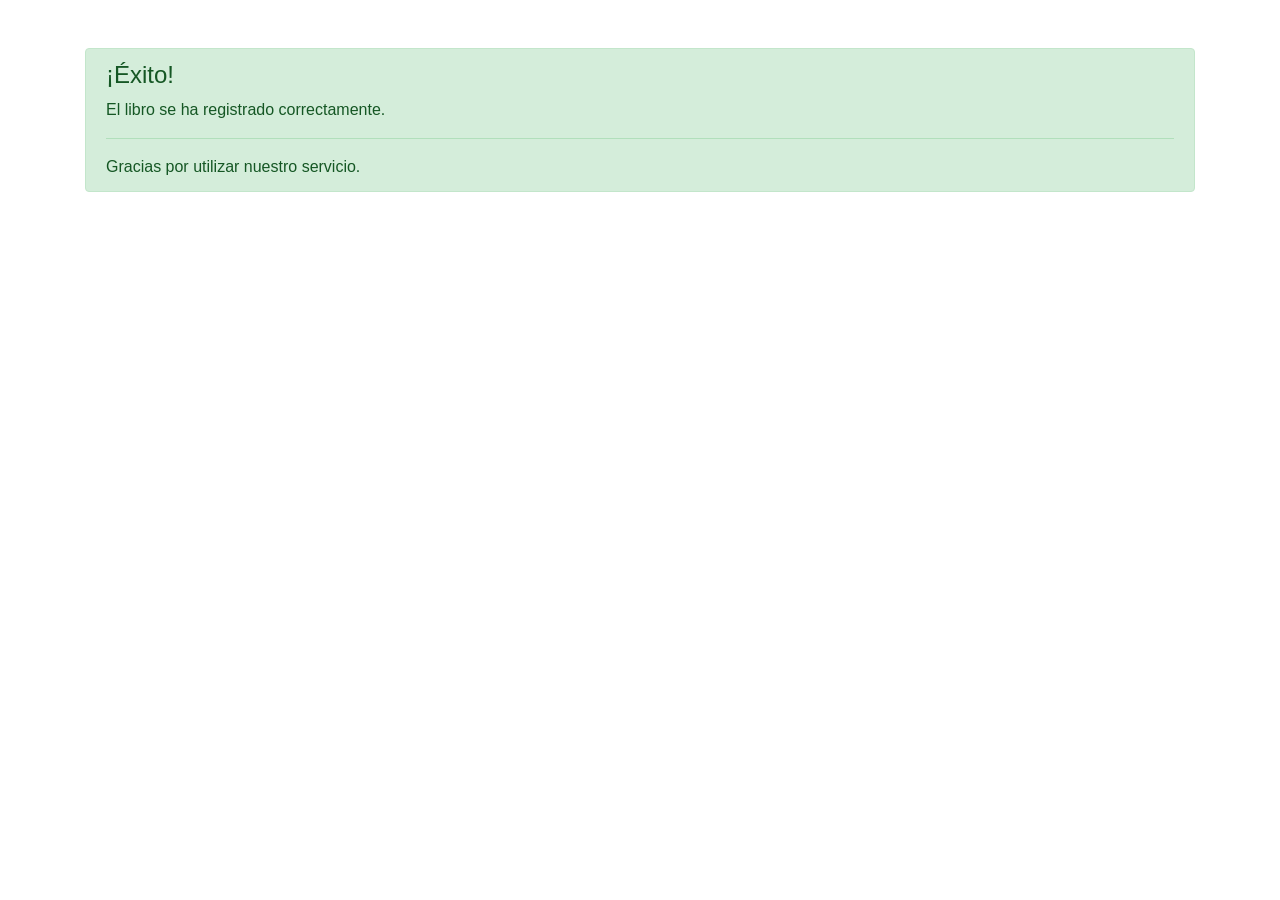
<file: serverless-lab-26/Libros-Python-SQS-DynamoDB-S3-Lambda-main/templates/exito.html>
<!DOCTYPE html>
<html lang="es">
<head>
    <meta charset="UTF-8">
    <meta name="viewport" content="width=device-width, initial-scale=1.0">
    <title>Éxito</title>
    <link rel="stylesheet" href="https://maxcdn.bootstrapcdn.com/bootstrap/4.0.0/css/bootstrap.min.css">
</head>
<body>
    <div class="container mt-5">
        <div class="alert alert-success" role="alert">
            <h4 class="alert-heading">¡Éxito!</h4>
            <p>El libro se ha registrado correctamente.</p>
            <hr>
            <p class="mb-0">Gracias por utilizar nuestro servicio.</p>
        </div>
    </div>
</body>
</html>
</file>
<file: serverless-lab-26/Ebook/css/templatemo-ebook-landing.css>
/*

TemplateMo 588 ebook landing

https://templatemo.com/tm-588-ebook-landing

*/

/*---------------------------------------
  CUSTOM PROPERTIES ( VARIABLES )             
-----------------------------------------*/
:root {
  --white-color:                  #ffffff;
  --primary-color:                #E76F51;
  --secondary-color:              #E9C46A;
  --section-bg-color:             #f0f8ff;
  --custom-btn-bg-color:          #F4A261;
  --custom-btn-bg-hover-color:    #E76F51;
  --dark-color:                   #000000;
  --p-color:                      #717275;
  --link-hover-color:             #E76F51;

  --body-font-family:             'Unbounded', sans-serif;

  --h1-font-size:                 42px;
  --h2-font-size:                 36px;
  --h3-font-size:                 28px;
  --h4-font-size:                 24px;
  --h5-font-size:                 22px;
  --h6-font-size:                 20px;
  --p-font-size:                  16px;
  --menu-font-size:               12px;
  --btn-font-size:                14px;
  --copyright-font-size:          14px;

  --border-radius-large:          100px;
  --border-radius-medium:         20px;
  --border-radius-small:          10px;

  --font-weight-light:            300;
  --font-weight-normal:           400;
  --font-weight-semibold:         600;
  --font-weight-bold:             700;
}

body {
  background-color: var(--white-color);
  font-family: var(--body-font-family); 
}


/*---------------------------------------
  TYPOGRAPHY               
-----------------------------------------*/

h2,
h3,
h4,
h5,
h6 {
  color: var(--dark-color);
}

h1,
h2,
h3,
h4,
h5,
h6 {
  font-weight: var(--font-weight-semibold);
}

h1 {
  font-size: var(--h1-font-size);
  font-weight: var(--font-weight-bold);
}

h2 {
  font-size: var(--h2-font-size);
  font-weight: var(--font-weight-bold);
}

h3 {
  font-size: var(--h3-font-size);
}

h4 {
  font-size: var(--h4-font-size);
}

h5 {
  font-size: var(--h5-font-size);
}

h6 {
  color: var(--secondary-color);
  font-size: var(--h6-font-size);
}

p {
  color: var(--p-color);
  font-size: var(--p-font-size);
  font-weight: var(--font-weight-normal);
}

ul li {
  color: var(--p-color);
  font-size: var(--p-font-size);
  font-weight: var(--font-weight-normal);
}

a, 
button {
  touch-action: manipulation;
  transition: all 0.3s;
}

a {
  display: inline-block;
  color: var(--primary-color);
  text-decoration: none;
}

a:hover {
  color: var(--link-hover-color);
}

b,
strong {
  font-weight: var(--font-weight-bold);
}


/*---------------------------------------
  SECTION               
-----------------------------------------*/
.section-padding {
  padding-top: 100px;
  padding-bottom: 100px;
}

::selection {
  background-color: var(--secondary-color);
  color: var(--white-color);
}


/*---------------------------------------
  AVATAR IMAGE               
-----------------------------------------*/
.avatar-image {
  border: 4px solid var(--white-color);
  border-radius: 100px;
  width: 60px;
  height: 60px;
  object-fit: cover;
}

.avatar-image-left {
  position: relative;
  left: -10px;
}

.avatar-image-left + .avatar-image-left {
  left: -20px;
}

.avatar-image-left + .avatar-image-left + .avatar-image-left {
  left: -30px;
}

.avatar-image-left + .avatar-image-left + .avatar-image-left + .avatar-image-left {
  left: -40px;
}

.avatar-group,
.reviews-group {
  position: relative;
  z-index: 22;
}

.reviews-group {
  display: inline-block;
  vertical-align: top;
}

.reviews-group strong {
  font-size: var(--h3-font-size);
  margin-right: 10px;
}


/*---------------------------------------
  CUSTOM LINK              
-----------------------------------------*/
.link {
  cursor: pointer;
  position: relative;
  white-space: nowrap;
  color: var(--white-color);
}

.link::before,
.link::after {
  position: absolute;
  width: 100%;
  height: 1px;
  background: currentColor;
  top: 100%;
  left: 0;
  pointer-events: none;
}

.link::before {
  content: '';
}

.link--kale::before {
  height: 10px;
  top: 100%;
  opacity: 0;
}

.link--kale:hover::before {
  opacity: 1;
  animation: lineUp 0.3s ease forwards;
}

@keyframes lineUp {
    0% {
      transform-origin: 50% 100%;
      transform: scale3d(1, 0.045, 1);
    }

    50% {
      transform-origin: 50% 100%;
      transform: scale3d(1, 1, 1);
    }

    51% {
      transform-origin: 50% 0%;
      transform: scale3d(1, 1, 1);
    }

    100% {
      transform-origin: 50% 0%;
      transform: scale3d(1, 0.045, 1);
    }
}

.link--kale::after {
    content: '';
    transition: opacity 0.3s;
    opacity: 0;
    transition-delay: 0s;
}

.link--kale:hover::after {
    opacity: 1;
    transition-delay: 0.3s;
}


/*---------------------------------------
  CUSTOM BUTTON               
-----------------------------------------*/
.custom-btn {
  background: var(--custom-btn-bg-color);
  border: 2px solid transparent;
  border-radius: var(--border-radius-large);
  color: var(--white-color);
  font-size: var(--btn-font-size);
  font-weight: var(--font-weight-semibold);
  line-height: normal;
  transition: all 0.3s;
  padding: 10px 20px;
}

.custom-btn:hover {
  background: var(--custom-btn-bg-hover-color);
  color: var(--white-color);
}

.custom-border-btn {
  background: transparent;
  border: 2px solid var(--custom-btn-bg-color);
  color: var(--custom-btn-bg-color);
}

.custom-border-btn:hover {
  background: var(--custom-btn-bg-color);
  border-color: transparent;
  color: var(--white-color);
}

.custom-btn-bg-white {
  border-color: var(--white-color);
  color: var(--white-color);
}

.btn-naira {
  padding: 0;
  position: relative;
  z-index: 1;
  overflow: hidden;
  -webkit-backface-visibility: hidden;
  -webkit-transition: background-color 0.3s;
  transition: background-color 0.3s;
}

.btn-naira::before {
  content: '';
  position: absolute;
  left: -50%;
  width: 200%;
  height: 200%;
  background: var(--primary-color);
  top: -50%;
  z-index: -1;
  -webkit-transform: translate3d(0, -100%, 0) rotate3d(0, 0, 1, -10deg);
  transform: translate3d(0, -100%, 0) rotate3d(0, 0, 1, -10deg);
}

.btn-naira.btn-inverted::before {
  background: var(--primary-color);
}

.btn-naira > span {
  display: block;
  vertical-align: middle;
}

.btn-naira .btn-icon {
  position: absolute;
  top: 0;
  width: 100%;
  left: 0;
  color: var(--white-color);
  -webkit-transform: translate3d(0, -100%, 0);
  transform: translate3d(0, -100%, 0);
}

.btn-naira > span,
.btn-naira .btn-icon {
  padding: 10px 20px;
  -webkit-transition: -webkit-transform 0.3s;
  transition: transform 0.3s;
  -webkit-transition-timing-function: cubic-bezier(0.75, 0, 0.125, 1);
  transition-timing-function: cubic-bezier(0.75, 0, 0.125, 1);
}

.btn-naira:hover::before {
  -webkit-animation: anim-naira-1 0.3s forwards ease-in;
  animation: anim-naira-1 0.3s forwards ease-in;
}

@-webkit-keyframes anim-naira-1 {
  50% {
    -webkit-transform: translate3d(0, -50%, 0) rotate3d(0, 0, 1, -10deg);
    transform: translate3d(0, -50%, 0) rotate3d(0, 0, 1, -10deg);
    -webkit-animation-timing-function: ease-out;
    animation-timing-function: ease-out;
  }
  100% {
    -webkit-transform: translate3d(0, 0%, 0) rotate3d(0, 0, 1, 0deg);
    transform: translate3d(0, 0%, 0) rotate3d(0, 0, 1, 0deg);
  }
}

@keyframes anim-naira-1 {
  50% {
    -webkit-transform: translate3d(0, -50%, 0) rotate3d(0, 0, 1, -10deg);
    transform: translate3d(0, -50%, 0) rotate3d(0, 0, 1, -10deg);
    -webkit-animation-timing-function: ease-out;
    animation-timing-function: ease-out;
  }
  100% {
    -webkit-transform: translate3d(0, 0%, 0) rotate3d(0, 0, 1, 0deg);
    transform: translate3d(0, 0%, 0) rotate3d(0, 0, 1, 0deg);
  }
}

.btn-naira:hover {
  background-color: var(--primary-color);
  -webkit-transition: background-color 0s 0.3s;
  transition: background-color 0s 0.3s;
}

.btn-naira.btn-inverted:hover {
  background-color: var(--primary-color);
}

.btn-naira:hover .btn-icon {
  -webkit-transform: translate3d(0, 0, 0);
  transform: translate3d(0, 0, 0);
}

.btn-naira:hover > span {
  opacity: 0;
  -webkit-transform: translate3d(0, 100%, 0);
  transform: translate3d(0, 100%, 0);
}


/*---------------------------------------
  NAVIGATION              
-----------------------------------------*/
.sticky-wrapper {
  position: absolute;
  top: 0;
  right: 0;
  left: 0;
}

.sticky-wrapper.is-sticky .navbar {
  background-color: rgba(0, 0, 0, 0.85);
}

.navbar {
  background: transparent;
  z-index: 99;
  padding-top: 15px;
  padding-bottom: 15px;
}

.navbar-brand,
.navbar-brand:hover {
  font-size: var(--h3-font-size);
  font-weight: var(--font-weight-bold);
  display: block;
  color: var(--white-color);
}

.navbar-brand-icon {
  background: var(--secondary-color);
  border-radius: var(--border-radius-large);
  display: inline-block;
  vertical-align: top;
  color: var(--white-color);
  font-size: var(--h6-font-size);
  width: 40px;
  height: 40px;
  line-height: 40px;
  text-align: center;
  position: relative;
}

.navbar-brand-icon::after {
  content: "";
  position: absolute;
  z-index: -1;
  top: 10px;
  right: -5px;
  width: 0;
  height: 0;
  border-style: solid;
  border-width: 0 0 20px 20px;
  border-color: transparent transparent var(--secondary-color) transparent;
  pointer-events: none;
  transform: rotate(65deg);
}

.navbar-expand-lg .navbar-nav .nav-link {
  border-radius: var(--border-radius-large);
  margin: 10px;
  padding: 10px;
}

.navbar-nav .nav-link {
  display: inline-block;
  color: var(--white-color);
  font-size: var(--menu-font-size);
  font-weight: var(--font-weight-semibold);
  letter-spacing: 0.5px;
  position: relative;
  padding-top: 15px;
  padding-bottom: 15px;
}

.navbar-nav .nav-link.active, 
.navbar-nav .nav-link:hover {
  color: var(--primary-color);
}

.navbar-toggler {
  border: 0;
  padding: 0;
  cursor: pointer;
  margin: 0;
  width: 30px;
  height: 35px;
  outline: none;
}

.navbar-toggler:focus {
  outline: none;
  box-shadow: none;
}

.navbar-toggler[aria-expanded="true"] .navbar-toggler-icon {
  background: transparent;
}

.navbar-toggler[aria-expanded="true"] .navbar-toggler-icon:before,
.navbar-toggler[aria-expanded="true"] .navbar-toggler-icon:after {
  transition: top 300ms 50ms ease, -webkit-transform 300ms 350ms ease;
  transition: top 300ms 50ms ease, transform 300ms 350ms ease;
  transition: top 300ms 50ms ease, transform 300ms 350ms ease, -webkit-transform 300ms 350ms ease;
  top: 0;
}

.navbar-toggler[aria-expanded="true"] .navbar-toggler-icon:before {
  transform: rotate(45deg);
}

.navbar-toggler[aria-expanded="true"] .navbar-toggler-icon:after {
  transform: rotate(-45deg);
}

.navbar-toggler .navbar-toggler-icon {
  background: var(--white-color);
  transition: background 10ms 300ms ease;
  display: block;
  width: 30px;
  height: 2px;
  position: relative;
}

.navbar-toggler .navbar-toggler-icon:before,
.navbar-toggler .navbar-toggler-icon:after {
  transition: top 300ms 350ms ease, -webkit-transform 300ms 50ms ease;
  transition: top 300ms 350ms ease, transform 300ms 50ms ease;
  transition: top 300ms 350ms ease, transform 300ms 50ms ease, -webkit-transform 300ms 50ms ease;
  position: absolute;
  right: 0;
  left: 0;
  background: var(--white-color);
  width: 30px;
  height: 2px;
  content: '';
}

.navbar-toggler .navbar-toggler-icon::before {
  top: -8px;
}

.navbar-toggler .navbar-toggler-icon::after {
  top: 8px;
}


/*---------------------------------------
  HERO        
-----------------------------------------*/
.hero-section {
  background-image: url('../images/businessman-sitting-by-table-cafe.jpg');
  background-repeat: no-repeat;
  background-size: cover;
  background-position: center;
  position: relative;
  padding-top: 50px;
}

.hero-section::after {
  content: "";
  position: absolute;
  top: 0;
  right: 0;
  bottom: 0;
  left: 0;
  pointer-events: none;
  background-color: rgba(0, 0, 0, 0.45);
}

.hero-section .row {
  position: relative;
  z-index: 22;
  top: 100px;
}

.hero-image {
  position: relative;
  z-index: 2;
  bottom: 100px;
  display: block;
  margin: auto;
}

@media screen and (min-width: 991px) {
  .hero-section {
    height: calc(90vh - 88px);
    padding-top: 350px;
  }
}


/*---------------------------------------
  FEATURED              
-----------------------------------------*/
.featured-section {
  background-color: var(--custom-btn-bg-color);
  position: relative;
  padding-top: 50px;
  padding-bottom: 50px;
}

.featured-section::after {
  content: "";
  position: absolute;
  bottom: 0;
  right: 0;
  width: 0;
  height: 0;
  border-style: solid;
  border-width: 0 0 450px 450px;
  border-color: transparent transparent var(--white-color) transparent;
  pointer-events: none;
}


/*---------------------------------------
  CUSTOM BLOCK              
-----------------------------------------*/
.custom-block {
  background-image: url('../images/businessman-sitting-by-table-cafe.jpg');
  background-repeat: no-repeat;
  background-size: cover;
  background-position: center;
  border-radius: var(--border-radius-medium);
  position: relative;
  overflow: hidden;
}

.custom-block::after {
  content: "";
  position: absolute;
  top: 0;
  right: 0;
  bottom: 0;
  left: 0;
  pointer-events: none;
  background-color: rgba(0, 0, 0, 0.45);
}

.custom-block .avatar-image {
  min-width: 60px;
  margin: auto;
  left: 0;
}

.custom-block .bi-star {
  color: var(--white-color);
}

.custom-block .bi-star-fill {
  color: var(--secondary-color);
}

.custom-block-image-wrap {
  background-color: rgba(231, 111, 81, 0.85);
  border-radius: 0 0 var(--border-radius-medium) var(--border-radius-medium);
  position: relative;
  z-index: 2;
  overflow: hidden;
  margin: auto;
  padding: 25px 45px;
}

.custom-block-info {
  position: relative;
  z-index: 2;
  padding: 30px;
}

.custom-block-info strong,
.custom-block-info p {
  color: var(--white-color);
}

.custom-block-info p {
  color: rgba(255, 255, 255, 0.9);
  line-height: 1.8;
}


/*---------------------------------------
  THE BOOK SECTION            
-----------------------------------------*/
.book-section-info {
  padding-top: 40px;
  padding-right: 40px;
  padding-left: 40px;
}

.nav-pills {
  border: 2px solid var(--primary-color);
  border-radius: var(--border-radius-medium);
  position: sticky;
  top: 120px;
  padding: 30px;
}

.nav-pills .nav-link {
  background: var(--section-bg-color);
  color: var(--p-color);
  border-radius: var(--border-radius-large);
  margin-top: 5px;
  margin-bottom: 10px;
  padding: 15px 30px;
}

.nav-pills .nav-link:hover,
.nav-pills .nav-link.active, 
.nav-pills .show>.nav-link {
  background: var(--primary-color);
  color: var(--white-color);
}

.scrollspy-example-2 {
  padding-right: 30px;
  padding-left: 30px;
}

.scrollspy-example-item {
  border-bottom: 5px dotted var(--p-color);
  min-height: 500px;
  padding-top: 20px;
  padding-bottom: 50px;
}

.scrollspy-example-item:last-child {
  border-bottom: 0;
}

.scrollspy-example-item-image {
  border-radius: var(--border-radius-medium);
}

.scrollspy-example-item h5 {
  padding-top: 30px;
  padding-bottom: 20px;
}

.blockquote {
  background: var(--section-bg-color);
  border-radius: var(--border-radius-small);
  font-size: var(--h5-font-size);
  font-weight: var(--font-weight-semibold);
  color: var(--site-footer-bg-color);
  margin-top: 30px;
  margin-bottom: 30px;
  padding: 80px 40px 40px 40px;
  text-align: center;
}

.blockquote::before {
  content: "“";
  color: var(--custom-btn-bg-color);
  font-size: 100px;
  line-height: 1rem;
  display: block;
}


/*---------------------------------------
  AUTHOR SECTION            
-----------------------------------------*/
.author-section {
  background-image: url('../images/circle-scatter-haikei.png');
  background-repeat: no-repeat;
  background-size: contain;
  background-position: left bottom;
  position: relative;
  margin-top: 50px;
}

.author-image {
  border: 10px solid var(--secondary-color);
  border-radius: 100%;
  display: block;
  margin: auto;
  width: 350px;
  height: 350px;
  object-fit: cover;
}


/*---------------------------------------
  DIVIDER SECTION               
-----------------------------------------*/
.divider-section {
  background-image: url('../images/wave-haikei.png');
  background-repeat: no-repeat;
  background-size: cover;
  background-position: center;
}


/*---------------------------------------
  CONTACT               
-----------------------------------------*/
.contact-section {
  background: var(--custom-btn-bg-color);
  position: relative;
  overflow: hidden;
}

.contact-section::before {
  content: "";
  position: absolute;
  top: 0;
  left: 0;
  width: 0;
  height: 0;
  border-style: solid;
  border-width: 450px 450px 0 0;
  border-color: var(--white-color) transparent transparent;
  pointer-events: none;
}

.contact-section .container {
  position: relative;
}

.contact-section p {
  color: var(--white-color);
  font-size: var(--h6-font-size);
}

.contact-link {
  color: var(--white-color);
}

.contact-section .copyright-text {
  font-size: var(--copyright-font-size);
}


/*---------------------------------------
  EBOOK DOWNLOAD FORM               
-----------------------------------------*/
.ebook-download-form {
  border-radius: var(--border-radius-medium);
  position: relative;
  z-index: 2;
  padding: 50px;
}


/*---------------------------------------
  CUSTOM FORM               
-----------------------------------------*/
.custom-form .form-control {
  border-radius: var(--border-radius-large);
  box-shadow: none;
  color: var(--p-color);
  padding-top: 13px;
  padding-bottom: 13px;
  padding-right: 40px;
  padding-left: 20px;
  outline: none;
}

.custom-form .form-control:focus,
.custom-form .form-control:hover {
  border-color: var(--primary-color);
}

.custom-form .form-control:focus + .input-group-text .custom-form-icon,
.custom-form .form-control:hover + .input-group-text .custom-form-icon {
  opacity: 1;
}

.custom-form .input-group-text {
  background: transparent;
  border: 0;
  border-radius: 0;
  position: absolute;
  top: 0;
  right: 0;
  bottom: 0;
  margin: 10px;
}

.custom-form-icon {
  position: relative;
  z-index: 22;
  opacity: 0;
  transition: opacity 0.3s ease;
}

.input-group:not(.has-validation)>.dropdown-toggle:nth-last-child(n+3), .input-group:not(.has-validation)>.form-floating:not(:last-child)>.form-control, .input-group:not(.has-validation)>.form-floating:not(:last-child)>.form-select, .input-group:not(.has-validation)>:not(:last-child):not(.dropdown-toggle):not(.dropdown-menu):not(.form-floating) {
  border-radius: var(--border-radius-large);
}

.custom-form button[type="submit"] {
  background: var(--custom-btn-bg-color);
  border: none;
  border-radius: var(--border-radius-large);
  color: var(--white-color);
  font-size: var(--p-font-size);
  font-weight: var(--font-weight-semibold);
  transition: all 0.3s;
  margin-bottom: 0;
}

.custom-form button[type="submit"]:hover,
.custom-form button[type="submit"]:focus {
  background: var(--custom-btn-bg-hover-color);
  border-color: transparent;
}


/*---------------------------------------
  SOCIAL ICON               
-----------------------------------------*/
.social-icon {
  margin: 0;
  padding: 0;
}

.social-icon-item {
  list-style: none;
  display: inline-block;
  vertical-align: top;
}

.social-icon-link {
  background: var(--secondary-color);
  border-radius: var(--border-radius-large);
  color: var(--white-color);
  font-size: var(--copyright-font-size);
  display: block;
  margin-right: 10px;
  text-align: center;
  width: 35px;
  height: 35px;
  line-height: 36px;
  transition: background 0.2s, color 0.2s;
}

.social-icon-link:hover {
  background: var(--primary-color);
  color: var(--white-color);
}


/*---------------------------------------
  RESPONSIVE STYLES               
-----------------------------------------*/
@media screen and (max-width: 991px) {
  h1 {
    font-size: 48px;
  }

  h2 {
    font-size: 36px;
  }

  h3 {
    font-size: 32px;
  }

  h4 {
    font-size: 28px;
  }

  h5 {
    font-size: 20px;
  }

  h6 {
    font-size: 18px;
  }

  .section-padding {
    padding-top: 50px;
    padding-bottom: 50px;
  }
  
  .navbar {
    background-color: rgba(0, 0, 0, 0.65);
  }

  .navbar-expand-lg .navbar-nav {
    padding-bottom: 20px;
  }

  .navbar-expand-lg .navbar-nav .nav-link {
    padding: 0;
  }

  .scrollspy-example-2 .scrollspy-example-item:first-child {
    padding-top: 0;
  }

  .scrollspy-example-item h5 {
    padding-bottom: 5px;
  }

  .book-section-info {
    padding-top: 20px;
    padding-right: 20px;
    padding-left: 20px;
  }

  .ebook-download-form {
    padding: 30px;
  }
}

@media screen and (max-width: 480px) {
  h1 {
    font-size: 36px;
  }

  h2 {
    font-size: 28px;
  }

  h3 {
    font-size: 26px;
  }

  h4 {
    font-size: 22px;
  }

  h5 {
    font-size: 20px;
  }

  .navbar-brand {
    font-size: var(--p-font-size);
  }

  .navbar-brand-icon {
    width: 30px;
    height: 30px;
    line-height: 30px;
  }

  .navbar-brand-icon::after {
    top: 5px;
  }

  .btn-naira > span, 
  .btn-naira .btn-icon {
    font-size: 12px;
    padding: 5px 15px;
  }
}
</file>
<file: serverless-lab-26/Serverless Website/style.css>
body {
  margin: 0;
  padding: 0;
  font-family: Arial, sans-serif;
  background-size: cover; /* Cover the entire background */
  background-position: center; /* Center the background image */
}

.container {
  max-width: 500px;
  margin: 50px auto; /* Center the container vertically and horizontally */
  padding: 20px;
  background-color: rgba(255, 255, 255, 0.8); /* Add a semi-transparent white background for the form */
  border-radius: 8px; /* Add some rounded corners */
  box-shadow: 0 0 10px rgba(0, 0, 0, 0.1); /* Add a subtle shadow */
}

h1 {
  text-align: center;
}

form label {
  display: block;
  margin-bottom: 8px;
}

form input,
form textarea {
  width: 100%;
  padding: 10px;
  margin-bottom: 15px;
  border: 1px solid #ccc; /* Add a border to input fields */
  border-radius: 4px; /* Add some rounded corners to input fields */
  box-sizing: border-box; /* Ensure padding is included in the width */
}

form button {
  width: 100%;
  padding: 10px 20px;
  background-color: #007bff;
  color: #fff;
  border: none;
  border-radius: 4px;
  cursor: pointer;
}

form button:hover {
  background-color: #0069d9;
}
</file>
